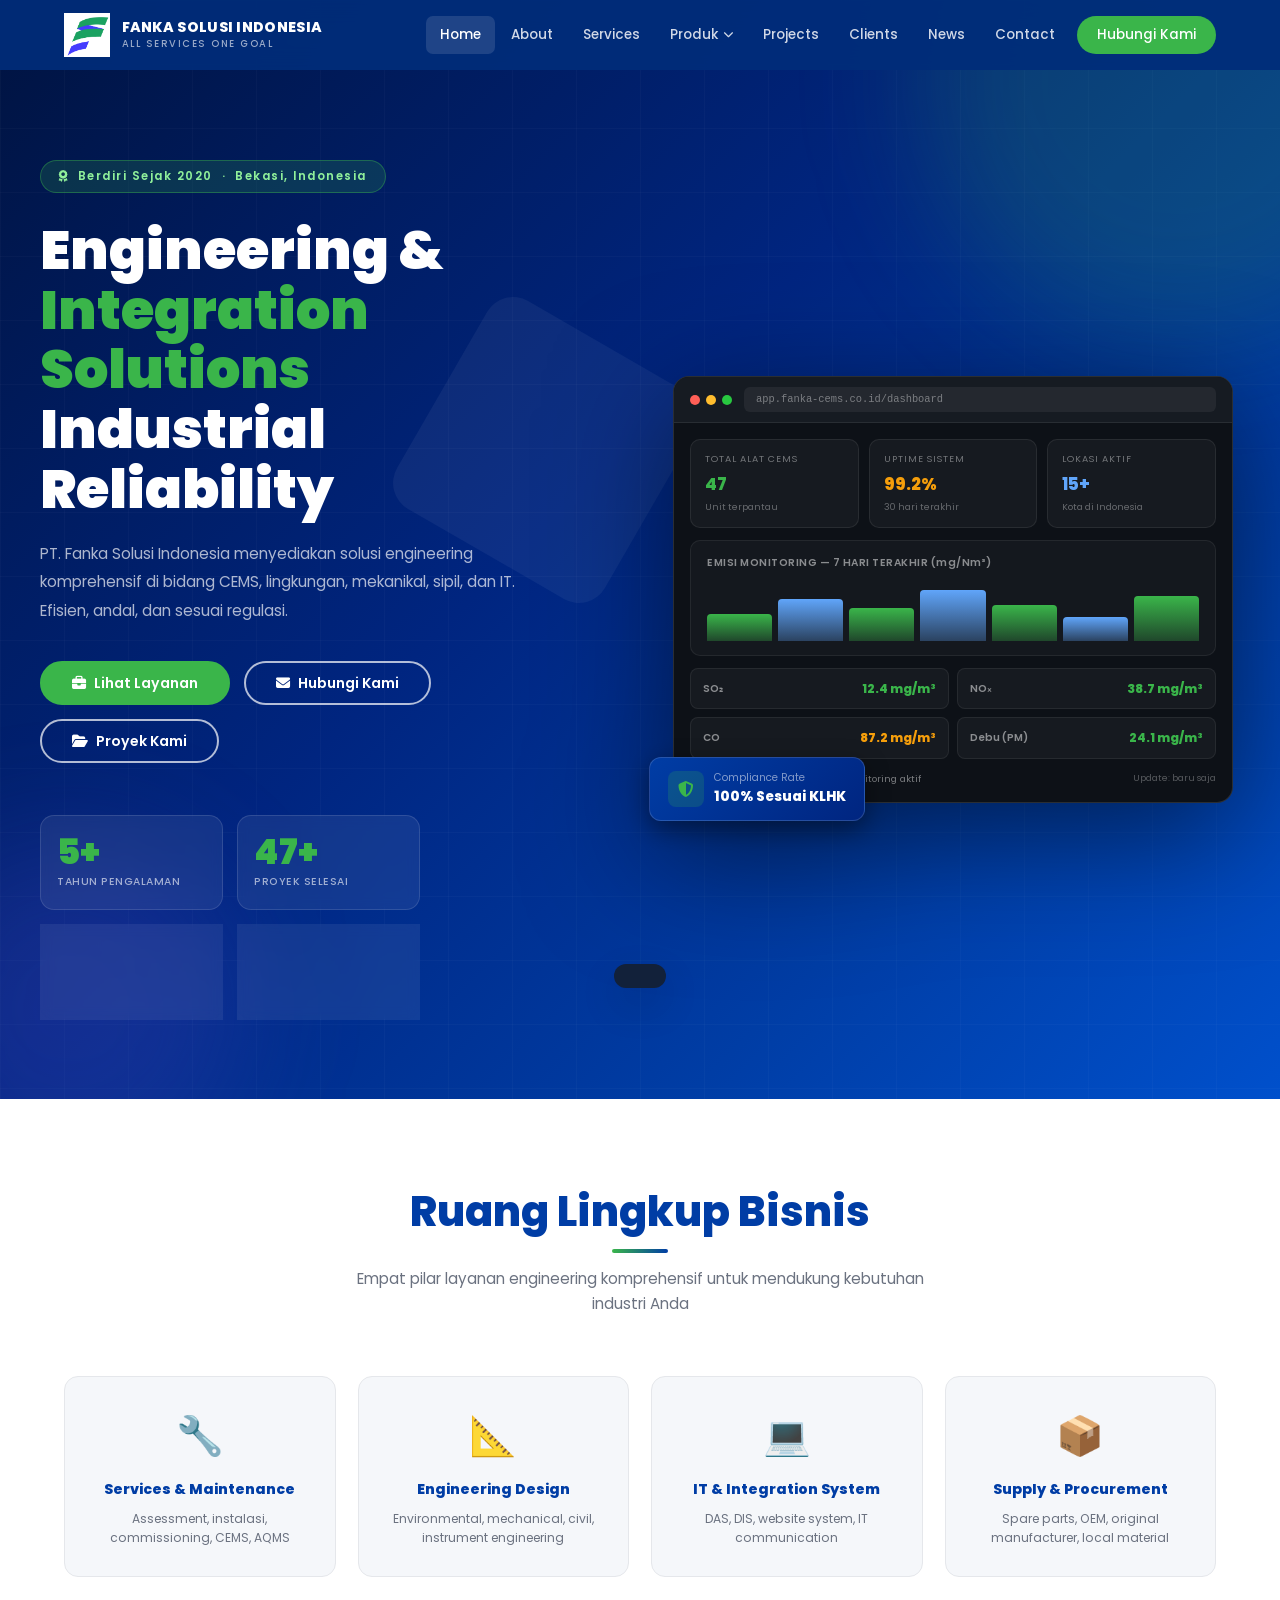
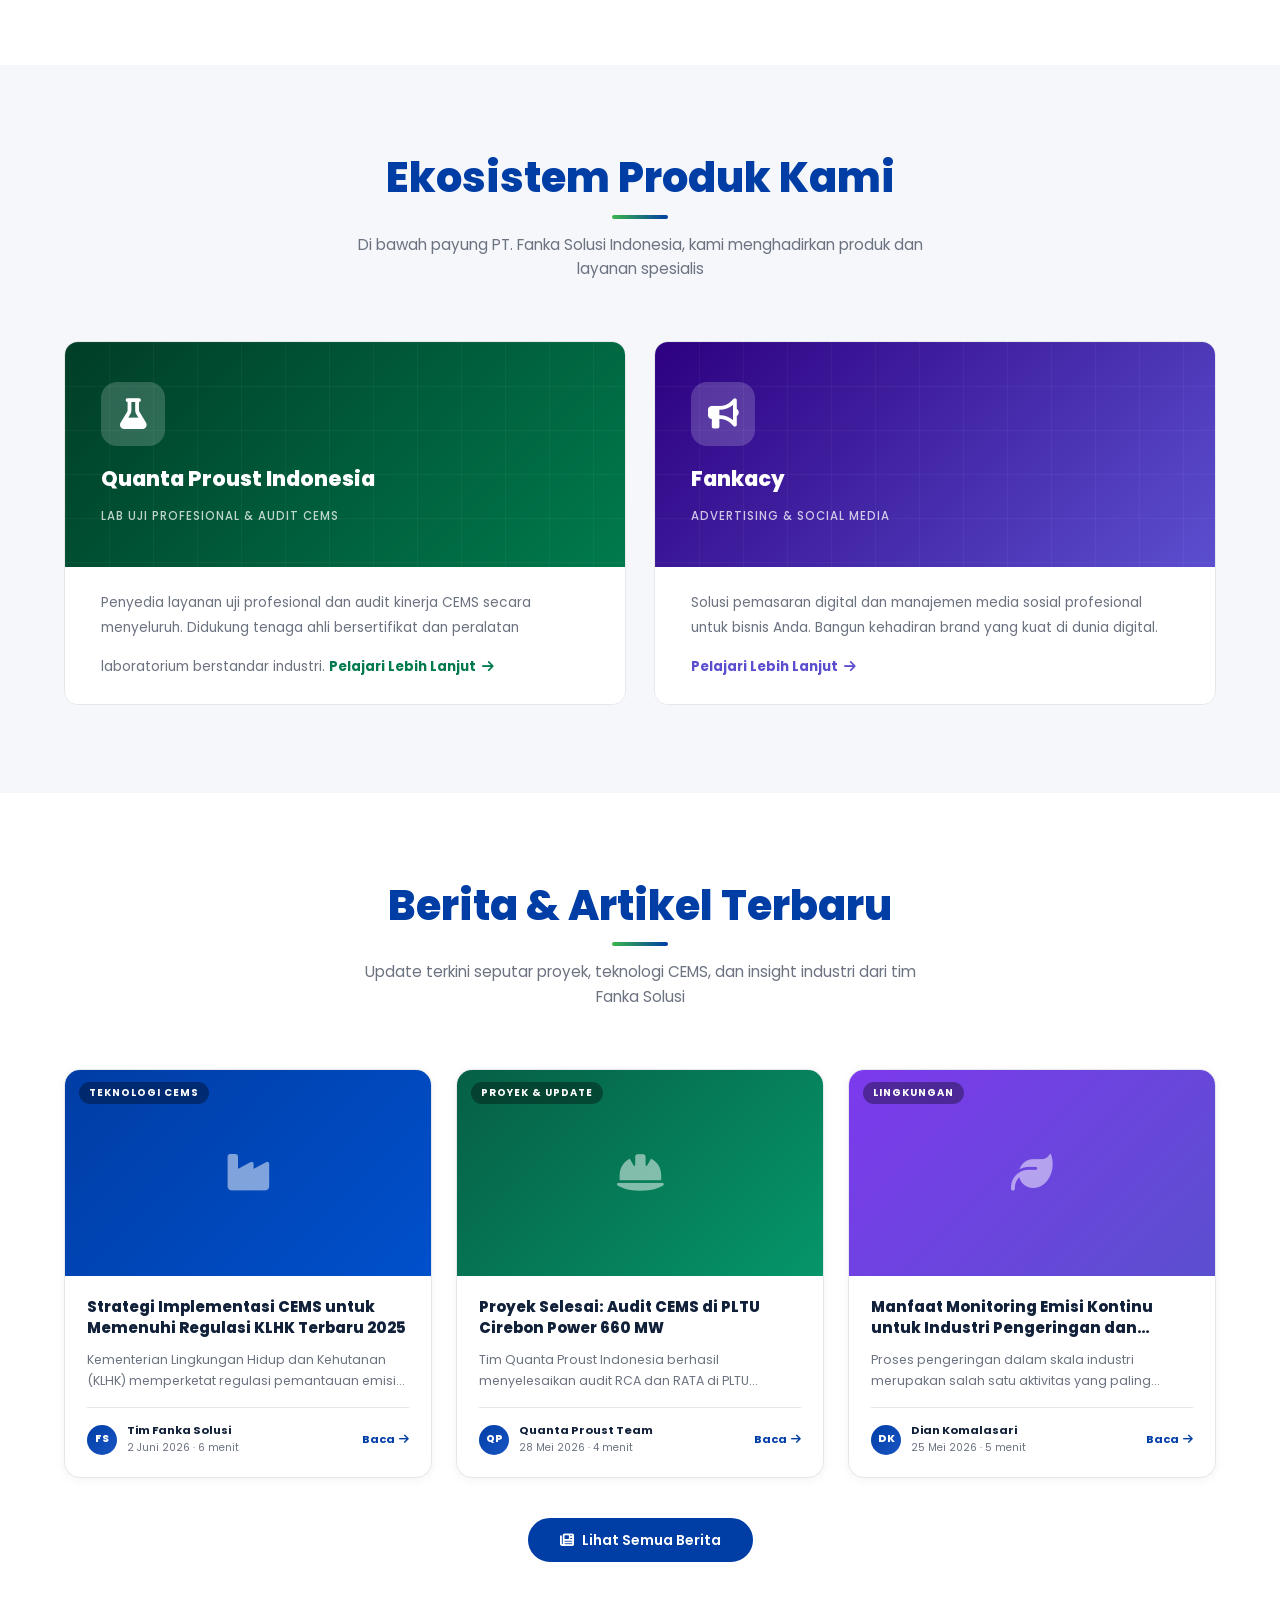
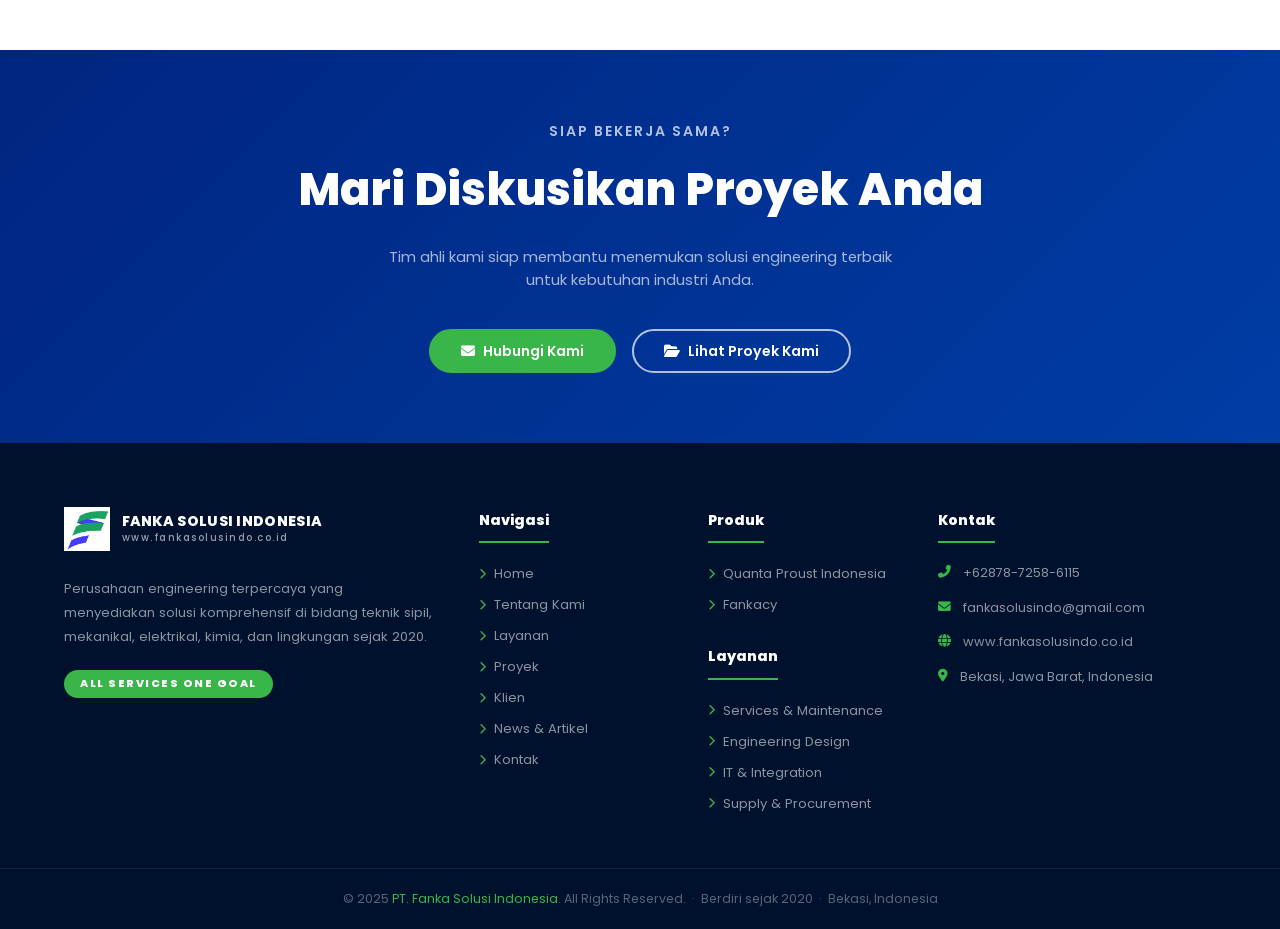
<file: index.html>
<!DOCTYPE html>
<html lang="id">
<head>
    <meta charset="UTF-8">
    <meta name="viewport" content="width=device-width, initial-scale=1.0">
    <meta name="description" content="PT. Fanka Solusi Indonesia - Perusahaan engineering terpercaya. CEMS, lingkungan, mekanikal, sipil, IT sejak 2020. All Services One Goal.">
    <title>PT. Fanka Solusi Indonesia | ALL SERVICES ONE GOAL</title>
    <link rel="preconnect" href="https://fonts.googleapis.com">
    <link rel="preconnect" href="https://fonts.gstatic.com" crossorigin>
    <link href="https://fonts.googleapis.com/css2?family=Poppins:wght@300;400;500;600;700;800;900&display=swap" rel="stylesheet">
    <link rel="stylesheet" href="https://cdnjs.cloudflare.com/ajax/libs/font-awesome/6.5.0/css/all.min.css">
    <link rel="stylesheet" href="css/style.css">
    <style>
        #home {
            position: relative;
            min-height: 100vh;
            display: flex;
            align-items: center;
            overflow: hidden;
            background: linear-gradient(135deg, #001340 0%, #002580 45%, #003DA5 75%, #0050cc 100%);
            padding-top: 80px;
        }
        #home::before {
            content: '';
            position: absolute;
            inset: 0;
            background-image:
                linear-gradient(rgba(255,255,255,0.025) 1px, transparent 1px),
                linear-gradient(90deg, rgba(255,255,255,0.025) 1px, transparent 1px);
            background-size: 64px 64px;
            pointer-events: none;
        }
        .hero-blob { position: absolute; border-radius: 50%; pointer-events: none; filter: blur(60px); }
        .hero-blob-1 { width:520px;height:520px;background:rgba(58,181,74,0.18);top:-180px;right:-160px; }
        .hero-blob-2 { width:340px;height:340px;background:rgba(91,79,207,0.2);bottom:-80px;left:-100px; }
        .hero-blob-3 { width:240px;height:240px;background:rgba(255,255,255,0.05);top:30%;right:48%;border-radius:30px;transform:rotate(30deg);filter:none; }

        /* === SPLIT HERO LAYOUT === */
        .hero-inner {
            position: relative; z-index: 1;
            display: grid; grid-template-columns: 1fr 1fr;
            gap: 52px; align-items: center;
            width: 100%; max-width: 1280px;
            margin: 0 auto; padding: 80px 40px 80px;
        }
        .hero-left { text-align: left; }
        .hero-badge { display:inline-flex;align-items:center;gap:8px;background:rgba(58,181,74,0.18);border:1px solid rgba(58,181,74,0.4);color:#90f09a;font-size:0.73rem;font-weight:600;letter-spacing:1.5px;padding:6px 18px;border-radius:50px;margin-bottom:28px; }
        .hero-title { font-size:clamp(2rem,4.5vw,3.4rem);font-weight:900;color:#fff;line-height:1.1;margin-bottom:20px; }
        .hero-title .hl { color:#3AB54A; }
        .hero-desc { font-size:0.96rem;color:rgba(255,255,255,0.68);margin-bottom:36px;line-height:1.85;max-width:480px; }
        .hero-btns { display:flex;gap:14px;flex-wrap:wrap;margin-bottom:52px; }
        .hero-stats { display:grid;grid-template-columns:repeat(2,1fr);gap:14px;max-width:380px; }
        .stat-box { background:rgba(255,255,255,0.07);border:1px solid rgba(255,255,255,0.12);border-radius:14px;padding:18px 16px;backdrop-filter:blur(6px); }
        .stat-num { font-size:clamp(1.6rem,3vw,2.2rem);font-weight:900;color:#3AB54A;line-height:1;margin-bottom:5px; }
        .stat-lbl { font-size:0.66rem;color:rgba(255,255,255,0.6);text-transform:uppercase;letter-spacing:0.5px;font-weight:500; }

        /* === DASHBOARD MOCKUP === */
        .hero-right { display:flex;align-items:center;justify-content:center; }
        .mockup-wrap {
            position: relative; width: 100%; max-width: 560px;
            filter: drop-shadow(0 30px 60px rgba(0,0,0,0.5));
        }
        .mockup-browser {
            background: #0d1117; border-radius: 16px;
            border: 1px solid rgba(255,255,255,0.12); overflow: hidden;
        }
        .mockup-bar {
            background: #161b22; padding: 10px 16px;
            display: flex; align-items: center; gap: 12px;
            border-bottom: 1px solid rgba(255,255,255,0.08);
        }
        .mockup-dots { display:flex;gap:6px; }
        .mockup-dots span { width:10px;height:10px;border-radius:50%;display:block; }
        .mockup-dots span:nth-child(1){background:#ff5f57;}
        .mockup-dots span:nth-child(2){background:#ffbd2e;}
        .mockup-dots span:nth-child(3){background:#28c840;}
        .mockup-url {
            flex:1; background:rgba(255,255,255,0.06); border-radius:6px;
            padding:4px 12px; font-size:0.65rem; color:rgba(255,255,255,0.4);
            font-family: monospace;
        }
        .mockup-body { padding: 16px; display:flex; flex-direction:column; gap:12px; }

        /* top row: 3 stat pills */
        .mk-row { display:flex; gap:10px; }
        .mk-stat {
            flex:1; background:rgba(255,255,255,0.04); border:1px solid rgba(255,255,255,0.08);
            border-radius:10px; padding:12px 14px;
        }
        .mk-stat-label { font-size:0.58rem; color:rgba(255,255,255,0.4); text-transform:uppercase; letter-spacing:1px; margin-bottom:4px; }
        .mk-stat-val { font-size:1.05rem; font-weight:800; margin-bottom:2px; }
        .mk-stat-sub { font-size:0.58rem; color:rgba(255,255,255,0.35); }
        .mk-green { color:#3AB54A; }
        .mk-yellow { color:#f59e0b; }
        .mk-blue { color:#60a5fa; }

        /* chart area */
        .mk-chart-box {
            background:rgba(255,255,255,0.03); border:1px solid rgba(255,255,255,0.07);
            border-radius:10px; padding:14px 16px;
        }
        .mk-chart-title { font-size:0.65rem; color:rgba(255,255,255,0.5); margin-bottom:10px; font-weight:600; letter-spacing:0.5px; }
        .mk-bars { display:flex; align-items:flex-end; gap:6px; height:60px; }
        .mk-bar {
            flex:1; border-radius:4px 4px 0 0;
            background: linear-gradient(180deg, #3AB54A, rgba(58,181,74,0.3));
            animation: barGrow 2s ease forwards;
            transform-origin: bottom;
        }
        @keyframes barGrow { from{transform:scaleY(0)} to{transform:scaleY(1)} }

        /* parameter table */
        .mk-params { display:grid; grid-template-columns:1fr 1fr; gap:8px; }
        .mk-param {
            background:rgba(255,255,255,0.04); border:1px solid rgba(255,255,255,0.07);
            border-radius:8px; padding:10px 12px;
            display:flex; align-items:center; justify-content:space-between;
        }
        .mk-param-name { font-size:0.65rem; color:rgba(255,255,255,0.5); font-weight:600; }
        .mk-param-val { font-size:0.75rem; font-weight:800; }
        .mk-ok { color:#3AB54A; }
        .mk-warn { color:#f59e0b; }

        /* status bar */
        .mk-status { display:flex; align-items:center; justify-content:space-between; }
        .mk-status-dot { display:flex; align-items:center; gap:6px; font-size:0.6rem; color:rgba(255,255,255,0.45); }
        .mk-status-dot::before { content:''; width:7px;height:7px;border-radius:50%;background:#3AB54A;display:block;box-shadow:0 0 6px #3AB54A;animation:pulse 1.8s infinite; }
        @keyframes pulse { 0%,100%{opacity:1}50%{opacity:0.4} }

        /* floating badge */
        .mockup-float {
            position:absolute; bottom:-18px; left:-24px;
            background:linear-gradient(135deg,#003DA5,#002580);
            border:1px solid rgba(255,255,255,0.15);
            border-radius:12px; padding:12px 18px;
            display:flex; align-items:center; gap:10px;
            box-shadow:0 8px 24px rgba(0,0,0,0.4);
        }
        .mockup-float .mf-icon { width:36px;height:36px;background:rgba(58,181,74,0.2);border-radius:8px;display:flex;align-items:center;justify-content:center;color:#3AB54A;font-size:1rem; }
        .mockup-float .mf-text { font-size:0.65rem; color:rgba(255,255,255,0.5); }
        .mockup-float .mf-val { font-size:0.85rem; font-weight:800; color:#fff; }

        @media(max-width:1024px){ .hero-inner { grid-template-columns:1fr; padding:60px 24px 80px; } .hero-left { text-align:center; } .hero-btns { justify-content:center; } .hero-stats { margin:0 auto; } .hero-right { display:none; } }
        @media(max-width:480px){ .hero-stats { grid-template-columns:1fr 1fr; } }

        .home-svc { background:#fff; }
        .svc-mini-grid { display:grid;grid-template-columns:repeat(4,1fr);gap:22px; }
        .svc-mini-card { background:var(--bg);border:1px solid var(--border);border-radius:14px;padding:28px 20px;text-align:center;text-decoration:none;color:inherit;transition:all 0.3s;display:block; }
        .svc-mini-card:hover { transform:translateY(-8px);box-shadow:0 8px 24px rgba(0,0,0,0.12);border-color:#003DA5; }
        .svc-mini-card .svc-emoji { font-size:2.4rem;display:block;margin-bottom:12px; }
        .svc-mini-card h3 { font-size:0.88rem;font-weight:800;color:#003DA5;margin-bottom:8px; }
        .svc-mini-card p { font-size:0.76rem;color:#6b7280;line-height:1.6; }

        .home-products { background:var(--bg); }
        .hp-grid { display:grid;grid-template-columns:repeat(2,1fr);gap:28px; }
        .hp-card { border-radius:14px;overflow:hidden;text-decoration:none;display:block;border:1px solid var(--border);transition:all 0.3s; }
        .hp-card:hover { transform:translateY(-8px);box-shadow:0 16px 40px rgba(0,0,0,0.14); }
        .hp-card-top { padding:40px 36px;color:#fff;position:relative;overflow:hidden; }
        .hp-card-top::before { content:'';position:absolute;inset:0;background-image:linear-gradient(rgba(255,255,255,0.04)1px,transparent 1px),linear-gradient(90deg,rgba(255,255,255,0.04)1px,transparent 1px);background-size:44px 44px; }
        .hp-icon { width:64px;height:64px;background:rgba(255,255,255,0.18);border-radius:16px;display:flex;align-items:center;justify-content:center;font-size:1.9rem;margin-bottom:16px;position:relative; }
        .hp-card-top h3 { font-size:1.3rem;font-weight:800;position:relative;margin-bottom:6px; }
        .hp-card-top small { font-size:0.72rem;opacity:0.75;letter-spacing:1px;font-weight:500;position:relative; }
        .hp-card-body { padding:24px 36px;background:#fff;font-size:0.86rem;color:#6b7280;line-height:1.8; }
        .hp-link { display:inline-flex;align-items:center;gap:6px;font-weight:700;font-size:0.83rem;margin-top:14px;text-decoration:none;transition:all 0.3s; }
        .hp-link:hover { gap:10px; }

        @media(max-width:768px){
            .hero-stats { grid-template-columns:repeat(2,1fr); }
            .svc-mini-grid { grid-template-columns:repeat(2,1fr); }
            .hp-grid { grid-template-columns:1fr; }
            #homeNewsGrid { grid-template-columns:1fr!important; }
        }
        @media(max-width:900px) and (min-width:769px){
            #homeNewsGrid { grid-template-columns:repeat(2,1fr)!important; }
        }
        @media(max-width:480px){ .svc-mini-grid { grid-template-columns:1fr; } }
    </style>
</head>
<body>

    <!-- HERO -->
    <section id="home" aria-label="Hero">
        <div class="hero-blob hero-blob-1"></div>
        <div class="hero-blob hero-blob-2"></div>
        <div class="hero-blob hero-blob-3"></div>
        <div class="hero-inner">

            <!-- LEFT: Text -->
            <div class="hero-left">
                <div class="hero-badge"><i class="fas fa-award"></i> Berdiri Sejak 2020 &nbsp;·&nbsp; Bekasi, Indonesia</div>
                <h1 class="hero-title">Engineering &amp;<br><span class="hl">Integration Solutions</span><br>Industrial Reliability</h1>
                <p class="hero-desc">PT. Fanka Solusi Indonesia menyediakan solusi engineering komprehensif di bidang CEMS, lingkungan, mekanikal, sipil, dan IT. Efisien, andal, dan sesuai regulasi.</p>
                <div class="hero-btns">
                    <a href="services.html" class="btn btn-green"><i class="fas fa-briefcase"></i> Lihat Layanan</a>
                    <a href="contact.html" class="btn btn-outline-white"><i class="fas fa-envelope"></i> Hubungi Kami</a>
                    <a href="projects.html" class="btn btn-outline-white"><i class="fas fa-folder-open"></i> Proyek Kami</a>
                </div>
                <div class="hero-stats">
                    <div class="stat-box"><div class="stat-num" data-target="5">0</div><div class="stat-lbl">Tahun Pengalaman</div></div>
                    <div class="stat-box"><div class="stat-num" data-target="47">0</div><div class="stat-lbl">Proyek Selesai</div></div>
                    <div class="stat-box"><div class="stat-num" data-target="30">0</div><div class="stat-lbl">Klien &amp; Mitra</div></div>
                    <div class="stat-box"><div class="stat-num" data-target="4">0</div><div class="stat-lbl">Divisi Bisnis</div></div>
                </div>
            </div>

            <!-- RIGHT: Dashboard Mockup -->
            <div class="hero-right">
                <div class="mockup-wrap">
                    <div class="mockup-browser">
                        <div class="mockup-bar">
                            <div class="mockup-dots">
                                <span></span><span></span><span></span>
                            </div>
                            <div class="mockup-url">app.fanka-cems.co.id/dashboard</div>
                        </div>
                        <div class="mockup-body">
                            <!-- Stat pills -->
                            <div class="mk-row">
                                <div class="mk-stat">
                                    <div class="mk-stat-label">Total Alat CEMS</div>
                                    <div class="mk-stat-val mk-green">47</div>
                                    <div class="mk-stat-sub">Unit terpantau</div>
                                </div>
                                <div class="mk-stat">
                                    <div class="mk-stat-label">Uptime Sistem</div>
                                    <div class="mk-stat-val mk-yellow">99.2%</div>
                                    <div class="mk-stat-sub">30 hari terakhir</div>
                                </div>
                                <div class="mk-stat">
                                    <div class="mk-stat-label">Lokasi Aktif</div>
                                    <div class="mk-stat-val mk-blue">15+</div>
                                    <div class="mk-stat-sub">Kota di Indonesia</div>
                                </div>
                            </div>
                            <!-- Chart -->
                            <div class="mk-chart-box">
                                <div class="mk-chart-title">EMISI MONITORING — 7 HARI TERAKHIR (mg/Nm³)</div>
                                <div class="mk-bars">
                                    <div class="mk-bar" style="height:45%;animation-delay:0s"></div>
                                    <div class="mk-bar" style="height:70%;animation-delay:0.1s;background:linear-gradient(180deg,#60a5fa,rgba(96,165,250,0.3))"></div>
                                    <div class="mk-bar" style="height:55%;animation-delay:0.2s"></div>
                                    <div class="mk-bar" style="height:85%;animation-delay:0.3s;background:linear-gradient(180deg,#60a5fa,rgba(96,165,250,0.3))"></div>
                                    <div class="mk-bar" style="height:60%;animation-delay:0.4s"></div>
                                    <div class="mk-bar" style="height:40%;animation-delay:0.5s;background:linear-gradient(180deg,#60a5fa,rgba(96,165,250,0.3))"></div>
                                    <div class="mk-bar" style="height:75%;animation-delay:0.6s"></div>
                                </div>
                            </div>
                            <!-- Parameters -->
                            <div class="mk-params">
                                <div class="mk-param">
                                    <div class="mk-param-name">SO₂</div>
                                    <div class="mk-param-val mk-ok">12.4 mg/m³</div>
                                </div>
                                <div class="mk-param">
                                    <div class="mk-param-name">NOₓ</div>
                                    <div class="mk-param-val mk-ok">38.7 mg/m³</div>
                                </div>
                                <div class="mk-param">
                                    <div class="mk-param-name">CO</div>
                                    <div class="mk-param-val mk-warn">87.2 mg/m³</div>
                                </div>
                                <div class="mk-param">
                                    <div class="mk-param-name">Debu (PM)</div>
                                    <div class="mk-param-val mk-ok">24.1 mg/m³</div>
                                </div>
                            </div>
                            <!-- Status bar -->
                            <div class="mk-status">
                                <div class="mk-status-dot">Sistem Online — Real-time monitoring aktif</div>
                                <div style="font-size:0.58rem;color:rgba(255,255,255,0.3);">Update: baru saja</div>
                            </div>
                        </div>
                    </div>
                    <!-- Floating badge -->
                    <div class="mockup-float">
                        <div class="mf-icon"><i class="fas fa-shield-alt"></i></div>
                        <div>
                            <div class="mf-text">Compliance Rate</div>
                            <div class="mf-val">100% Sesuai KLHK</div>
                        </div>
                    </div>
                </div>
            </div>

        </div>
    </section>

    <!-- SERVICES PREVIEW -->
    <section class="sec home-svc" aria-label="Services preview">
        <div class="container">
            <div class="sec-title reveal">
                <h2>Ruang Lingkup Bisnis <span class="underline-bar"></span></h2>
                <p>Empat pilar layanan engineering komprehensif untuk mendukung kebutuhan industri Anda</p>
            </div>
            <div class="svc-mini-grid">
                <a href="services.html" class="svc-mini-card reveal d1">
                    <span class="svc-emoji">🔧</span>
                    <h3>Services &amp; Maintenance</h3>
                    <p>Assessment, instalasi, commissioning, CEMS, AQMS</p>
                </a>
                <a href="services.html" class="svc-mini-card reveal d2">
                    <span class="svc-emoji">📐</span>
                    <h3>Engineering Design</h3>
                    <p>Environmental, mechanical, civil, instrument engineering</p>
                </a>
                <a href="services.html" class="svc-mini-card reveal d3">
                    <span class="svc-emoji">💻</span>
                    <h3>IT &amp; Integration System</h3>
                    <p>DAS, DIS, website system, IT communication</p>
                </a>
                <a href="services.html" class="svc-mini-card reveal d4">
                    <span class="svc-emoji">📦</span>
                    <h3>Supply &amp; Procurement</h3>
                    <p>Spare parts, OEM, original manufacturer, local material</p>
                </a>
            </div>
        </div>
    </section>

    <!-- PRODUCTS PREVIEW -->
    <section class="sec home-products" aria-label="Products">
        <div class="container">
            <div class="sec-title reveal">
                <h2>Ekosistem Produk Kami <span class="underline-bar"></span></h2>
                <p>Di bawah payung PT. Fanka Solusi Indonesia, kami menghadirkan produk dan layanan spesialis</p>
            </div>
            <div class="hp-grid">
                <a href="quanta-proust.html" class="hp-card reveal d1">
                    <div class="hp-card-top" style="background:linear-gradient(135deg,#003d27,#007a4d);">
                        <div class="hp-icon"><i class="fas fa-flask"></i></div>
                        <h3>Quanta Proust Indonesia</h3>
                        <small>LAB UJI PROFESIONAL &amp; AUDIT CEMS</small>
                    </div>
                    <div class="hp-card-body">
                        Penyedia layanan uji profesional dan audit kinerja CEMS secara menyeluruh. Didukung tenaga ahli bersertifikat dan peralatan laboratorium berstandar industri.
                        <div class="hp-link" style="color:#007a4d;">Pelajari Lebih Lanjut <i class="fas fa-arrow-right"></i></div>
                    </div>
                </a>
                <a href="fankacy.html" class="hp-card reveal d2">
                    <div class="hp-card-top" style="background:linear-gradient(135deg,#2d0080,#5B4FCF);">
                        <div class="hp-icon"><i class="fas fa-bullhorn"></i></div>
                        <h3>Fankacy</h3>
                        <small>ADVERTISING &amp; SOCIAL MEDIA</small>
                    </div>
                    <div class="hp-card-body">
                        Solusi pemasaran digital dan manajemen media sosial profesional untuk bisnis Anda. Bangun kehadiran brand yang kuat di dunia digital.
                        <div class="hp-link" style="color:#5B4FCF;">Pelajari Lebih Lanjut <i class="fas fa-arrow-right"></i></div>
                    </div>
                </a>
            </div>
        </div>
    </section>

    <!-- NEWS PREVIEW -->
    <section class="sec" style="background:#fff;" aria-label="Berita terbaru">
        <div class="container">
            <div class="sec-title reveal">
                <h2>Berita &amp; Artikel Terbaru <span class="underline-bar"></span></h2>
                <p>Update terkini seputar proyek, teknologi CEMS, dan insight industri dari tim Fanka Solusi</p>
            </div>
            <div id="homeNewsGrid" style="display:grid;grid-template-columns:repeat(3,1fr);gap:24px;margin-bottom:40px;"></div>
            <div style="text-align:center;" class="reveal">
                <a href="news.html" class="btn btn-blue"><i class="fas fa-newspaper"></i> Lihat Semua Berita</a>
            </div>
        </div>
    </section>

    <!-- CTA STRIP -->
    <section style="background:linear-gradient(135deg,#002580,#003DA5);padding:70px 0;">
        <div class="container" style="text-align:center;">
            <div class="reveal">
                <p style="color:rgba(255,255,255,0.7);font-size:0.88rem;letter-spacing:2px;font-weight:600;margin-bottom:12px;">SIAP BEKERJA SAMA?</p>
                <h2 style="color:#fff;font-size:clamp(1.6rem,4vw,2.8rem);font-weight:800;margin-bottom:20px;">Mari Diskusikan Proyek Anda</h2>
                <p style="color:rgba(255,255,255,0.65);max-width:520px;margin:0 auto 36px;font-size:0.92rem;">Tim ahli kami siap membantu menemukan solusi engineering terbaik untuk kebutuhan industri Anda.</p>
                <div style="display:flex;gap:16px;justify-content:center;flex-wrap:wrap;">
                    <a href="contact.html" class="btn btn-green"><i class="fas fa-envelope"></i> Hubungi Kami</a>
                    <a href="projects.html" class="btn btn-outline-white"><i class="fas fa-folder-open"></i> Lihat Proyek Kami</a>
                </div>
            </div>
        </div>
    </section>

    <script src="js/articles.js"></script>
    <script src="js/shared.js"></script>
    <script>
        /* ── Home News Preview ── */
        (function() {
            const CAT_BG = {
                cems: 'linear-gradient(135deg,#003DA5,#0050cc)',
                proyek: 'linear-gradient(135deg,#065f46,#059669)',
                lingk: 'linear-gradient(135deg,#7c3aed,#5B4FCF)',
                it: 'linear-gradient(135deg,#0f4c81,#2778c4)',
                umum: 'linear-gradient(135deg,#92400e,#d97706)'
            };
            const grid = document.getElementById('homeNewsGrid');
            if (!grid || typeof ARTICLES === 'undefined') return;
            const latest = ARTICLES.slice(0, 3);
            grid.innerHTML = latest.map(a => `
                <a href="article.html?id=${a.id}" class="reveal" style="text-decoration:none;color:inherit;background:#fff;border:1px solid var(--border);border-radius:16px;overflow:hidden;display:flex;flex-direction:column;box-shadow:0 2px 8px rgba(0,0,0,0.05);transition:all 0.3s;" onmouseover="this.style.transform='translateY(-8px)';this.style.boxShadow='0 16px 40px rgba(0,0,0,0.12)'" onmouseout="this.style.transform='';this.style.boxShadow='0 2px 8px rgba(0,0,0,0.05)'">
                    <div style="aspect-ratio:16/9;background:${CAT_BG[a.cat]||CAT_BG.umum};display:flex;align-items:center;justify-content:center;font-size:2.6rem;color:rgba(255,255,255,0.5);position:relative;">
                        <i class="fas ${a.icon}"></i>
                        <span style="position:absolute;top:12px;left:14px;background:rgba(0,0,0,0.35);color:#fff;font-size:0.62rem;font-weight:700;letter-spacing:1px;padding:3px 10px;border-radius:50px;text-transform:uppercase;">${a.catLabel}</span>
                    </div>
                    <div style="padding:20px 22px;flex:1;display:flex;flex-direction:column;">
                        <div style="font-size:0.93rem;font-weight:800;color:var(--heading);line-height:1.45;margin-bottom:10px;display:-webkit-box;-webkit-line-clamp:2;-webkit-box-orient:vertical;overflow:hidden;">${a.title}</div>
                        <div style="font-size:0.78rem;color:var(--text-gray);line-height:1.7;flex:1;display:-webkit-box;-webkit-line-clamp:2;-webkit-box-orient:vertical;overflow:hidden;margin-bottom:16px;">${a.excerpt}</div>
                        <div style="display:flex;align-items:center;gap:10px;border-top:1px solid var(--border);padding-top:14px;">
                            <div style="width:30px;height:30px;border-radius:50%;background:linear-gradient(135deg,var(--primary),#1a56c4);display:flex;align-items:center;justify-content:center;color:#fff;font-size:0.65rem;font-weight:800;flex-shrink:0;">${a.avatar}</div>
                            <div style="flex:1;min-width:0;">
                                <div style="font-size:0.7rem;font-weight:700;color:var(--heading);">${a.author}</div>
                                <div style="font-size:0.63rem;color:var(--text-gray);">${a.date} · ${a.readTime}</div>
                            </div>
                            <span style="font-size:0.7rem;font-weight:700;color:var(--primary);display:flex;align-items:center;gap:4px;">Baca <i class="fas fa-arrow-right"></i></span>
                        </div>
                    </div>
                </a>`).join('');
        })();
    </script>
    <script>
        let ran = false;
        const heroStats = document.querySelector('.hero-stats');
        function runCounter(el, target, dur=1800) {
            let start = null;
            function step(ts) {
                if (!start) start = ts;
                const p = Math.min((ts-start)/dur, 1);
                const e = 1 - Math.pow(1-p, 3);
                el.textContent = Math.floor(e*target) + (p<1?'':'+');
                if (p<1) requestAnimationFrame(step);
            }
            requestAnimationFrame(step);
        }
        if (heroStats) {
            new IntersectionObserver(entries => {
                if (entries[0].isIntersecting && !ran) {
                    ran = true;
                    document.querySelectorAll('.stat-num[data-target]').forEach((el,i) =>
                        setTimeout(() => runCounter(el, +el.dataset.target), i*120));
                }
            }, {threshold:0.4}).observe(heroStats);
        }
    </script>
</body>
</html>
</file>
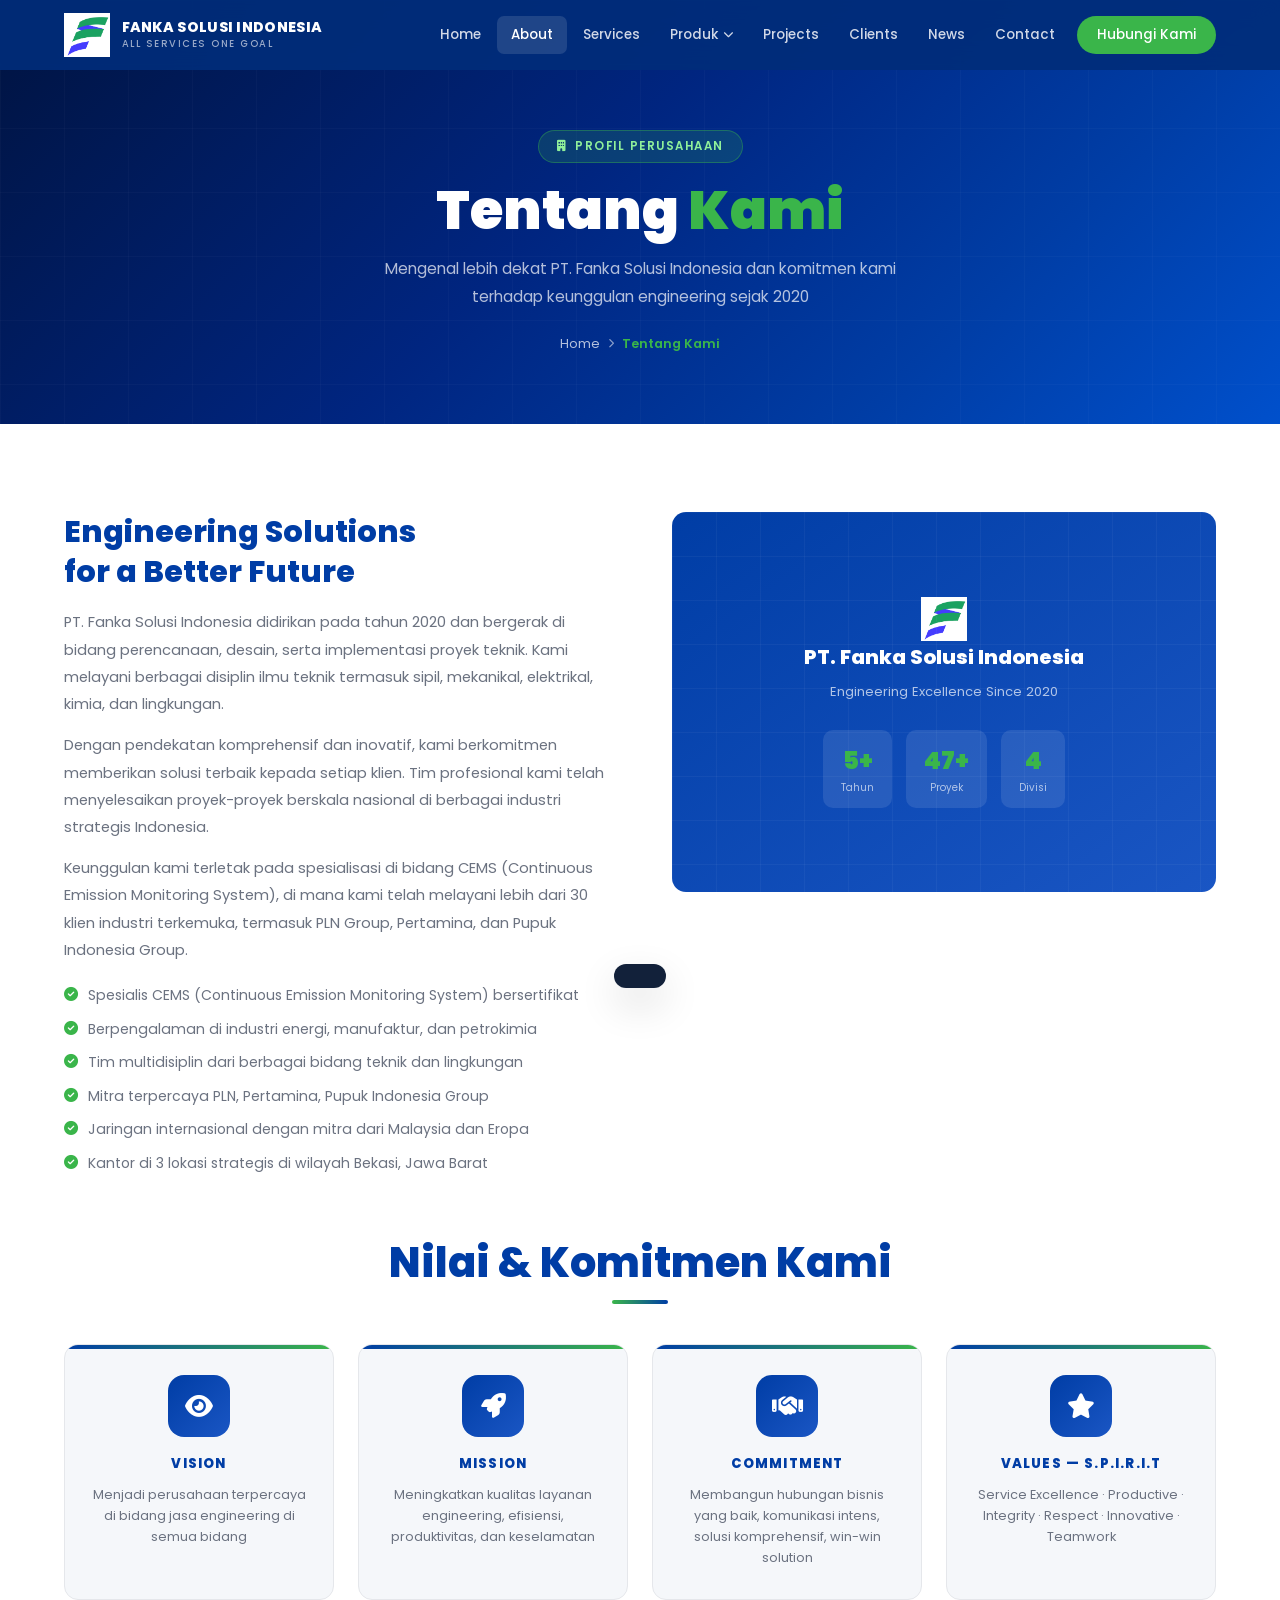
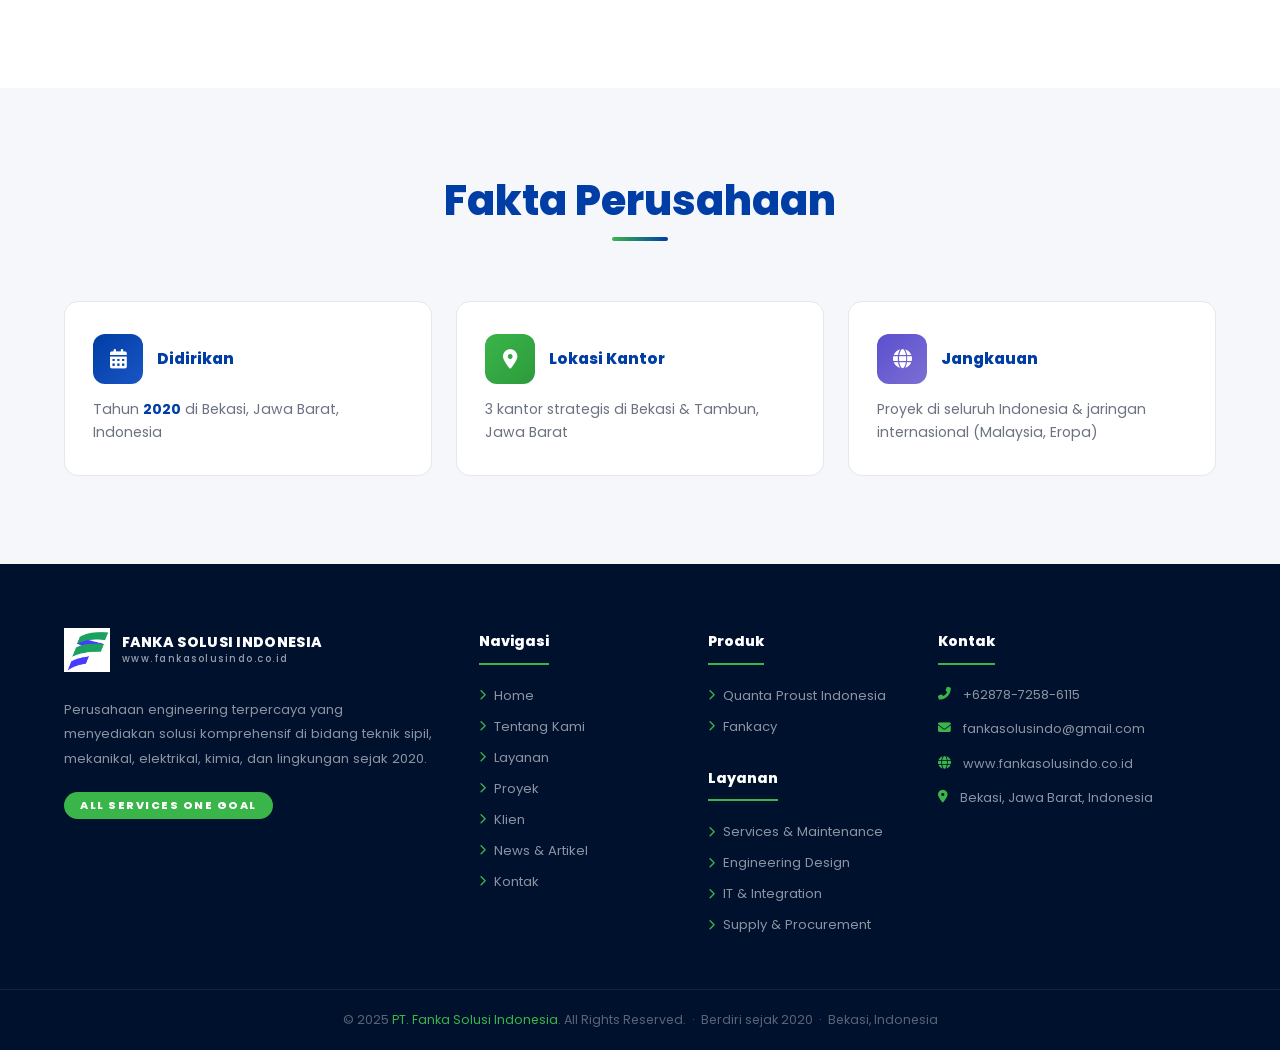
<file: about.html>
<!DOCTYPE html>
<html lang="id">
<head>
    <meta charset="UTF-8">
    <meta name="viewport" content="width=device-width, initial-scale=1.0">
    <meta name="description" content="Tentang PT. Fanka Solusi Indonesia - Visi, misi, komitmen, dan nilai perusahaan engineering terpercaya sejak 2020.">
    <title>Tentang Kami | PT. Fanka Solusi Indonesia</title>
    <link rel="preconnect" href="https://fonts.googleapis.com">
    <link rel="preconnect" href="https://fonts.gstatic.com" crossorigin>
    <link href="https://fonts.googleapis.com/css2?family=Poppins:wght@300;400;500;600;700;800;900&display=swap" rel="stylesheet">
    <link rel="stylesheet" href="https://cdnjs.cloudflare.com/ajax/libs/font-awesome/6.5.0/css/all.min.css">
    <link rel="stylesheet" href="css/style.css">
</head>
<body>

    <!-- Page Hero -->
    <section class="page-hero" aria-label="Page header">
        <div class="container page-hero-inner">
            <div class="ph-badge"><i class="fas fa-building"></i> PROFIL PERUSAHAAN</div>
            <h1>Tentang <span class="hl">Kami</span></h1>
            <p>Mengenal lebih dekat PT. Fanka Solusi Indonesia dan komitmen kami terhadap keunggulan engineering sejak 2020</p>
            <div class="breadcrumb">
                <a href="index.html">Home</a>
                <i class="fas fa-chevron-right"></i>
                <span>Tentang Kami</span>
            </div>
        </div>
    </section>

    <!-- About Content -->
    <section class="sec" style="background:#fff;">
        <div class="container">
            <div class="about-grid">
                <div class="about-text reveal-l">
                    <h3>Engineering Solutions<br>for a Better Future</h3>
                    <p>PT. Fanka Solusi Indonesia didirikan pada tahun 2020 dan bergerak di bidang perencanaan, desain, serta implementasi proyek teknik. Kami melayani berbagai disiplin ilmu teknik termasuk sipil, mekanikal, elektrikal, kimia, dan lingkungan.</p>
                    <p>Dengan pendekatan komprehensif dan inovatif, kami berkomitmen memberikan solusi terbaik kepada setiap klien. Tim profesional kami telah menyelesaikan proyek-proyek berskala nasional di berbagai industri strategis Indonesia.</p>
                    <p>Keunggulan kami terletak pada spesialisasi di bidang CEMS (Continuous Emission Monitoring System), di mana kami telah melayani lebih dari 30 klien industri terkemuka, termasuk PLN Group, Pertamina, dan Pupuk Indonesia Group.</p>
                    <ul class="check-list">
                        <li><i class="fas fa-check-circle"></i><span>Spesialis CEMS (Continuous Emission Monitoring System) bersertifikat</span></li>
                        <li><i class="fas fa-check-circle"></i><span>Berpengalaman di industri energi, manufaktur, dan petrokimia</span></li>
                        <li><i class="fas fa-check-circle"></i><span>Tim multidisiplin dari berbagai bidang teknik dan lingkungan</span></li>
                        <li><i class="fas fa-check-circle"></i><span>Mitra terpercaya PLN, Pertamina, Pupuk Indonesia Group</span></li>
                        <li><i class="fas fa-check-circle"></i><span>Jaringan internasional dengan mitra dari Malaysia dan Eropa</span></li>
                        <li><i class="fas fa-check-circle"></i><span>Kantor di 3 lokasi strategis di wilayah Bekasi, Jawa Barat</span></li>
                    </ul>
                </div>
                <div class="about-visual reveal-r">
                    <img src="images/fanka.png" alt="PT. Fanka Solusi Indonesia" class="nav-logo">
                    <h3>PT. Fanka Solusi Indonesia</h3>
                    <div class="sub-text">Engineering Excellence Since 2020</div>
                    <div class="mini-stats">
                        <div class="mini-stat"><div class="mn">5+</div><div class="ml">Tahun</div></div>
                        <div class="mini-stat"><div class="mn">47+</div><div class="ml">Proyek</div></div>
                        <div class="mini-stat"><div class="mn">4</div><div class="ml">Divisi</div></div>
                    </div>
                </div>
            </div>

            <!-- Value Cards -->
            <div class="sec-title reveal" style="margin-bottom:40px;">
                <h2>Nilai &amp; Komitmen Kami <span class="underline-bar"></span></h2>
            </div>
            <div class="value-grid">
                <div class="value-card reveal d1">
                    <div class="v-icon"><i class="fas fa-eye"></i></div>
                    <h4>VISION</h4>
                    <p>Menjadi perusahaan terpercaya di bidang jasa engineering di semua bidang</p>
                </div>
                <div class="value-card reveal d2">
                    <div class="v-icon"><i class="fas fa-rocket"></i></div>
                    <h4>MISSION</h4>
                    <p>Meningkatkan kualitas layanan engineering, efisiensi, produktivitas, dan keselamatan</p>
                </div>
                <div class="value-card reveal d3">
                    <div class="v-icon"><i class="fas fa-handshake"></i></div>
                    <h4>COMMITMENT</h4>
                    <p>Membangun hubungan bisnis yang baik, komunikasi intens, solusi komprehensif, win-win solution</p>
                </div>
                <div class="value-card reveal d4">
                    <div class="v-icon"><i class="fas fa-star"></i></div>
                    <h4>VALUES — S.P.I.R.I.T</h4>
                    <p>Service Excellence · Productive · Integrity · Respect · Innovative · Teamwork</p>
                </div>
            </div>
        </div>
    </section>

    <!-- Company Facts -->
    <section class="sec" style="background:var(--bg);">
        <div class="container">
            <div class="sec-title reveal">
                <h2>Fakta Perusahaan <span class="underline-bar"></span></h2>
            </div>
            <div style="display:grid;grid-template-columns:repeat(3,1fr);gap:24px;" class="reveal">
                <div style="background:#fff;border:1px solid var(--border);border-radius:14px;padding:32px 28px;">
                    <div style="display:flex;align-items:center;gap:14px;margin-bottom:14px;">
                        <div style="width:50px;height:50px;background:linear-gradient(135deg,#003DA5,#1a56c4);border-radius:12px;display:flex;align-items:center;justify-content:center;color:#fff;font-size:1.2rem;flex-shrink:0;"><i class="fas fa-calendar-alt"></i></div>
                        <h4 style="font-size:0.95rem;font-weight:800;color:var(--primary);">Didirikan</h4>
                    </div>
                    <p style="font-size:0.88rem;color:var(--text-gray);">Tahun <strong style="color:var(--primary);">2020</strong> di Bekasi, Jawa Barat, Indonesia</p>
                </div>
                <div style="background:#fff;border:1px solid var(--border);border-radius:14px;padding:32px 28px;">
                    <div style="display:flex;align-items:center;gap:14px;margin-bottom:14px;">
                        <div style="width:50px;height:50px;background:linear-gradient(135deg,#3AB54A,#2d9a3c);border-radius:12px;display:flex;align-items:center;justify-content:center;color:#fff;font-size:1.2rem;flex-shrink:0;"><i class="fas fa-map-marker-alt"></i></div>
                        <h4 style="font-size:0.95rem;font-weight:800;color:var(--primary);">Lokasi Kantor</h4>
                    </div>
                    <p style="font-size:0.88rem;color:var(--text-gray);">3 kantor strategis di Bekasi &amp; Tambun, Jawa Barat</p>
                </div>
                <div style="background:#fff;border:1px solid var(--border);border-radius:14px;padding:32px 28px;">
                    <div style="display:flex;align-items:center;gap:14px;margin-bottom:14px;">
                        <div style="width:50px;height:50px;background:linear-gradient(135deg,#5B4FCF,#7c6fd4);border-radius:12px;display:flex;align-items:center;justify-content:center;color:#fff;font-size:1.2rem;flex-shrink:0;"><i class="fas fa-globe"></i></div>
                        <h4 style="font-size:0.95rem;font-weight:800;color:var(--primary);">Jangkauan</h4>
                    </div>
                    <p style="font-size:0.88rem;color:var(--text-gray);">Proyek di seluruh Indonesia &amp; jaringan internasional (Malaysia, Eropa)</p>
                </div>
            </div>
        </div>
    </section>

    <script src="js/shared.js"></script>
</body>
</html>
</file>
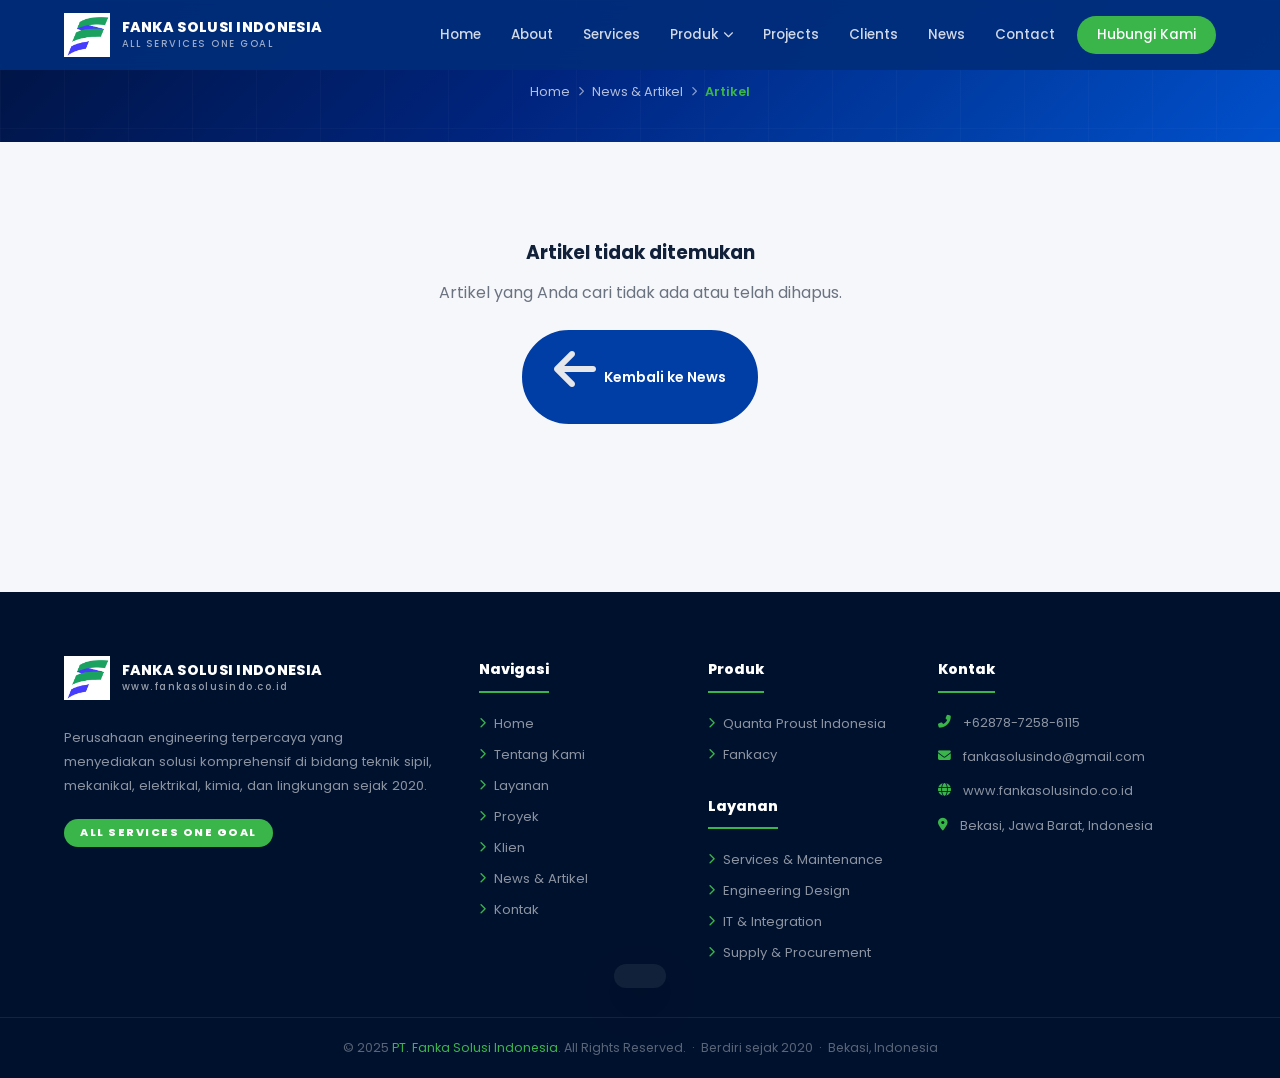
<file: article.html>
<!DOCTYPE html>
<html lang="id">
<head>
    <meta charset="UTF-8">
    <meta name="viewport" content="width=device-width, initial-scale=1.0">
    <meta name="description" content="Artikel PT. Fanka Solusi Indonesia">
    <title>Artikel | PT. Fanka Solusi Indonesia</title>
    <link rel="preconnect" href="https://fonts.googleapis.com">
    <link rel="preconnect" href="https://fonts.gstatic.com" crossorigin>
    <link href="https://fonts.googleapis.com/css2?family=Poppins:wght@300;400;500;600;700;800;900&display=swap" rel="stylesheet">
    <link rel="stylesheet" href="https://cdnjs.cloudflare.com/ajax/libs/font-awesome/6.5.0/css/all.min.css">
    <link rel="stylesheet" href="css/style.css">
    <style>
        .article-layout {
            display: grid;
            grid-template-columns: 1fr 320px;
            gap: 40px;
            align-items: start;
        }

        /* ── Article Main ── */
        .article-main { background: #fff; border-radius: 16px; border: 1px solid var(--border); overflow: hidden; }

        .article-cover {
            width: 100%; aspect-ratio: 16/6; display: flex;
            align-items: center; justify-content: center;
            font-size: 5rem; color: rgba(255,255,255,0.5);
            position: relative;
        }
        .article-cover-cat {
            position: absolute; top: 20px; left: 24px;
            padding: 5px 14px; border-radius: 50px;
            font-size: 0.7rem; font-weight: 700; letter-spacing: 1px; text-transform: uppercase;
        }
        .cat-cems-bg   { background: linear-gradient(135deg,#003DA5,#0050cc); }
        .cat-proyek-bg { background: linear-gradient(135deg,#065f46,#059669); }
        .cat-lingk-bg  { background: linear-gradient(135deg,#7c3aed,#5B4FCF); }
        .cat-it-bg     { background: linear-gradient(135deg,#0f4c81,#2778c4); }
        .cat-umum-bg   { background: linear-gradient(135deg,#92400e,#d97706); }

        .cat-cems-badge   { background: rgba(0,61,165,0.12);   color: #003DA5; border: 1px solid rgba(0,61,165,0.2); }
        .cat-proyek-badge { background: rgba(5,150,105,0.1);   color: #065f46; border: 1px solid rgba(5,150,105,0.2); }
        .cat-lingk-badge  { background: rgba(91,79,207,0.1);   color: #5B4FCF; border: 1px solid rgba(91,79,207,0.2); }
        .cat-it-badge     { background: rgba(15,76,129,0.1);   color: #0f4c81; border: 1px solid rgba(15,76,129,0.2); }
        .cat-umum-badge   { background: rgba(217,119,6,0.1);   color: #92400e; border: 1px solid rgba(217,119,6,0.2); }

        .article-head { padding: 36px 40px 24px; }
        .article-cat-badge {
            display: inline-block; padding: 4px 14px; border-radius: 50px;
            font-size: 0.7rem; font-weight: 700; letter-spacing: 1px;
            text-transform: uppercase; margin-bottom: 16px;
        }
        .article-title {
            font-size: clamp(1.4rem, 3vw, 2rem); font-weight: 900;
            color: var(--heading); line-height: 1.3; margin-bottom: 20px;
        }
        .article-meta-bar {
            display: flex; align-items: center; gap: 16px;
            padding-bottom: 24px; border-bottom: 1px solid var(--border);
            flex-wrap: wrap;
        }
        .art-avatar {
            width: 42px; height: 42px; border-radius: 50%;
            background: linear-gradient(135deg,var(--primary),#1a56c4);
            display: flex; align-items: center; justify-content: center;
            color: #fff; font-size: 0.75rem; font-weight: 800; flex-shrink: 0;
        }
        .art-meta-info .art-author { font-size: 0.82rem; font-weight: 700; color: var(--heading); }
        .art-meta-info .art-date   { font-size: 0.72rem; color: var(--text-gray); margin-top: 2px; }
        .art-meta-pills { display: flex; gap: 10px; margin-left: auto; flex-wrap: wrap; }
        .art-pill {
            display: flex; align-items: center; gap: 5px;
            font-size: 0.72rem; color: var(--text-gray);
            background: var(--bg); border: 1px solid var(--border);
            border-radius: 50px; padding: 4px 12px;
        }

        /* Article content styles */
        .article-content { padding: 28px 40px 40px; }
        .article-content p  { font-size: 0.92rem; color: #374151; line-height: 1.9; margin-bottom: 16px; }
        .article-content h3 { font-size: 1.1rem; font-weight: 800; color: var(--primary); margin: 28px 0 12px; }
        .article-content ul { margin: 0 0 16px 0; padding-left: 20px; }
        .article-content ul li { font-size: 0.9rem; color: #374151; line-height: 1.8; margin-bottom: 6px; }
        .article-content strong { color: var(--heading); }
        .article-content em    { color: var(--text-gray); }
        .article-content table { border-radius: 10px; overflow: hidden; }
        .article-content table th,
        .article-content table td { border: 1px solid var(--border); }

        /* Share & back bar */
        .article-footer-bar {
            padding: 20px 40px; background: var(--bg);
            border-top: 1px solid var(--border);
            display: flex; align-items: center; justify-content: space-between; flex-wrap: wrap; gap: 14px;
        }
        .share-btns { display: flex; align-items: center; gap: 10px; }
        .share-btn {
            width: 36px; height: 36px; border-radius: 8px; display: flex;
            align-items: center; justify-content: center;
            font-size: 0.85rem; cursor: pointer; border: none;
            transition: all 0.2s; text-decoration: none;
        }
        .share-btn.whatsapp { background: #25d366; color: #fff; }
        .share-btn.twitter  { background: #1da1f2; color: #fff; }
        .share-btn.linkedin { background: #0077b5; color: #fff; }
        .share-btn.copy     { background: var(--border); color: var(--text-gray); }
        .share-btn:hover    { transform: translateY(-2px); box-shadow: 0 4px 10px rgba(0,0,0,0.15); }

        /* ── Sidebar ── */
        .article-sidebar { display: flex; flex-direction: column; gap: 24px; position: sticky; top: 90px; }

        .sidebar-box { background: #fff; border: 1px solid var(--border); border-radius: 14px; overflow: hidden; }
        .sidebar-box-head {
            padding: 14px 20px; background: var(--primary);
            font-size: 0.8rem; font-weight: 800; color: #fff; letter-spacing: 0.5px;
        }
        .sidebar-box-body { padding: 16px; }

        .related-card {
            display: flex; gap: 12px; padding: 12px 0;
            border-bottom: 1px solid var(--border); text-decoration: none;
            transition: all 0.2s;
        }
        .related-card:last-child { border-bottom: none; padding-bottom: 0; }
        .related-card:hover { transform: translateX(4px); }
        .related-thumb {
            width: 60px; height: 60px; border-radius: 8px; flex-shrink: 0;
            display: flex; align-items: center; justify-content: center;
            font-size: 1.3rem; color: rgba(255,255,255,0.7);
        }
        .related-info .r-cat   { font-size: 0.6rem; font-weight: 700; color: var(--secondary); text-transform: uppercase; letter-spacing: 1px; }
        .related-info .r-title { font-size: 0.78rem; font-weight: 700; color: var(--heading); line-height: 1.4; margin-top: 3px; display: -webkit-box; -webkit-line-clamp: 2; -webkit-box-orient: vertical; overflow: hidden; }

        /* Tags */
        .tag-list { display: flex; flex-wrap: wrap; gap: 8px; padding: 16px; }
        .tag-chip  { padding: 5px 12px; border-radius: 50px; background: var(--bg); border: 1px solid var(--border); font-size: 0.72rem; color: var(--text-gray); text-decoration: none; transition: all 0.2s; }
        .tag-chip:hover { background: var(--primary); color: #fff; border-color: var(--primary); }

        /* CTA box */
        .cta-box { background: linear-gradient(135deg,var(--primary),#0050cc); border-radius: 14px; padding: 24px; text-align: center; }
        .cta-box h4 { color: #fff; font-size: 0.92rem; font-weight: 800; margin-bottom: 8px; }
        .cta-box p  { color: rgba(255,255,255,0.7); font-size: 0.76rem; line-height: 1.6; margin-bottom: 16px; }

        /* Not found */
        .not-found-box { text-align: center; padding: 80px 20px; }
        .not-found-box i { font-size: 3rem; color: var(--border); margin-bottom: 16px; display: block; }

        @media(max-width:1024px) { .article-layout { grid-template-columns: 1fr; } .article-sidebar { position: static; } }
        @media(max-width:640px)  { .article-head, .article-content, .article-footer-bar { padding-left: 20px; padding-right: 20px; } }
    </style>
</head>
<body>

    <!-- Page Hero (minimal) -->
    <section class="page-hero" style="padding: 60px 0 40px;" aria-label="Article header">
        <div class="container page-hero-inner">
            <div class="breadcrumb">
                <a href="index.html">Home</a>
                <i class="fas fa-chevron-right"></i>
                <a href="news.html">News &amp; Artikel</a>
                <i class="fas fa-chevron-right"></i>
                <span id="breadcrumbTitle">Artikel</span>
            </div>
        </div>
    </section>

    <section class="sec" style="background:var(--bg); padding-top: 0;">
        <div class="container">
            <div class="article-layout" id="articleLayout">
                <!-- Filled by JS -->
            </div>
        </div>
    </section>

    <script src="js/articles.js"></script>
    <script src="js/shared.js"></script>
    <script>
    const CAT_BG = {
        cems: 'cat-cems-bg', proyek: 'cat-proyek-bg',
        lingk: 'cat-lingk-bg', it: 'cat-it-bg', umum: 'cat-umum-bg'
    };
    const CAT_BADGE = {
        cems: 'cat-cems-badge', proyek: 'cat-proyek-badge',
        lingk: 'cat-lingk-badge', it: 'cat-it-badge', umum: 'cat-umum-badge'
    };

    function getParams() {
        return new URLSearchParams(window.location.search);
    }

    function renderRelated(current) {
        const related = ARTICLES
            .filter(a => a.id !== current.id && a.cat === current.cat)
            .slice(0, 3);
        if (!related.length) return '<p style="font-size:0.8rem;color:var(--text-gray);padding:16px;">Tidak ada artikel terkait.</p>';
        return related.map(a => `
            <a href="article.html?id=${a.id}" class="related-card">
                <div class="related-thumb ${CAT_BG[a.cat] || 'cat-umum-bg'}">
                    <i class="fas ${a.icon}"></i>
                </div>
                <div class="related-info">
                    <div class="r-cat">${a.catLabel}</div>
                    <div class="r-title">${a.title}</div>
                </div>
            </a>`).join('');
    }

    function renderArticle() {
        const id = parseInt(getParams().get('id'));
        const layout = document.getElementById('articleLayout');
        const art = ARTICLES.find(a => a.id === id);

        if (!art) {
            layout.innerHTML = `
                <div class="not-found-box" style="grid-column:1/-1">
                    <i class="fas fa-file-times"></i>
                    <h3>Artikel tidak ditemukan</h3>
                    <p style="color:var(--text-gray);margin:12px 0 24px;">Artikel yang Anda cari tidak ada atau telah dihapus.</p>
                    <a href="news.html" class="btn btn-blue"><i class="fas fa-arrow-left"></i> Kembali ke News</a>
                </div>`;
            return;
        }

        // Update page title & breadcrumb
        document.title = art.title + ' | PT. Fanka Solusi Indonesia';
        document.getElementById('breadcrumbTitle').textContent = art.title.length > 50 ? art.title.substring(0,50) + '...' : art.title;

        const shareUrl = encodeURIComponent(window.location.href);
        const shareTitle = encodeURIComponent(art.title);

        const tags = {
            cems: ['CEMS', 'Monitoring Emisi', 'KLHK', 'Engineering', 'Lingkungan'],
            proyek: ['Proyek', 'Update', 'Portfolio', 'Engineering', 'CEMS'],
            lingk: ['Lingkungan', 'Regulasi', 'PROPER', 'AMDAL', 'Emisi'],
            it: ['IT', 'DAS', 'IoT', 'Sistem Monitoring', 'Teknologi'],
            umum: ['Perusahaan', 'Milestone', 'Fanka Solusi', 'Engineering']
        };

        layout.innerHTML = `
            <!-- Main Article -->
            <div class="article-main">
                <div class="article-cover ${CAT_BG[art.cat] || 'cat-umum-bg'}">
                    <i class="fas ${art.icon}" style="position:relative;z-index:1;"></i>
                    <div class="article-cover-cat" style="background:rgba(0,0,0,0.3);color:#fff;border:1px solid rgba(255,255,255,0.2);">
                        ${art.catLabel}
                    </div>
                </div>
                <div class="article-head">
                    <span class="article-cat-badge ${CAT_BADGE[art.cat] || 'cat-umum-badge'}">${art.catLabel}</span>
                    <h1 class="article-title">${art.title}</h1>
                    <div class="article-meta-bar">
                        <div class="art-avatar">${art.avatar}</div>
                        <div class="art-meta-info">
                            <div class="art-author">${art.author}</div>
                            <div class="art-date"><i class="far fa-calendar-alt"></i> ${art.date}</div>
                        </div>
                        <div class="art-meta-pills">
                            <span class="art-pill"><i class="far fa-clock"></i> ${art.readTime}</span>
                            <span class="art-pill"><i class="fas fa-tag"></i> ${art.catLabel}</span>
                        </div>
                    </div>
                </div>
                <div class="article-content">${art.content}</div>
                <div class="article-footer-bar">
                    <a href="news.html" class="btn btn-blue" style="font-size:0.8rem;padding:8px 18px;">
                        <i class="fas fa-arrow-left"></i> Kembali ke News
                    </a>
                    <div style="display:flex;align-items:center;gap:12px;">
                        <span style="font-size:0.75rem;color:var(--text-gray);font-weight:600;">Bagikan:</span>
                        <div class="share-btns">
                            <a href="https://wa.me/?text=${shareTitle}%20${shareUrl}" target="_blank" rel="noopener noreferrer" class="share-btn whatsapp" title="Share via WhatsApp"><i class="fab fa-whatsapp"></i></a>
                            <a href="https://twitter.com/intent/tweet?text=${shareTitle}&url=${shareUrl}" target="_blank" rel="noopener noreferrer" class="share-btn twitter" title="Share di Twitter"><i class="fab fa-twitter"></i></a>
                            <a href="https://www.linkedin.com/sharing/share-offsite/?url=${shareUrl}" target="_blank" rel="noopener noreferrer" class="share-btn linkedin" title="Share di LinkedIn"><i class="fab fa-linkedin-in"></i></a>
                            <button class="share-btn copy" title="Salin link" onclick="navigator.clipboard.writeText(window.location.href);this.innerHTML='<i class=\\'fas fa-check\\'></i>';setTimeout(()=>this.innerHTML='<i class=\\'fas fa-link\\'></i>',2000)"><i class="fas fa-link"></i></button>
                        </div>
                    </div>
                </div>
            </div>

            <!-- Sidebar -->
            <aside class="article-sidebar">
                <!-- Related -->
                <div class="sidebar-box">
                    <div class="sidebar-box-head"><i class="fas fa-newspaper"></i> Artikel Terkait</div>
                    <div class="sidebar-box-body">${renderRelated(art)}</div>
                </div>
                <!-- Tags -->
                <div class="sidebar-box">
                    <div class="sidebar-box-head"><i class="fas fa-tags"></i> Topik</div>
                    <div class="tag-list">
                        ${(tags[art.cat] || tags.umum).map(t => `<a href="news.html" class="tag-chip">${t}</a>`).join('')}
                    </div>
                </div>
                <!-- CTA -->
                <div class="cta-box">
                    <h4>Butuh Solusi Engineering?</h4>
                    <p>Tim ahli kami siap membantu kebutuhan CEMS, monitoring lingkungan, dan engineering industri Anda.</p>
                    <a href="contact.html" class="btn btn-green" style="width:100%;justify-content:center;">
                        <i class="fas fa-envelope"></i> Hubungi Kami
                    </a>
                </div>
                <!-- All articles link -->
                <a href="news.html" style="display:flex;align-items:center;justify-content:center;gap:8px;background:#fff;border:1px solid var(--border);border-radius:12px;padding:14px;font-size:0.8rem;font-weight:700;color:var(--primary);text-decoration:none;transition:all 0.2s;" onmouseover="this.style.background='var(--primary)';this.style.color='#fff'" onmouseout="this.style.background='#fff';this.style.color='var(--primary)'">
                    <i class="fas fa-th-list"></i> Lihat Semua Artikel
                </a>
            </aside>`;
    }

    document.addEventListener('DOMContentLoaded', renderArticle);
    </script>
</body>
</html>
</file>
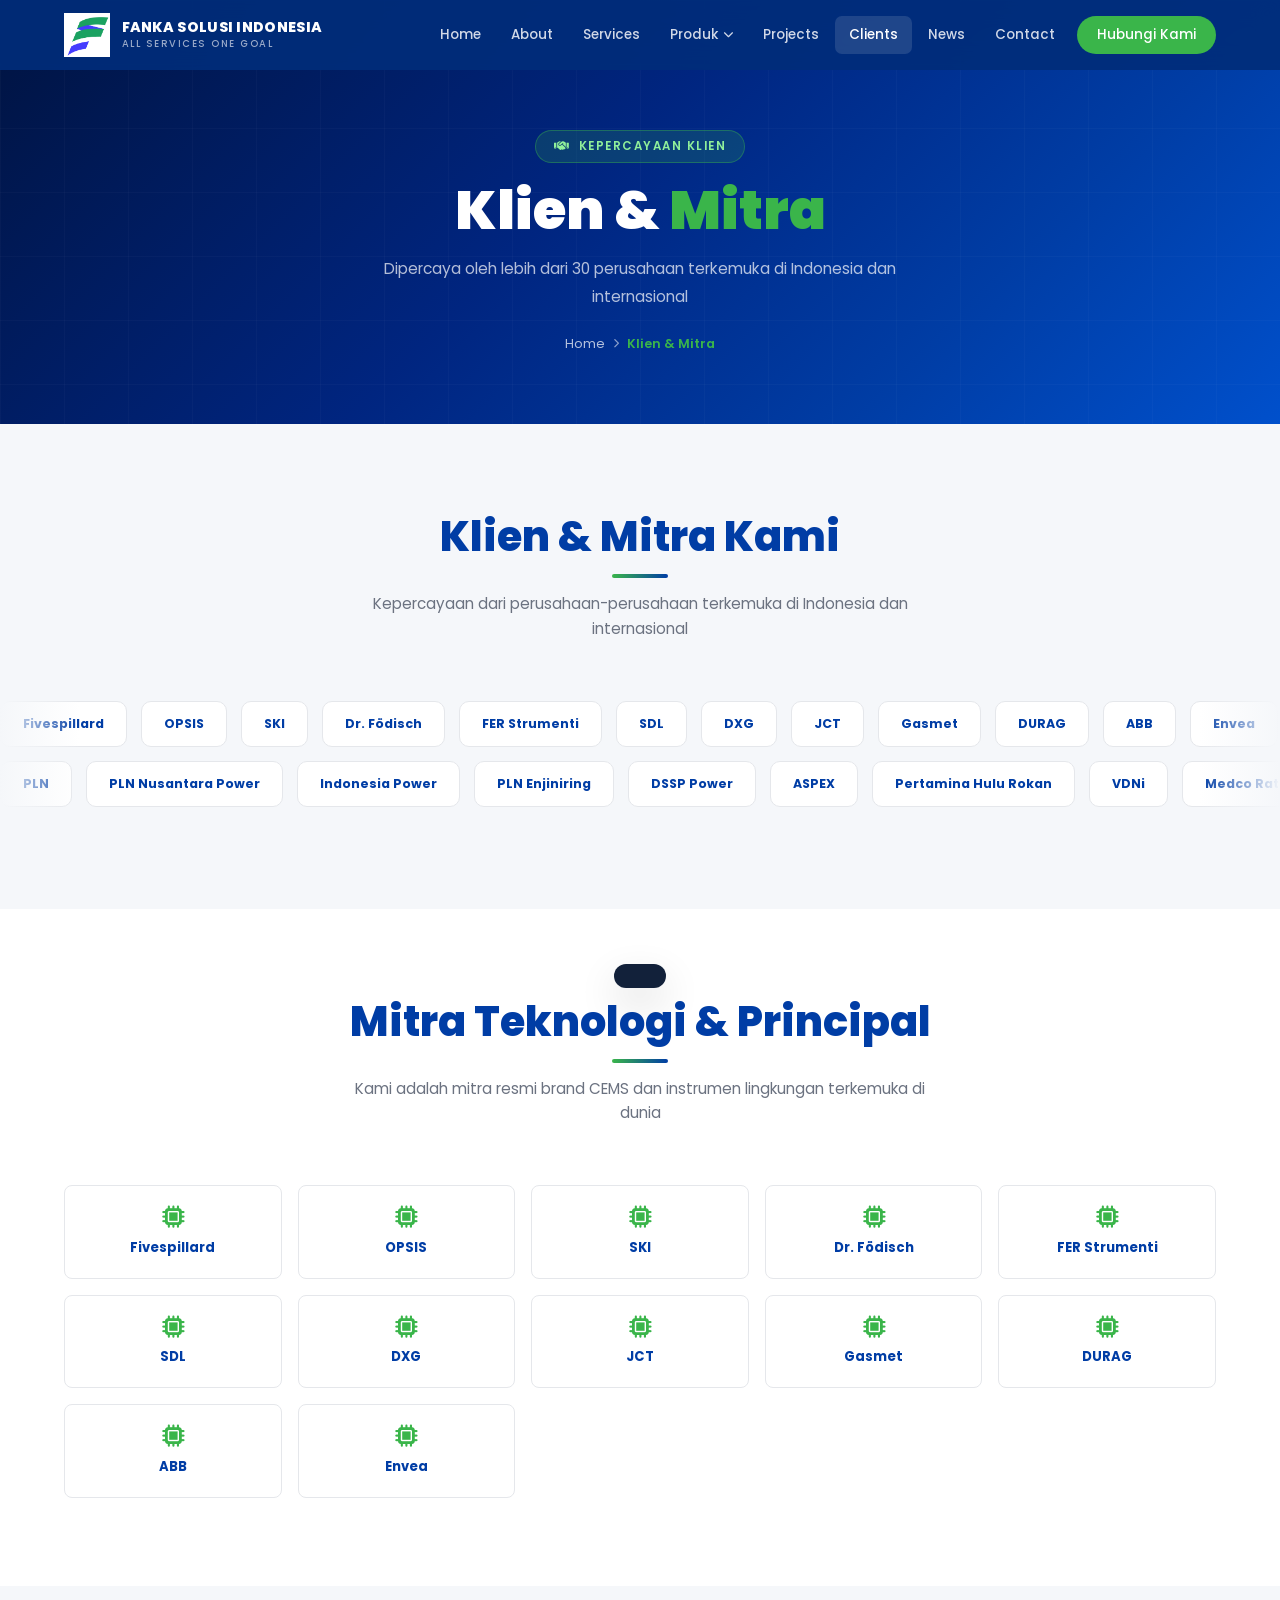
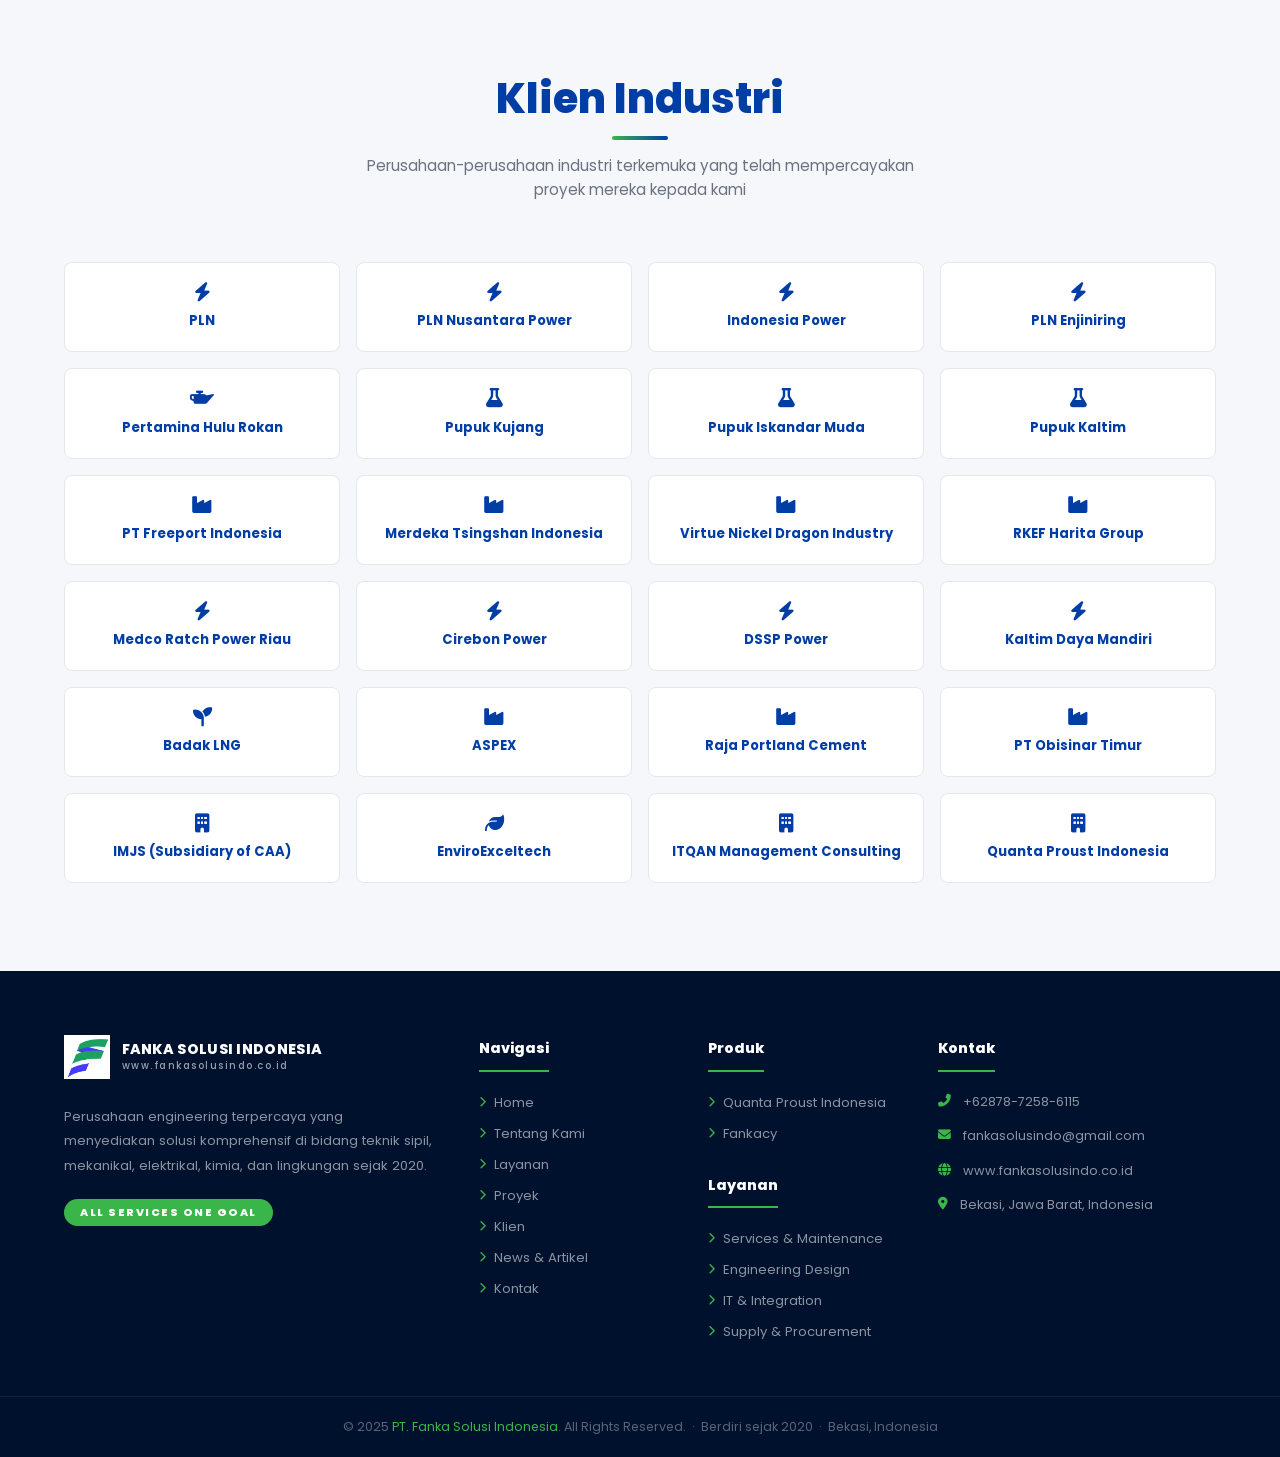
<file: clients.html>
<!DOCTYPE html>
<html lang="id">
<head>
    <meta charset="UTF-8">
    <meta name="viewport" content="width=device-width, initial-scale=1.0">
    <meta name="description" content="Klien dan mitra PT. Fanka Solusi Indonesia - PLN, Pertamina, Pupuk Indonesia, Freeport, dan lebih dari 30 perusahaan terkemuka.">
    <title>Klien &amp; Mitra | PT. Fanka Solusi Indonesia</title>
    <link rel="preconnect" href="https://fonts.googleapis.com">
    <link rel="preconnect" href="https://fonts.gstatic.com" crossorigin>
    <link href="https://fonts.googleapis.com/css2?family=Poppins:wght@300;400;500;600;700;800;900&display=swap" rel="stylesheet">
    <link rel="stylesheet" href="https://cdnjs.cloudflare.com/ajax/libs/font-awesome/6.5.0/css/all.min.css">
    <link rel="stylesheet" href="css/style.css">
</head>
<body>

    <!-- Page Hero -->
    <section class="page-hero" aria-label="Page header">
        <div class="container page-hero-inner">
            <div class="ph-badge"><i class="fas fa-handshake"></i> KEPERCAYAAN KLIEN</div>
            <h1>Klien &amp; <span class="hl">Mitra</span></h1>
            <p>Dipercaya oleh lebih dari 30 perusahaan terkemuka di Indonesia dan internasional</p>
            <div class="breadcrumb">
                <a href="index.html">Home</a>
                <i class="fas fa-chevron-right"></i>
                <span>Klien &amp; Mitra</span>
            </div>
        </div>
    </section>

    <!-- Marquee -->
    <section class="sec" style="background:var(--bg);overflow:hidden;" aria-label="Client marquee">
        <div class="container">
            <div class="sec-title reveal">
                <h2>Klien &amp; Mitra Kami <span class="underline-bar"></span></h2>
                <p>Kepercayaan dari perusahaan-perusahaan terkemuka di Indonesia dan internasional</p>
            </div>
        </div>
        <div class="marquee-outer"><div class="marquee-inner" id="mq1"></div></div>
        <div class="marquee-outer" style="margin-top:14px;"><div class="marquee-inner rev" id="mq2"></div></div>
    </section>

    <!-- Partners Grid: Technology -->
    <section class="sec" style="background:#fff;">
        <div class="container">
            <div class="sec-title reveal">
                <h2>Mitra Teknologi &amp; Principal <span class="underline-bar"></span></h2>
                <p>Kami adalah mitra resmi brand CEMS dan instrumen lingkungan terkemuka di dunia</p>
            </div>
            <div class="clients-grid reveal">
                <div class="client-card"><i class="fas fa-microchip" style="font-size:1.4rem;display:block;margin-bottom:8px;color:var(--secondary);"></i>Fivespillard</div>
                <div class="client-card"><i class="fas fa-microchip" style="font-size:1.4rem;display:block;margin-bottom:8px;color:var(--secondary);"></i>OPSIS</div>
                <div class="client-card"><i class="fas fa-microchip" style="font-size:1.4rem;display:block;margin-bottom:8px;color:var(--secondary);"></i>SKI</div>
                <div class="client-card"><i class="fas fa-microchip" style="font-size:1.4rem;display:block;margin-bottom:8px;color:var(--secondary);"></i>Dr. Födisch</div>
                <div class="client-card"><i class="fas fa-microchip" style="font-size:1.4rem;display:block;margin-bottom:8px;color:var(--secondary);"></i>FER Strumenti</div>
                <div class="client-card"><i class="fas fa-microchip" style="font-size:1.4rem;display:block;margin-bottom:8px;color:var(--secondary);"></i>SDL</div>
                <div class="client-card"><i class="fas fa-microchip" style="font-size:1.4rem;display:block;margin-bottom:8px;color:var(--secondary);"></i>DXG</div>
                <div class="client-card"><i class="fas fa-microchip" style="font-size:1.4rem;display:block;margin-bottom:8px;color:var(--secondary);"></i>JCT</div>
                <div class="client-card"><i class="fas fa-microchip" style="font-size:1.4rem;display:block;margin-bottom:8px;color:var(--secondary);"></i>Gasmet</div>
                <div class="client-card"><i class="fas fa-microchip" style="font-size:1.4rem;display:block;margin-bottom:8px;color:var(--secondary);"></i>DURAG</div>
                <div class="client-card"><i class="fas fa-microchip" style="font-size:1.4rem;display:block;margin-bottom:8px;color:var(--secondary);"></i>ABB</div>
                <div class="client-card"><i class="fas fa-microchip" style="font-size:1.4rem;display:block;margin-bottom:8px;color:var(--secondary);"></i>Envea</div>
            </div>
        </div>
    </section>

    <!-- Partners Grid: Industry -->
    <section class="sec" style="background:var(--bg);">
        <div class="container">
            <div class="sec-title reveal">
                <h2>Klien Industri <span class="underline-bar"></span></h2>
                <p>Perusahaan-perusahaan industri terkemuka yang telah mempercayakan proyek mereka kepada kami</p>
            </div>
            <div style="display:grid;grid-template-columns:repeat(auto-fill,minmax(220px,1fr));gap:16px;" class="reveal">
                <div class="client-card"><i class="fas fa-bolt" style="font-size:1.2rem;display:block;margin-bottom:8px;color:#003DA5;"></i>PLN</div>
                <div class="client-card"><i class="fas fa-bolt" style="font-size:1.2rem;display:block;margin-bottom:8px;color:#003DA5;"></i>PLN Nusantara Power</div>
                <div class="client-card"><i class="fas fa-bolt" style="font-size:1.2rem;display:block;margin-bottom:8px;color:#003DA5;"></i>Indonesia Power</div>
                <div class="client-card"><i class="fas fa-bolt" style="font-size:1.2rem;display:block;margin-bottom:8px;color:#003DA5;"></i>PLN Enjiniring</div>
                <div class="client-card"><i class="fas fa-oil-can" style="font-size:1.2rem;display:block;margin-bottom:8px;color:#003DA5;"></i>Pertamina Hulu Rokan</div>
                <div class="client-card"><i class="fas fa-flask" style="font-size:1.2rem;display:block;margin-bottom:8px;color:#003DA5;"></i>Pupuk Kujang</div>
                <div class="client-card"><i class="fas fa-flask" style="font-size:1.2rem;display:block;margin-bottom:8px;color:#003DA5;"></i>Pupuk Iskandar Muda</div>
                <div class="client-card"><i class="fas fa-flask" style="font-size:1.2rem;display:block;margin-bottom:8px;color:#003DA5;"></i>Pupuk Kaltim</div>
                <div class="client-card"><i class="fas fa-industry" style="font-size:1.2rem;display:block;margin-bottom:8px;color:#003DA5;"></i>PT Freeport Indonesia</div>
                <div class="client-card"><i class="fas fa-industry" style="font-size:1.2rem;display:block;margin-bottom:8px;color:#003DA5;"></i>Merdeka Tsingshan Indonesia</div>
                <div class="client-card"><i class="fas fa-industry" style="font-size:1.2rem;display:block;margin-bottom:8px;color:#003DA5;"></i>Virtue Nickel Dragon Industry</div>
                <div class="client-card"><i class="fas fa-industry" style="font-size:1.2rem;display:block;margin-bottom:8px;color:#003DA5;"></i>RKEF Harita Group</div>
                <div class="client-card"><i class="fas fa-bolt" style="font-size:1.2rem;display:block;margin-bottom:8px;color:#003DA5;"></i>Medco Ratch Power Riau</div>
                <div class="client-card"><i class="fas fa-bolt" style="font-size:1.2rem;display:block;margin-bottom:8px;color:#003DA5;"></i>Cirebon Power</div>
                <div class="client-card"><i class="fas fa-bolt" style="font-size:1.2rem;display:block;margin-bottom:8px;color:#003DA5;"></i>DSSP Power</div>
                <div class="client-card"><i class="fas fa-bolt" style="font-size:1.2rem;display:block;margin-bottom:8px;color:#003DA5;"></i>Kaltim Daya Mandiri</div>
                <div class="client-card"><i class="fas fa-seedling" style="font-size:1.2rem;display:block;margin-bottom:8px;color:#003DA5;"></i>Badak LNG</div>
                <div class="client-card"><i class="fas fa-industry" style="font-size:1.2rem;display:block;margin-bottom:8px;color:#003DA5;"></i>ASPEX</div>
                <div class="client-card"><i class="fas fa-industry" style="font-size:1.2rem;display:block;margin-bottom:8px;color:#003DA5;"></i>Raja Portland Cement</div>
                <div class="client-card"><i class="fas fa-industry" style="font-size:1.2rem;display:block;margin-bottom:8px;color:#003DA5;"></i>PT Obisinar Timur</div>
                <div class="client-card"><i class="fas fa-building" style="font-size:1.2rem;display:block;margin-bottom:8px;color:#003DA5;"></i>IMJS (Subsidiary of CAA)</div>
                <div class="client-card"><i class="fas fa-leaf" style="font-size:1.2rem;display:block;margin-bottom:8px;color:#003DA5;"></i>EnviroExceltech</div>
                <div class="client-card"><i class="fas fa-building" style="font-size:1.2rem;display:block;margin-bottom:8px;color:#003DA5;"></i>ITQAN Management Consulting</div>
                <div class="client-card"><i class="fas fa-building" style="font-size:1.2rem;display:block;margin-bottom:8px;color:#003DA5;"></i>Quanta Proust Indonesia</div>
            </div>
        </div>
    </section>

    <script src="js/shared.js"></script>
    <script>
        const CLIENTS = [
            "Fivespillard","OPSIS","SKI","Dr. Födisch","FER Strumenti","SDL","DXG","JCT","Gasmet",
            "DURAG","ABB","Envea","ITQAN Management Consulting","Quanta Proust Indonesia",
            "Pupuk Kujang","Pupuk Iskandar Muda","Pupuk Kaltim","PLN","PLN Nusantara Power",
            "Indonesia Power","PLN Enjiniring","DSSP Power","ASPEX","Pertamina Hulu Rokan","VDNi",
            "Medco Ratch Power Riau","Raja Portland Cement","PT Obisinar Timur","Kaltim Daya Mandiri",
            "Merdeka Tsingshan Indonesia","PT Freeport Indonesia","IMJS (Subsidiary of CAA)",
            "EnviroExceltech","RKEF Harita Group"
        ];

        function escHtml(s) { return s.replace(/&/g,'&amp;').replace(/</g,'&lt;').replace(/>/g,'&gt;'); }
        function buildMarquee(id, items) {
            const el = document.getElementById(id);
            const doubled = [...items,...items];
            el.innerHTML = doubled.map(n => `<div class="client-chip">${escHtml(n)}</div>`).join('');
        }
        const mid = Math.ceil(CLIENTS.length / 2);
        buildMarquee('mq1', CLIENTS.slice(0, mid));
        buildMarquee('mq2', CLIENTS.slice(mid));
    </script>
</body>
</html>
</file>
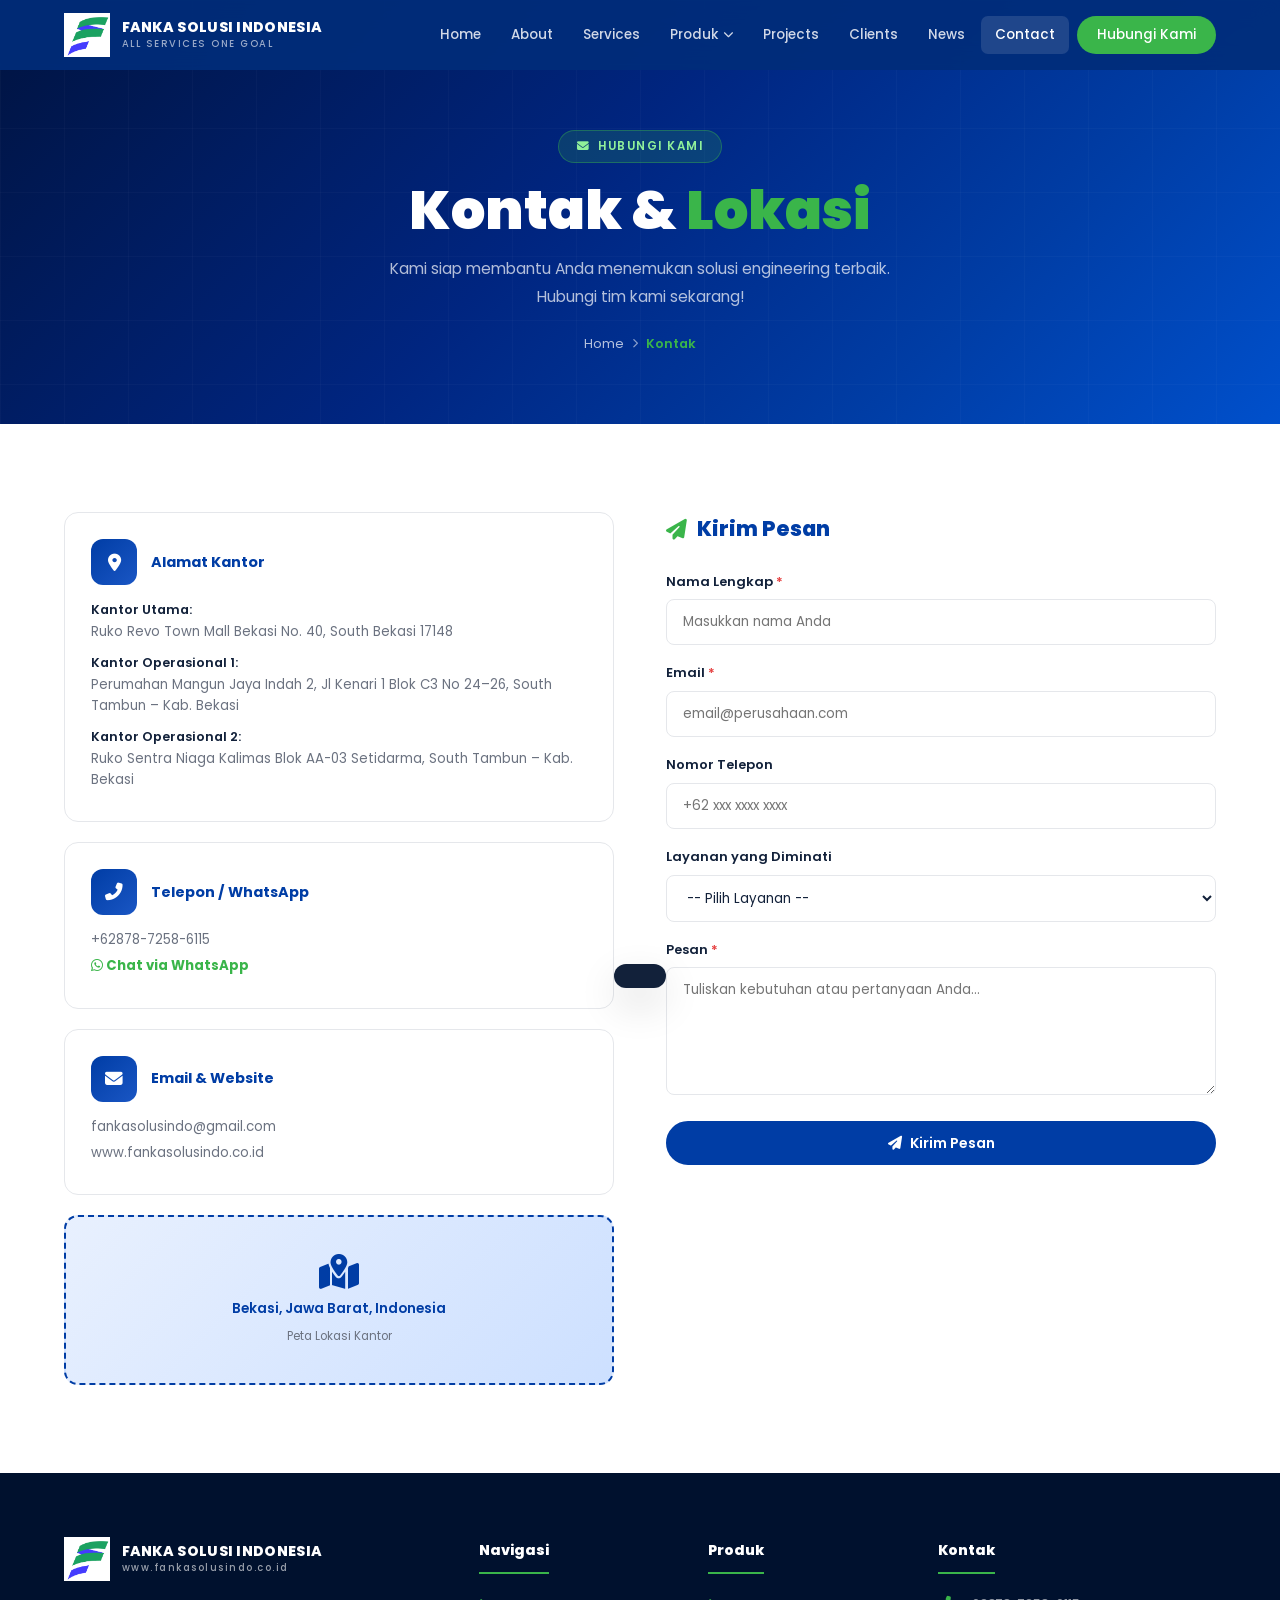
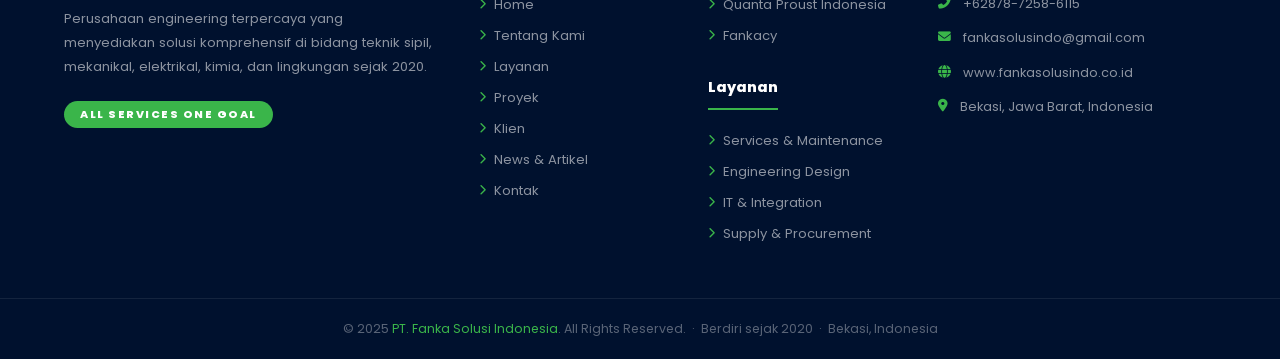
<file: contact.html>
<!DOCTYPE html>
<html lang="id">
<head>
    <meta charset="UTF-8">
    <meta name="viewport" content="width=device-width, initial-scale=1.0">
    <meta name="description" content="Hubungi PT. Fanka Solusi Indonesia - +62878-7258-6115 | fankasolusindo@gmail.com | Bekasi, Jawa Barat.">
    <title>Kontak | PT. Fanka Solusi Indonesia</title>
    <link rel="preconnect" href="https://fonts.googleapis.com">
    <link rel="preconnect" href="https://fonts.gstatic.com" crossorigin>
    <link href="https://fonts.googleapis.com/css2?family=Poppins:wght@300;400;500;600;700;800;900&display=swap" rel="stylesheet">
    <link rel="stylesheet" href="https://cdnjs.cloudflare.com/ajax/libs/font-awesome/6.5.0/css/all.min.css">
    <link rel="stylesheet" href="css/style.css">
</head>
<body>

    <!-- Page Hero -->
    <section class="page-hero" aria-label="Page header">
        <div class="container page-hero-inner">
            <div class="ph-badge"><i class="fas fa-envelope"></i> HUBUNGI KAMI</div>
            <h1>Kontak &amp; <span class="hl">Lokasi</span></h1>
            <p>Kami siap membantu Anda menemukan solusi engineering terbaik. Hubungi tim kami sekarang!</p>
            <div class="breadcrumb">
                <a href="index.html">Home</a>
                <i class="fas fa-chevron-right"></i>
                <span>Kontak</span>
            </div>
        </div>
    </section>

    <!-- Contact Content -->
    <section class="sec" style="background:#fff;">
        <div class="container">
            <div class="contact-grid">
                <!-- Info -->
                <div class="c-info reveal-l">
                    <div class="c-card">
                        <div class="c-card-head">
                            <div class="c-ico"><i class="fas fa-map-marker-alt"></i></div>
                            <h4>Alamat Kantor</h4>
                        </div>
                        <p><strong>Kantor Utama:</strong><br>Ruko Revo Town Mall Bekasi No. 40, South Bekasi 17148</p>
                        <p style="margin-top:10px;"><strong>Kantor Operasional 1:</strong><br>Perumahan Mangun Jaya Indah 2, Jl Kenari 1 Blok C3 No 24–26, South Tambun – Kab. Bekasi</p>
                        <p style="margin-top:10px;"><strong>Kantor Operasional 2:</strong><br>Ruko Sentra Niaga Kalimas Blok AA-03 Setidarma, South Tambun – Kab. Bekasi</p>
                    </div>
                    <div class="c-card">
                        <div class="c-card-head">
                            <div class="c-ico"><i class="fas fa-phone-alt"></i></div>
                            <h4>Telepon / WhatsApp</h4>
                        </div>
                        <a href="tel:+6287872586115">+62878-7258-6115</a>
                        <a href="https://wa.me/6287872586115" class="wa-link" target="_blank" rel="noopener noreferrer">
                            <i class="fab fa-whatsapp"></i> Chat via WhatsApp
                        </a>
                    </div>
                    <div class="c-card">
                        <div class="c-card-head">
                            <div class="c-ico"><i class="fas fa-envelope"></i></div>
                            <h4>Email &amp; Website</h4>
                        </div>
                        <a href="mailto:fankasolusindo@gmail.com">fankasolusindo@gmail.com</a>
                        <a href="https://www.fankasolusindo.co.id" target="_blank" rel="noopener noreferrer">www.fankasolusindo.co.id</a>
                    </div>
                    <div class="map-box">
                        <i class="fas fa-map-marked-alt"></i>
                        <p>Bekasi, Jawa Barat, Indonesia</p>
                        <small>Peta Lokasi Kantor</small>
                    </div>
                </div>

                <!-- Form -->
                <div class="c-form-sec reveal-r">
                    <h3><i class="fas fa-paper-plane"></i> Kirim Pesan</h3>
                    <form id="contactForm" novalidate>
                        <div class="fg">
                            <label for="fName">Nama Lengkap <span>*</span></label>
                            <input type="text" id="fName" placeholder="Masukkan nama Anda" autocomplete="name" required>
                        </div>
                        <div class="fg">
                            <label for="fEmail">Email <span>*</span></label>
                            <input type="email" id="fEmail" placeholder="email@perusahaan.com" autocomplete="email" required>
                        </div>
                        <div class="fg">
                            <label for="fPhone">Nomor Telepon</label>
                            <input type="tel" id="fPhone" placeholder="+62 xxx xxxx xxxx" autocomplete="tel">
                        </div>
                        <div class="fg">
                            <label for="fService">Layanan yang Diminati</label>
                            <select id="fService">
                                <option value="">-- Pilih Layanan --</option>
                                <option>Services &amp; Maintenance (CEMS/AQMS)</option>
                                <option>Engineering Design</option>
                                <option>IT &amp; Integration System</option>
                                <option>Supply &amp; Procurement</option>
                                <option>Quanta Proust - Lab Uji &amp; Audit CEMS</option>
                                <option>Fankacy - Advertising &amp; Social Media</option>
                                <option>Lainnya</option>
                            </select>
                        </div>
                        <div class="fg">
                            <label for="fMsg">Pesan <span>*</span></label>
                            <textarea id="fMsg" placeholder="Tuliskan kebutuhan atau pertanyaan Anda..." required></textarea>
                        </div>
                        <button type="submit" class="btn btn-blue" style="width:100%;justify-content:center;" id="submitBtn">
                            <i class="fas fa-paper-plane"></i> Kirim Pesan
                        </button>
                    </form>
                </div>
            </div>
        </div>
    </section>

    <script src="js/shared.js"></script>
    <script>
        document.getElementById('contactForm').addEventListener('submit', e => {
            e.preventDefault();
            const name  = document.getElementById('fName').value.trim();
            const email = document.getElementById('fEmail').value.trim();
            const msg   = document.getElementById('fMsg').value.trim();
            if (!name || !email || !msg) { showToast('⚠️ Harap lengkapi semua field yang wajib diisi.'); return; }
            if (!/^[^\s@]+@[^\s@]+\.[^\s@]+$/.test(email)) { showToast('⚠️ Format email tidak valid.'); return; }
            const btn = document.getElementById('submitBtn');
            btn.innerHTML = '<i class="fas fa-spinner fa-spin"></i> Mengirim...';
            btn.disabled = true;
            setTimeout(() => {
                btn.innerHTML = '<i class="fas fa-check"></i> Pesan Terkirim!';
                btn.style.background = 'var(--secondary)';
                showToast('✅ Terima kasih! Pesan Anda telah diterima. Tim kami akan menghubungi Anda segera.');
                document.getElementById('contactForm').reset();
                setTimeout(() => {
                    btn.innerHTML = '<i class="fas fa-paper-plane"></i> Kirim Pesan';
                    btn.disabled = false;
                    btn.style.background = '';
                }, 3500);
            }, 1600);
        });
    </script>
</body>
</html>
</file>
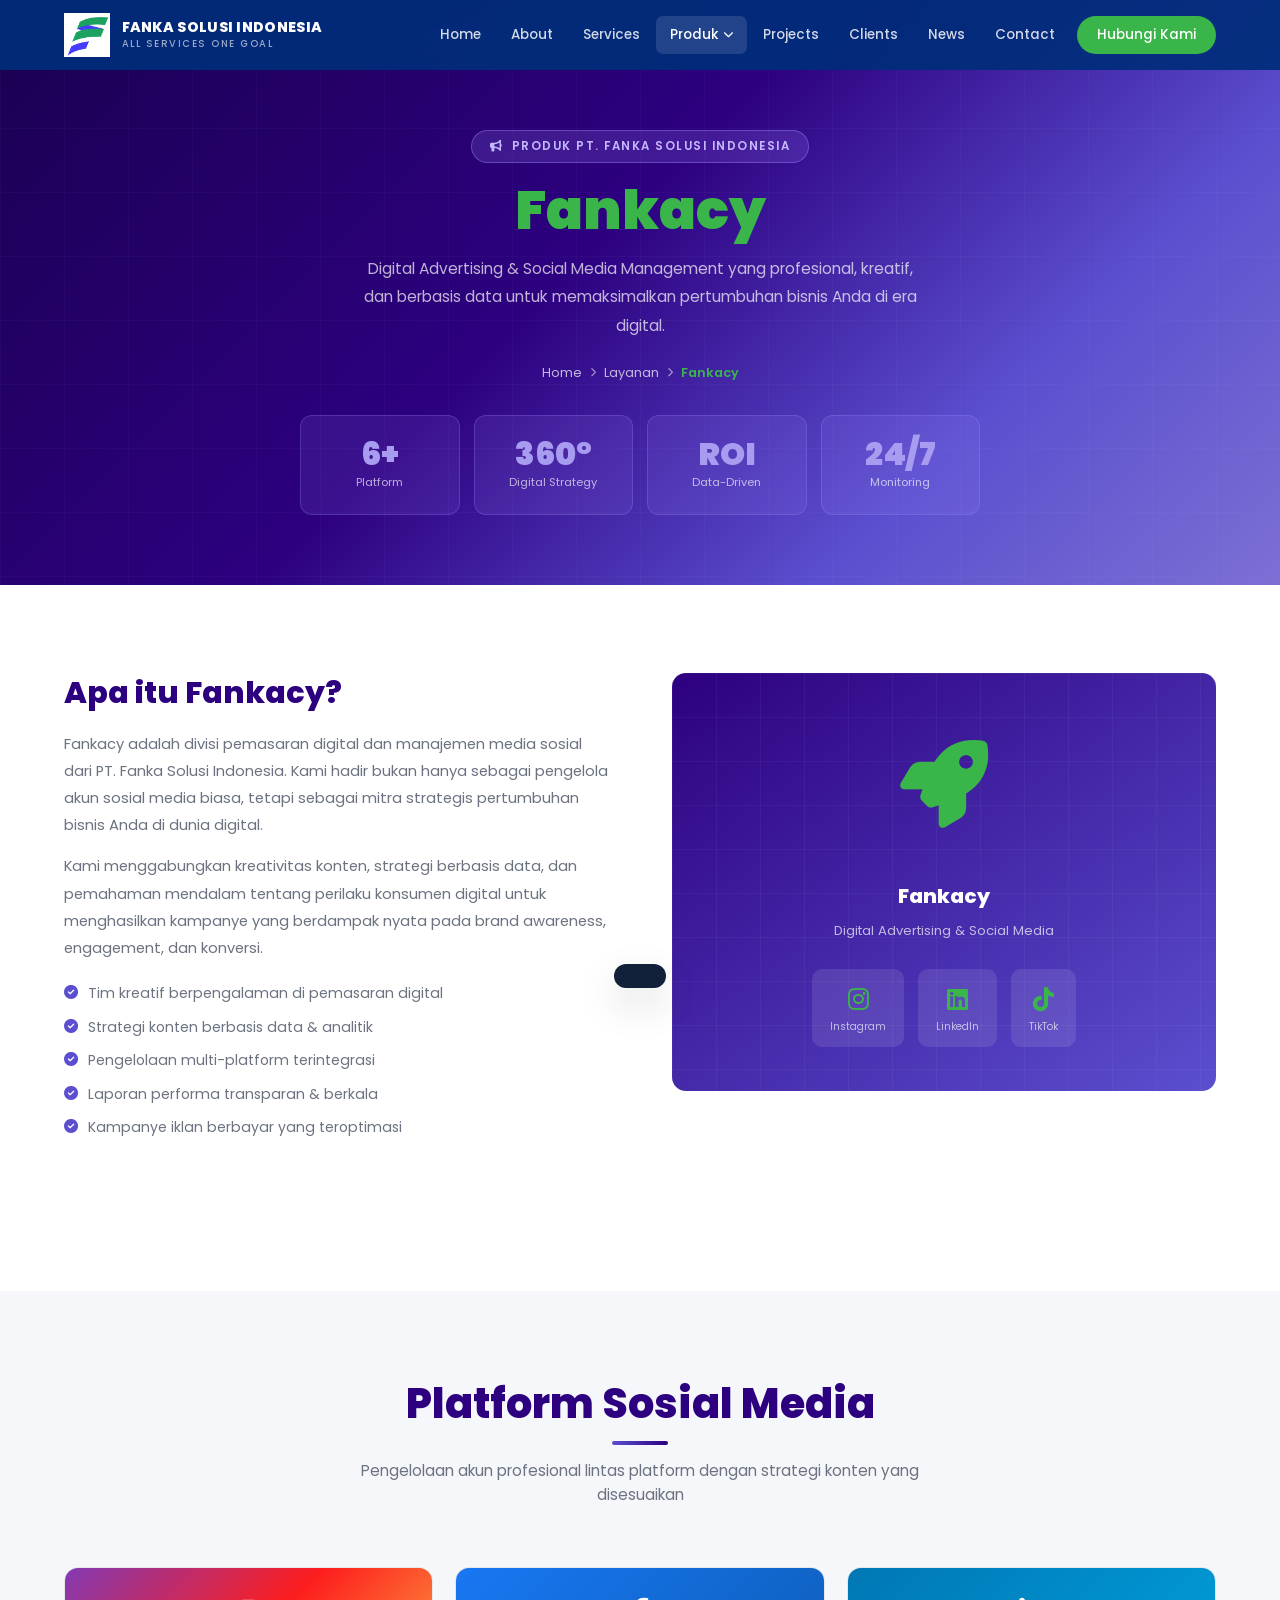
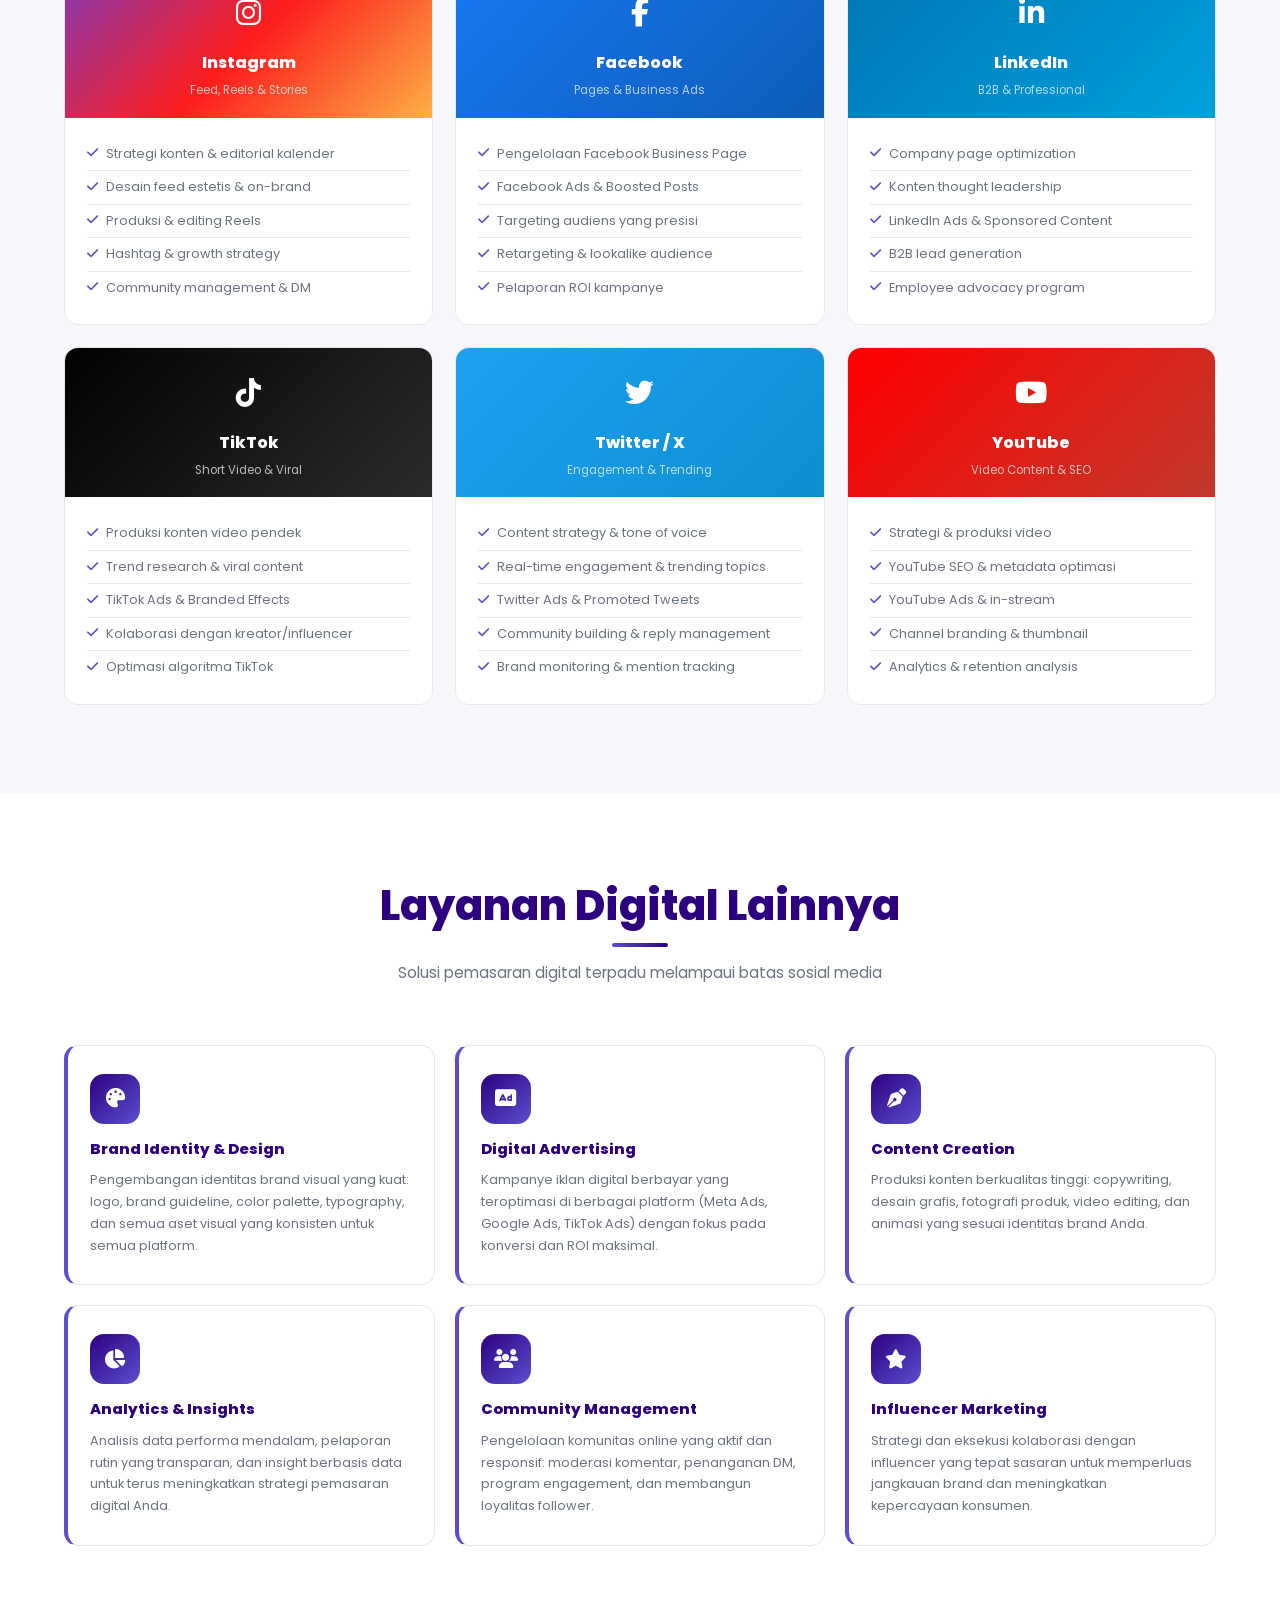
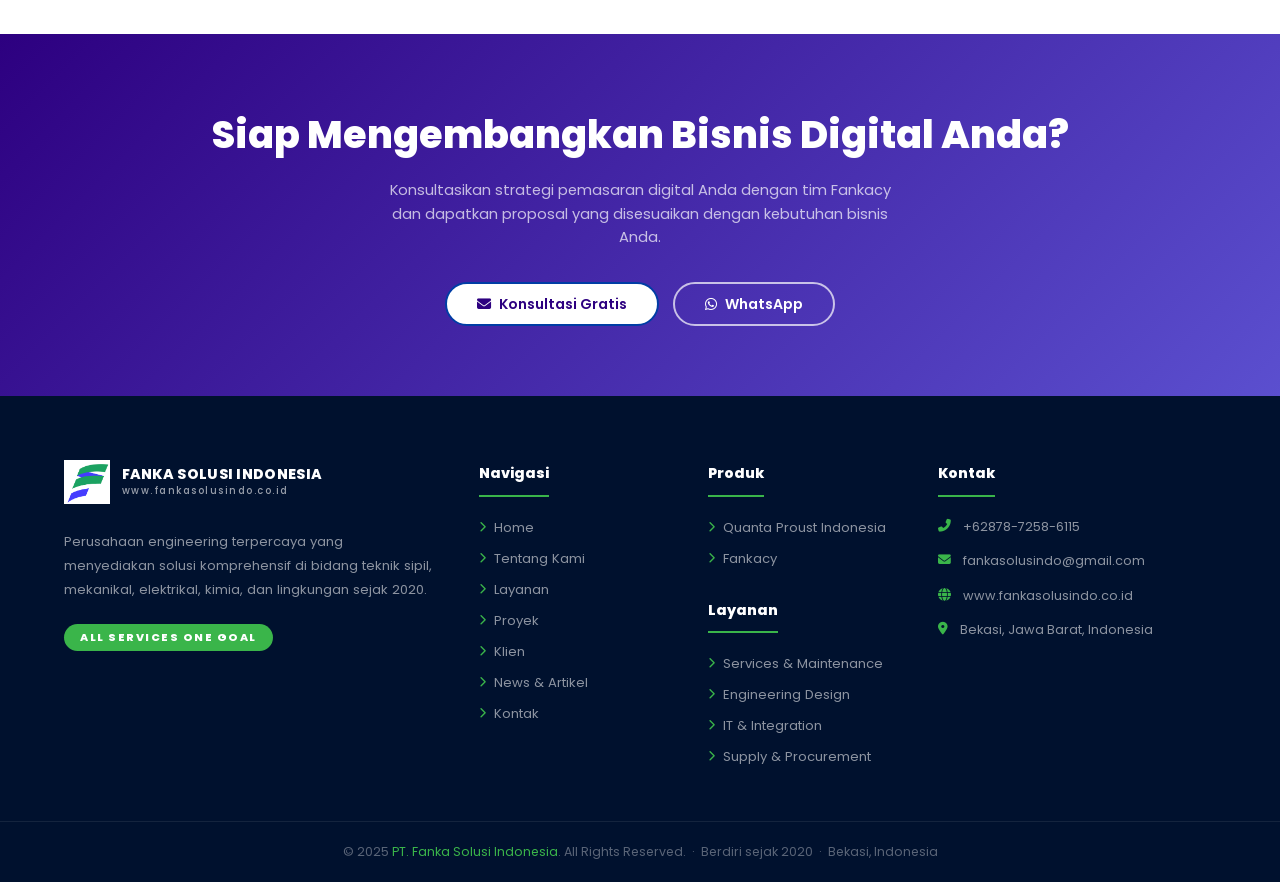
<file: fankacy.html>
<!DOCTYPE html>
<html lang="id">
<head>
    <meta charset="UTF-8">
    <meta name="viewport" content="width=device-width, initial-scale=1.0">
    <meta name="description" content="Fankacy - Digital Advertising & Social Media Management. Solusi pemasaran digital profesional untuk bisnis Anda.">
    <title>Fankacy | Digital Advertising &amp; Social Media</title>
    <link rel="preconnect" href="https://fonts.googleapis.com">
    <link rel="preconnect" href="https://fonts.gstatic.com" crossorigin>
    <link href="https://fonts.googleapis.com/css2?family=Poppins:wght@300;400;500;600;700;800;900&display=swap" rel="stylesheet">
    <link rel="stylesheet" href="https://cdnjs.cloudflare.com/ajax/libs/font-awesome/6.5.0/css/all.min.css">
    <link rel="stylesheet" href="css/style.css">
    <style>
        :root {
            --fk-primary: #2d0080;
            --fk-mid:     #5B4FCF;
            --fk-light:   #7c6fd4;
            --fk-accent:  #a89cf0;
        }
        .fk-badge { background:rgba(165,138,255,0.18) !important; border-color:rgba(165,138,255,0.4) !important; color:#c5b8ff !important; }
        .fk-stat { background:rgba(165,138,255,0.12); border:1px solid rgba(165,138,255,0.25); border-radius:12px; padding:22px 18px; text-align:center; }
        .fk-stat-num { font-size:2rem; font-weight:900; color:var(--fk-accent); line-height:1; }
        .fk-stat-lbl { font-size:0.7rem; color:rgba(255,255,255,0.65); margin-top:4px; }
        .sm-outer {
            display:grid;
            grid-template-columns:repeat(3,1fr);
            gap:22px;
        }
        .sm-card {
            border-radius:var(--radius);
            overflow:hidden;
            box-shadow:var(--shadow-sm);
            border:1px solid var(--border);
            transition:var(--transition);
        }
        .sm-card:hover { transform:translateY(-6px); box-shadow:var(--shadow-md); }
        .sm-card-header {
            padding:22px 22px 16px;
            display:flex;
            align-items:center;
            gap:14px;
        }
        .sm-card-header .sm-icon { font-size:1.8rem; color:#fff; }
        .sm-card-header h4 { font-size:1rem; font-weight:800; color:#fff; margin:0; }
        .sm-card-header span { font-size:0.72rem; color:rgba(255,255,255,0.7); }
        .sm-card-body { background:#fff; padding:20px 22px; }
        .sm-card-body ul { list-style:none; padding:0; margin:0; }
        .sm-card-body ul li { font-size:0.8rem; color:var(--text-gray); padding:6px 0; border-bottom:1px solid var(--border); display:flex; align-items:center; gap:8px; }
        .sm-card-body ul li:last-child { border-bottom:none; }
        .sm-card-body ul li i { color:var(--fk-mid); font-size:0.8rem; }
        /* Platform colors */
        .sm-ig { background:linear-gradient(135deg,#833ab4,#fd1d1d,#fcb045); }
        .sm-fb { background:linear-gradient(135deg,#1877f2,#0d5db7); }
        .sm-li { background:linear-gradient(135deg,#0077b5,#00a0dc); }
        .sm-tt { background:linear-gradient(135deg,#010101,#2b2b2b); }
        .sm-tw { background:linear-gradient(135deg,#1da1f2,#0d8ecf); }
        .sm-yt { background:linear-gradient(135deg,#ff0000,#c0392b); }
        /* service cards for non-social offerings */
        .fk-svc-grid { display:grid; grid-template-columns:repeat(3,1fr); gap:20px; }
        .fk-svc-card { background:#fff; border-radius:var(--radius); padding:28px 22px; border:1px solid var(--border); border-left:4px solid var(--fk-mid); transition:var(--transition); }
        .fk-svc-card:hover { transform:translateY(-5px); box-shadow:var(--shadow-md); }
        .fk-svc-card .fk-ico { width:50px;height:50px;background:linear-gradient(135deg,var(--fk-primary),var(--fk-mid));border-radius:14px;display:flex;align-items:center;justify-content:center;color:#fff;font-size:1.2rem;margin-bottom:14px; }
        .fk-svc-card h4 { font-size:0.92rem;font-weight:800;color:var(--fk-primary);margin-bottom:8px; }
        .fk-svc-card p { font-size:0.8rem;color:var(--text-gray);line-height:1.7; }
        @media(max-width:1024px){ .sm-outer { grid-template-columns:repeat(2,1fr); } .fk-svc-grid { grid-template-columns:repeat(2,1fr); } }
        @media(max-width:600px){ .sm-outer { grid-template-columns:1fr; } .fk-svc-grid { grid-template-columns:1fr; } }
    </style>
</head>
<body>

    <!-- Page Hero -->
    <section class="page-hero prod-page-hero fk" aria-label="Fankacy hero">
        <div class="container page-hero-inner">
            <div class="ph-badge fk-badge"><i class="fas fa-bullhorn"></i> PRODUK PT. FANKA SOLUSI INDONESIA</div>
            <h1><span class="hl">Fankacy</span></h1>
            <p>Digital Advertising &amp; Social Media Management yang profesional, kreatif, dan berbasis data untuk memaksimalkan pertumbuhan bisnis Anda di era digital.</p>
            <div class="breadcrumb">
                <a href="index.html">Home</a>
                <i class="fas fa-chevron-right"></i>
                <a href="services.html">Layanan</a>
                <i class="fas fa-chevron-right"></i>
                <span>Fankacy</span>
            </div>
            <div style="display:grid;grid-template-columns:repeat(4,1fr);gap:14px;max-width:680px;margin:32px auto 0;">
                <div class="fk-stat"><div class="fk-stat-num">6+</div><div class="fk-stat-lbl">Platform</div></div>
                <div class="fk-stat"><div class="fk-stat-num">360°</div><div class="fk-stat-lbl">Digital Strategy</div></div>
                <div class="fk-stat"><div class="fk-stat-num">ROI</div><div class="fk-stat-lbl">Data-Driven</div></div>
                <div class="fk-stat"><div class="fk-stat-num">24/7</div><div class="fk-stat-lbl">Monitoring</div></div>
            </div>
        </div>
    </section>

    <!-- About Fankacy -->
    <section class="sec" style="background:#fff;">
        <div class="container">
            <div class="about-grid">
                <div class="about-text reveal-l">
                    <h3 style="color:#2d0080;">Apa itu Fankacy?</h3>
                    <p>Fankacy adalah divisi pemasaran digital dan manajemen media sosial dari PT. Fanka Solusi Indonesia. Kami hadir bukan hanya sebagai pengelola akun sosial media biasa, tetapi sebagai mitra strategis pertumbuhan bisnis Anda di dunia digital.</p>
                    <p>Kami menggabungkan kreativitas konten, strategi berbasis data, dan pemahaman mendalam tentang perilaku konsumen digital untuk menghasilkan kampanye yang berdampak nyata pada brand awareness, engagement, dan konversi.</p>
                    <ul class="check-list">
                        <li><i class="fas fa-check-circle" style="color:#5B4FCF;"></i><span>Tim kreatif berpengalaman di pemasaran digital</span></li>
                        <li><i class="fas fa-check-circle" style="color:#5B4FCF;"></i><span>Strategi konten berbasis data &amp; analitik</span></li>
                        <li><i class="fas fa-check-circle" style="color:#5B4FCF;"></i><span>Pengelolaan multi-platform terintegrasi</span></li>
                        <li><i class="fas fa-check-circle" style="color:#5B4FCF;"></i><span>Laporan performa transparan &amp; berkala</span></li>
                        <li><i class="fas fa-check-circle" style="color:#5B4FCF;"></i><span>Kampanye iklan berbayar yang teroptimasi</span></li>
                    </ul>
                </div>
                <div class="about-visual reveal-r" style="background:linear-gradient(145deg,#2d0080,#5B4FCF);">
                    <div class="main-icon"><i class="fas fa-rocket"></i></div>
                    <h3>Fankacy</h3>
                    <div class="sub-text">Digital Advertising &amp; Social Media</div>
                    <div class="mini-stats">
                        <div class="mini-stat"><div class="mn"><i class="fab fa-instagram"></i></div><div class="ml">Instagram</div></div>
                        <div class="mini-stat"><div class="mn"><i class="fab fa-linkedin"></i></div><div class="ml">LinkedIn</div></div>
                        <div class="mini-stat"><div class="mn"><i class="fab fa-tiktok"></i></div><div class="ml">TikTok</div></div>
                    </div>
                </div>
            </div>
        </div>
    </section>

    <!-- Social Media Management Platforms -->
    <section class="sec" style="background:var(--bg);">
        <div class="container">
            <div class="sec-title reveal">
                <h2 style="color:#2d0080;">Platform Sosial Media <span class="underline-bar" style="background:linear-gradient(90deg,#5B4FCF,#2d0080);"></span></h2>
                <p>Pengelolaan akun profesional lintas platform dengan strategi konten yang disesuaikan</p>
            </div>
            <div class="sm-outer">
                <div class="sm-card reveal d1">
                    <div class="sm-card-header sm-ig">
                        <div class="sm-icon"><i class="fab fa-instagram"></i></div>
                        <div><h4>Instagram</h4><span>Feed, Reels &amp; Stories</span></div>
                    </div>
                    <div class="sm-card-body">
                        <ul>
                            <li><i class="fas fa-check"></i>Strategi konten &amp; editorial kalender</li>
                            <li><i class="fas fa-check"></i>Desain feed estetis &amp; on-brand</li>
                            <li><i class="fas fa-check"></i>Produksi &amp; editing Reels</li>
                            <li><i class="fas fa-check"></i>Hashtag &amp; growth strategy</li>
                            <li><i class="fas fa-check"></i>Community management &amp; DM</li>
                        </ul>
                    </div>
                </div>
                <div class="sm-card reveal d2">
                    <div class="sm-card-header sm-fb">
                        <div class="sm-icon"><i class="fab fa-facebook-f"></i></div>
                        <div><h4>Facebook</h4><span>Pages &amp; Business Ads</span></div>
                    </div>
                    <div class="sm-card-body">
                        <ul>
                            <li><i class="fas fa-check"></i>Pengelolaan Facebook Business Page</li>
                            <li><i class="fas fa-check"></i>Facebook Ads &amp; Boosted Posts</li>
                            <li><i class="fas fa-check"></i>Targeting audiens yang presisi</li>
                            <li><i class="fas fa-check"></i>Retargeting &amp; lookalike audience</li>
                            <li><i class="fas fa-check"></i>Pelaporan ROI kampanye</li>
                        </ul>
                    </div>
                </div>
                <div class="sm-card reveal d3">
                    <div class="sm-card-header sm-li">
                        <div class="sm-icon"><i class="fab fa-linkedin-in"></i></div>
                        <div><h4>LinkedIn</h4><span>B2B &amp; Professional</span></div>
                    </div>
                    <div class="sm-card-body">
                        <ul>
                            <li><i class="fas fa-check"></i>Company page optimization</li>
                            <li><i class="fas fa-check"></i>Konten thought leadership</li>
                            <li><i class="fas fa-check"></i>LinkedIn Ads &amp; Sponsored Content</li>
                            <li><i class="fas fa-check"></i>B2B lead generation</li>
                            <li><i class="fas fa-check"></i>Employee advocacy program</li>
                        </ul>
                    </div>
                </div>
                <div class="sm-card reveal d1">
                    <div class="sm-card-header sm-tt">
                        <div class="sm-icon"><i class="fab fa-tiktok"></i></div>
                        <div><h4>TikTok</h4><span>Short Video &amp; Viral</span></div>
                    </div>
                    <div class="sm-card-body">
                        <ul>
                            <li><i class="fas fa-check"></i>Produksi konten video pendek</li>
                            <li><i class="fas fa-check"></i>Trend research &amp; viral content</li>
                            <li><i class="fas fa-check"></i>TikTok Ads &amp; Branded Effects</li>
                            <li><i class="fas fa-check"></i>Kolaborasi dengan kreator/influencer</li>
                            <li><i class="fas fa-check"></i>Optimasi algoritma TikTok</li>
                        </ul>
                    </div>
                </div>
                <div class="sm-card reveal d2">
                    <div class="sm-card-header sm-tw">
                        <div class="sm-icon"><i class="fab fa-twitter"></i></div>
                        <div><h4>Twitter / X</h4><span>Engagement &amp; Trending</span></div>
                    </div>
                    <div class="sm-card-body">
                        <ul>
                            <li><i class="fas fa-check"></i>Content strategy &amp; tone of voice</li>
                            <li><i class="fas fa-check"></i>Real-time engagement &amp; trending topics</li>
                            <li><i class="fas fa-check"></i>Twitter Ads &amp; Promoted Tweets</li>
                            <li><i class="fas fa-check"></i>Community building &amp; reply management</li>
                            <li><i class="fas fa-check"></i>Brand monitoring &amp; mention tracking</li>
                        </ul>
                    </div>
                </div>
                <div class="sm-card reveal d3">
                    <div class="sm-card-header sm-yt">
                        <div class="sm-icon"><i class="fab fa-youtube"></i></div>
                        <div><h4>YouTube</h4><span>Video Content &amp; SEO</span></div>
                    </div>
                    <div class="sm-card-body">
                        <ul>
                            <li><i class="fas fa-check"></i>Strategi &amp; produksi video</li>
                            <li><i class="fas fa-check"></i>YouTube SEO &amp; metadata optimasi</li>
                            <li><i class="fas fa-check"></i>YouTube Ads &amp; in-stream</li>
                            <li><i class="fas fa-check"></i>Channel branding &amp; thumbnail</li>
                            <li><i class="fas fa-check"></i>Analytics &amp; retention analysis</li>
                        </ul>
                    </div>
                </div>
            </div>
        </div>
    </section>

    <!-- Other Digital Services -->
    <section class="sec" style="background:#fff;">
        <div class="container">
            <div class="sec-title reveal">
                <h2 style="color:#2d0080;">Layanan Digital Lainnya <span class="underline-bar" style="background:linear-gradient(90deg,#5B4FCF,#2d0080);"></span></h2>
                <p>Solusi pemasaran digital terpadu melampaui batas sosial media</p>
            </div>
            <div class="fk-svc-grid">
                <div class="fk-svc-card reveal d1">
                    <div class="fk-ico"><i class="fas fa-palette"></i></div>
                    <h4>Brand Identity &amp; Design</h4>
                    <p>Pengembangan identitas brand visual yang kuat: logo, brand guideline, color palette, typography, dan semua aset visual yang konsisten untuk semua platform.</p>
                </div>
                <div class="fk-svc-card reveal d2">
                    <div class="fk-ico"><i class="fas fa-ad"></i></div>
                    <h4>Digital Advertising</h4>
                    <p>Kampanye iklan digital berbayar yang teroptimasi di berbagai platform (Meta Ads, Google Ads, TikTok Ads) dengan fokus pada konversi dan ROI maksimal.</p>
                </div>
                <div class="fk-svc-card reveal d3">
                    <div class="fk-ico"><i class="fas fa-pen-nib"></i></div>
                    <h4>Content Creation</h4>
                    <p>Produksi konten berkualitas tinggi: copywriting, desain grafis, fotografi produk, video editing, dan animasi yang sesuai identitas brand Anda.</p>
                </div>
                <div class="fk-svc-card reveal d1">
                    <div class="fk-ico"><i class="fas fa-chart-pie"></i></div>
                    <h4>Analytics &amp; Insights</h4>
                    <p>Analisis data performa mendalam, pelaporan rutin yang transparan, dan insight berbasis data untuk terus meningkatkan strategi pemasaran digital Anda.</p>
                </div>
                <div class="fk-svc-card reveal d2">
                    <div class="fk-ico"><i class="fas fa-users"></i></div>
                    <h4>Community Management</h4>
                    <p>Pengelolaan komunitas online yang aktif dan responsif: moderasi komentar, penanganan DM, program engagement, dan membangun loyalitas follower.</p>
                </div>
                <div class="fk-svc-card reveal d3">
                    <div class="fk-ico"><i class="fas fa-star"></i></div>
                    <h4>Influencer Marketing</h4>
                    <p>Strategi dan eksekusi kolaborasi dengan influencer yang tepat sasaran untuk memperluas jangkauan brand dan meningkatkan kepercayaan konsumen.</p>
                </div>
            </div>
        </div>
    </section>

    <!-- CTA -->
    <section style="background:linear-gradient(135deg,#2d0080,#5B4FCF);padding:70px 0;">
        <div class="container" style="text-align:center;">
            <div class="reveal">
                <h2 style="color:#fff;font-size:clamp(1.5rem,4vw,2.4rem);font-weight:800;margin-bottom:14px;">Siap Mengembangkan Bisnis Digital Anda?</h2>
                <p style="color:rgba(255,255,255,0.7);max-width:520px;margin:0 auto 32px;font-size:0.92rem;">Konsultasikan strategi pemasaran digital Anda dengan tim Fankacy dan dapatkan proposal yang disesuaikan dengan kebutuhan bisnis Anda.</p>
                <div style="display:flex;gap:14px;justify-content:center;flex-wrap:wrap;">
                    <a href="contact.html" class="btn btn-blue" style="background:#fff;color:#2d0080;"><i class="fas fa-envelope"></i> Konsultasi Gratis</a>
                    <a href="https://wa.me/6287872586115" target="_blank" rel="noopener noreferrer" class="btn btn-outline-white"><i class="fab fa-whatsapp"></i> WhatsApp</a>
                </div>
            </div>
        </div>
    </section>

    <script src="js/shared.js"></script>
</body>
</html>
</file>
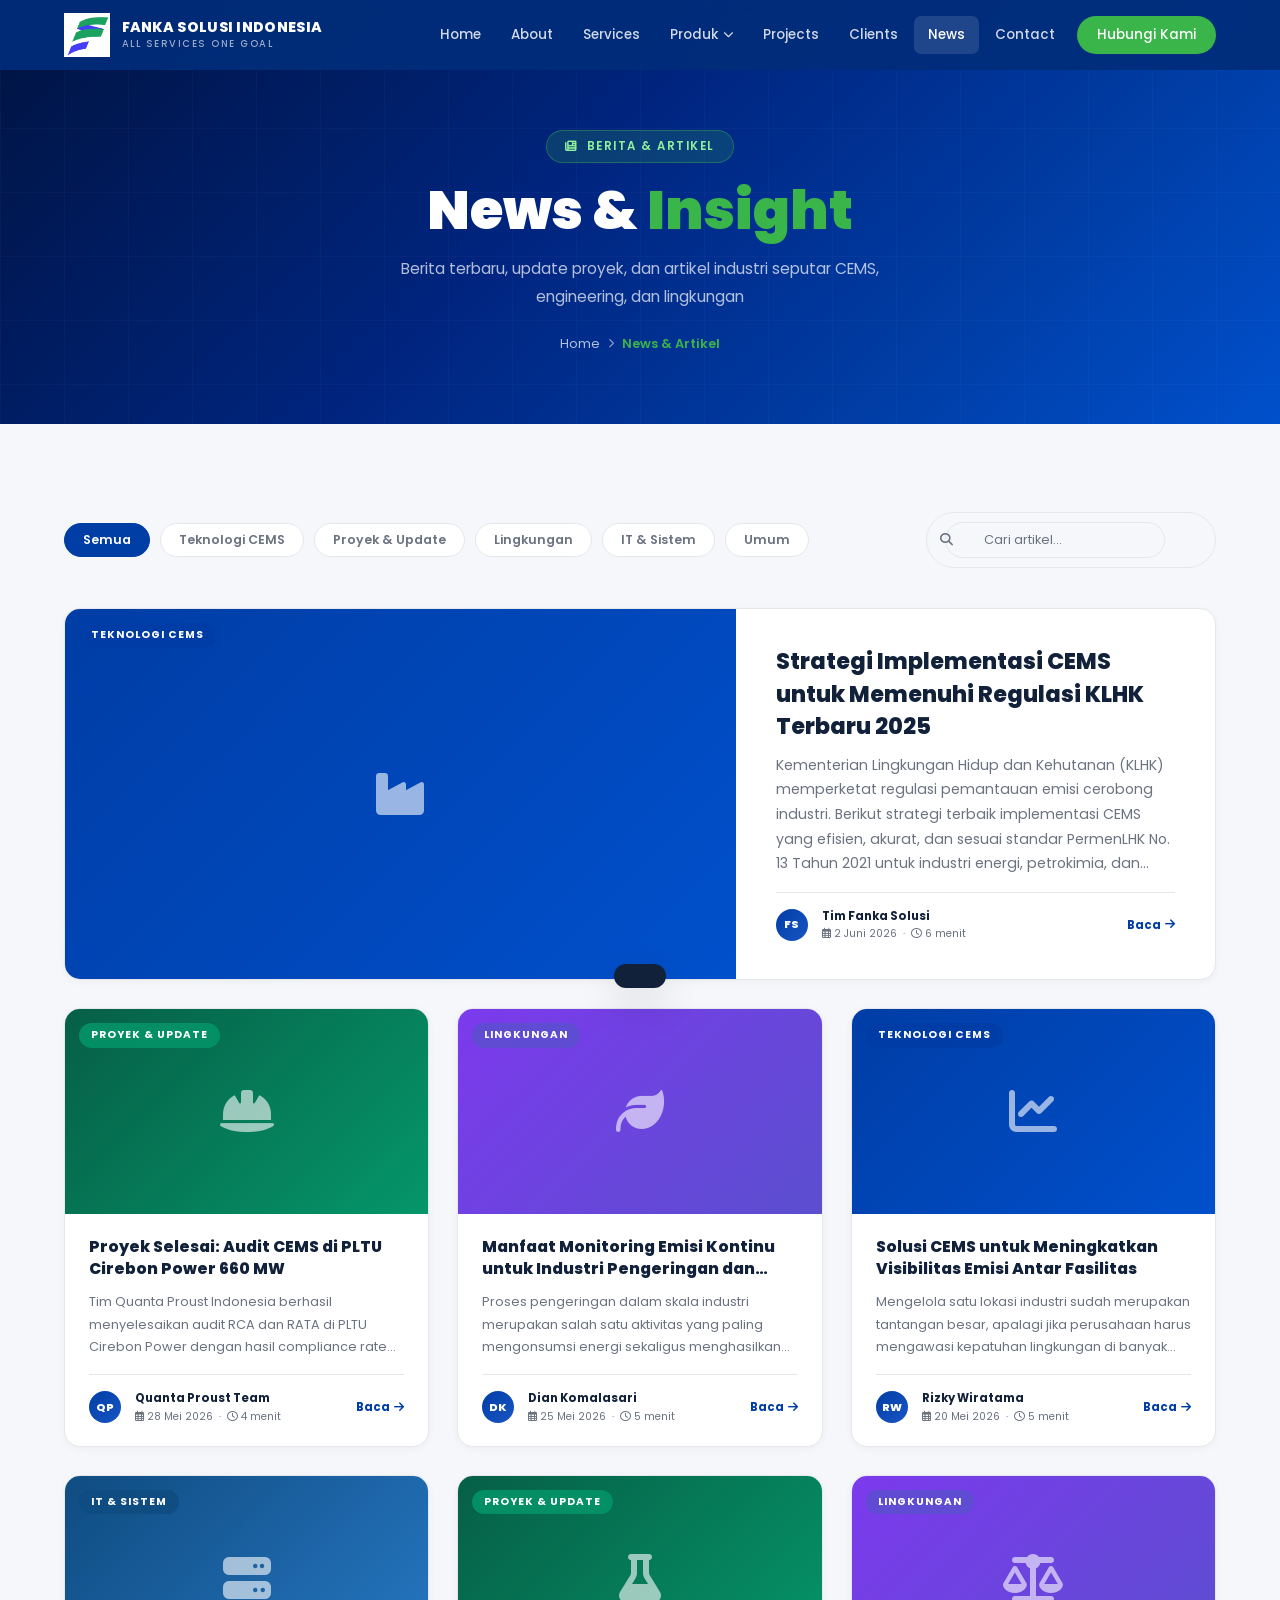
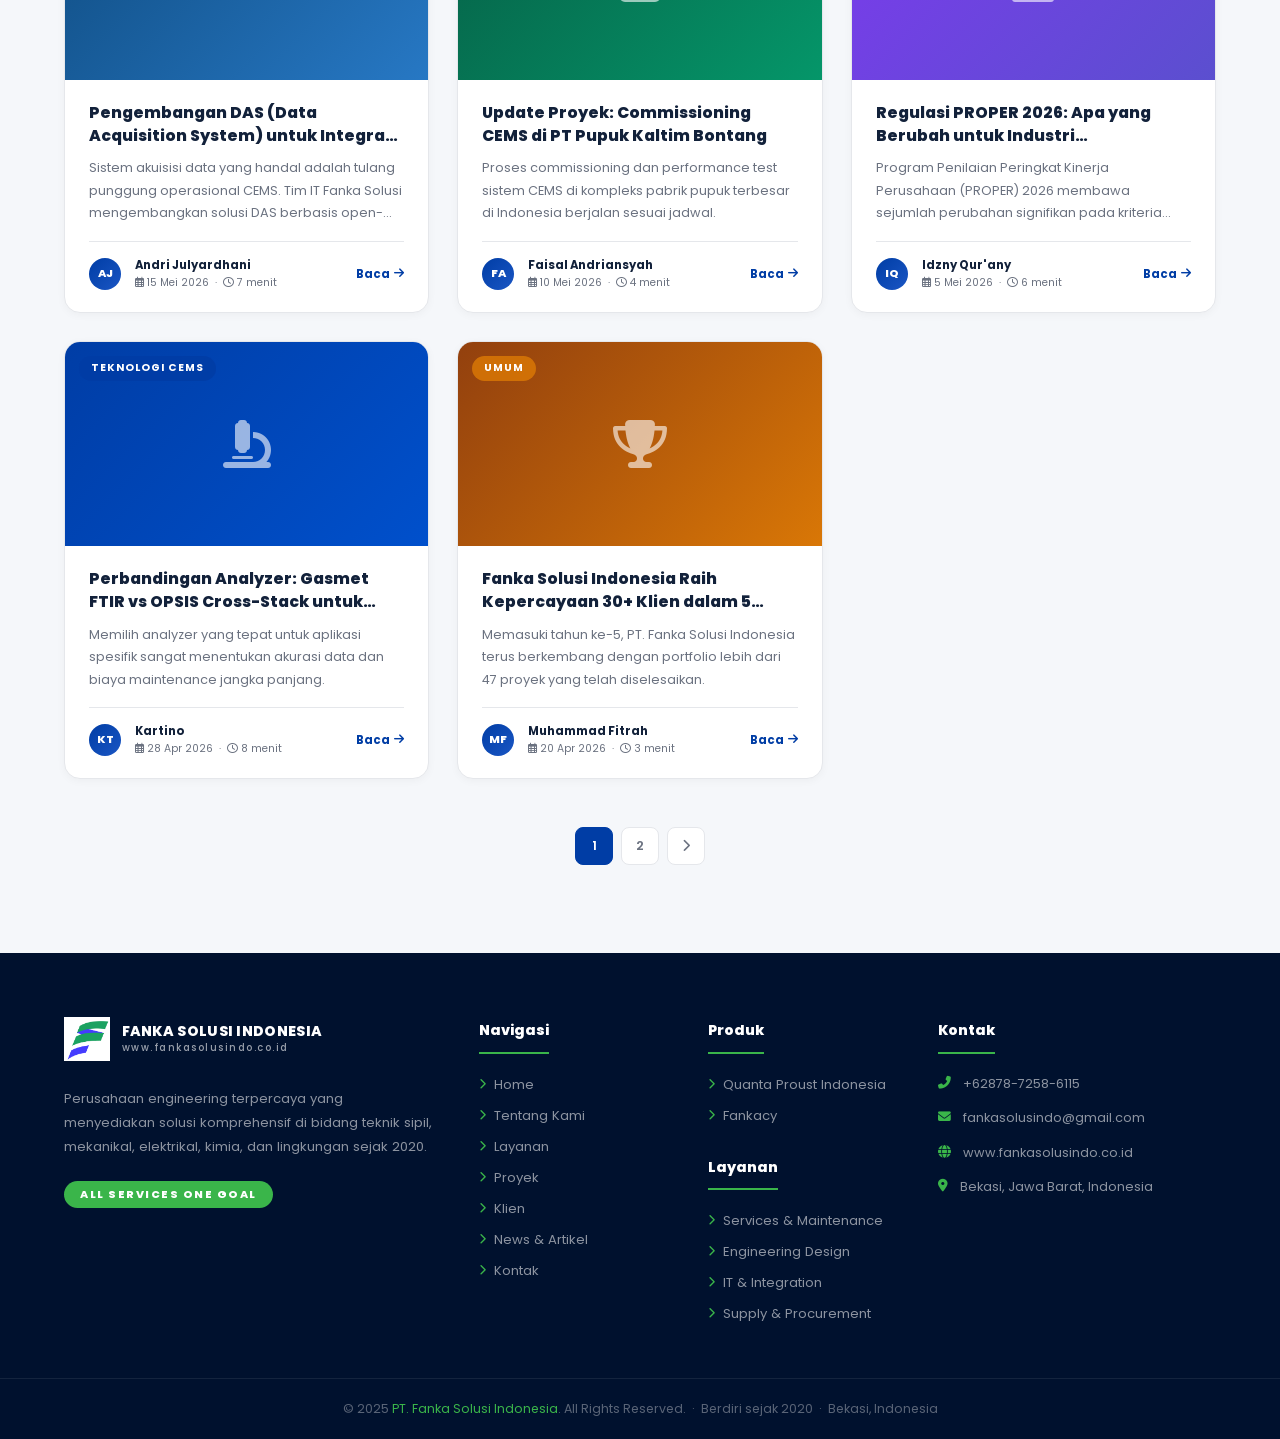
<file: news.html>
<!DOCTYPE html>
<html lang="id">
<head>
    <meta charset="UTF-8">
    <meta name="viewport" content="width=device-width, initial-scale=1.0">
    <meta name="description" content="News & Artikel PT. Fanka Solusi Indonesia - Berita terbaru, insight industri, dan update proyek CEMS, engineering, dan lingkungan.">
    <title>News &amp; Artikel | PT. Fanka Solusi Indonesia</title>
    <link rel="preconnect" href="https://fonts.googleapis.com">
    <link rel="preconnect" href="https://fonts.gstatic.com" crossorigin>
    <link href="https://fonts.googleapis.com/css2?family=Poppins:wght@300;400;500;600;700;800;900&display=swap" rel="stylesheet">
    <link rel="stylesheet" href="https://cdnjs.cloudflare.com/ajax/libs/font-awesome/6.5.0/css/all.min.css">
    <link rel="stylesheet" href="css/style.css">
    <style>
        /* ── Filter Bar ── */
        .filter-bar {
            display: flex; align-items: center; gap: 10px;
            flex-wrap: wrap; margin-bottom: 40px;
        }
        .filter-btn {
            padding: 7px 18px; border-radius: 50px; border: 1px solid var(--border);
            background: #fff; color: var(--text-gray); font-size: 0.78rem; font-weight: 600;
            cursor: pointer; transition: all 0.2s; font-family: inherit;
        }
        .filter-btn:hover, .filter-btn.active {
            background: var(--primary); color: #fff; border-color: var(--primary);
        }
        .search-wrap {
            margin-left: auto; position: relative;
        }
        .search-wrap input {
            padding: 8px 16px 8px 38px; border-radius: 50px;
            border: 1px solid var(--border); font-size: 0.8rem;
            font-family: inherit; outline: none; width: 220px;
            transition: border-color 0.2s;
        }
        .search-wrap input:focus { border-color: var(--primary); }
        .search-wrap i {
            position: absolute; left: 13px; top: 50%; transform: translateY(-50%);
            color: var(--text-gray); font-size: 0.8rem;
        }

        /* ── Article Grid ── */
        .news-grid {
            display: grid;
            grid-template-columns: repeat(3, 1fr);
            gap: 28px;
        }
        .news-card {
            background: #fff; border-radius: 16px;
            border: 1px solid var(--border); overflow: hidden;
            transition: all 0.3s; display: flex; flex-direction: column;
            box-shadow: 0 2px 8px rgba(0,0,0,0.04); cursor: pointer;
        }
        .news-card:hover { transform: translateY(-8px); box-shadow: 0 16px 40px rgba(0,0,0,0.12); }

        /* Image area */
        .news-img {
            position: relative; overflow: hidden;
            aspect-ratio: 16/9; background: #e5e7eb;
        }
        .news-img img {
            width: 100%; height: 100%; object-fit: cover;
            transition: transform 0.5s ease;
        }
        .news-card:hover .news-img img { transform: scale(1.06); }

        /* Placeholder image (when no real image) */
        .news-img-placeholder {
            width: 100%; height: 100%; display: flex;
            align-items: center; justify-content: center;
            font-size: 3rem; color: rgba(255,255,255,0.6);
        }
        .news-img-placeholder.cat-cems   { background: linear-gradient(135deg,#003DA5,#0050cc); }
        .news-img-placeholder.cat-proyek { background: linear-gradient(135deg,#065f46,#059669); }
        .news-img-placeholder.cat-lingk  { background: linear-gradient(135deg,#7c3aed,#5B4FCF); }
        .news-img-placeholder.cat-it     { background: linear-gradient(135deg,#0f4c81,#2778c4); }
        .news-img-placeholder.cat-umum   { background: linear-gradient(135deg,#92400e,#d97706); }

        /* Badge overlay on image */
        .news-cat-badge {
            position: absolute; top: 14px; left: 14px;
            padding: 4px 12px; border-radius: 50px;
            font-size: 0.65rem; font-weight: 700; letter-spacing: 1px;
            text-transform: uppercase; backdrop-filter: blur(6px);
        }
        .cat-cems-badge   { background: rgba(0,61,165,0.85);   color: #fff; }
        .cat-proyek-badge { background: rgba(5,150,105,0.85);   color: #fff; }
        .cat-lingk-badge  { background: rgba(91,79,207,0.85);   color: #fff; }
        .cat-it-badge     { background: rgba(15,76,129,0.85);    color: #fff; }
        .cat-umum-badge   { background: rgba(217,119,6,0.85);    color: #fff; }

        /* Card body */
        .news-body { padding: 22px 24px 20px; flex: 1; display: flex; flex-direction: column; }
        .news-title {
            font-size: 0.98rem; font-weight: 800; color: var(--heading);
            line-height: 1.45; margin-bottom: 10px;
            display: -webkit-box; -webkit-line-clamp: 2; -webkit-box-orient: vertical; overflow: hidden;
        }
        .news-excerpt {
            font-size: 0.8rem; color: var(--text-gray); line-height: 1.75;
            flex: 1; margin-bottom: 16px;
            display: -webkit-box; -webkit-line-clamp: 3; -webkit-box-orient: vertical; overflow: hidden;
        }

        /* Meta bar */
        .news-meta {
            display: flex; align-items: center; gap: 14px;
            border-top: 1px solid var(--border); padding-top: 14px; margin-top: auto;
        }
        .news-avatar {
            width: 32px; height: 32px; border-radius: 50%;
            background: linear-gradient(135deg,var(--primary),#1a56c4);
            display: flex; align-items: center; justify-content: center;
            color: #fff; font-size: 0.7rem; font-weight: 800; flex-shrink: 0;
        }
        .news-meta-info { flex: 1; min-width: 0; }
        .news-meta-author { font-size: 0.72rem; font-weight: 700; color: var(--heading); }
        .news-meta-date   { font-size: 0.66rem; color: var(--text-gray); margin-top: 1px; }
        .news-read-btn {
            font-size: 0.72rem; font-weight: 700; color: var(--primary);
            display: flex; align-items: center; gap: 4px;
            text-decoration: none; white-space: nowrap; transition: gap 0.2s;
        }
        .news-read-btn:hover { gap: 8px; }

        /* Featured (full-width first card) */
        .news-featured {
            grid-column: 1 / -1;
            display: grid; grid-template-columns: 1.4fr 1fr;
            border-radius: 16px; overflow: hidden;
        }
        .news-featured .news-img { aspect-ratio: unset; min-height: 300px; }
        .news-featured .news-body { padding: 36px 40px; }
        .news-featured .news-title { font-size: 1.4rem; -webkit-line-clamp: 3; }
        .news-featured .news-excerpt { -webkit-line-clamp: 5; font-size: 0.88rem; }

        /* No results */
        .no-results { grid-column: 1/-1; text-align: center; padding: 60px 0; color: var(--text-gray); }
        .no-results i { font-size: 2.5rem; margin-bottom: 14px; display: block; opacity: 0.3; }

        /* Pagination */
        .pagination {
            display: flex; justify-content: center; gap: 8px; margin-top: 48px;
        }
        .page-btn {
            width: 38px; height: 38px; border-radius: 8px; border: 1px solid var(--border);
            background: #fff; display: flex; align-items: center; justify-content: center;
            cursor: pointer; font-size: 0.8rem; font-weight: 600; color: var(--text-gray);
            transition: all 0.2s; font-family: inherit;
        }
        .page-btn:hover, .page-btn.active { background: var(--primary); color: #fff; border-color: var(--primary); }

        @media(max-width:1024px) { .news-grid { grid-template-columns: repeat(2,1fr); } .news-featured { grid-template-columns: 1fr; } .news-featured .news-img { min-height: 220px; } }
        @media(max-width:640px)  { .news-grid { grid-template-columns: 1fr; } .search-wrap { margin-left:0; width:100%; } .search-wrap input { width:100%; } }
    </style>
</head>
<body>

    <!-- Page Hero -->
    <section class="page-hero" aria-label="Page header">
        <div class="container page-hero-inner">
            <div class="ph-badge"><i class="fas fa-newspaper"></i> BERITA &amp; ARTIKEL</div>
            <h1>News &amp; <span class="hl">Insight</span></h1>
            <p>Berita terbaru, update proyek, dan artikel industri seputar CEMS, engineering, dan lingkungan</p>
            <div class="breadcrumb">
                <a href="index.html">Home</a>
                <i class="fas fa-chevron-right"></i>
                <span>News &amp; Artikel</span>
            </div>
        </div>
    </section>

    <!-- News Content -->
    <section class="sec" style="background:var(--bg);">
        <div class="container">

            <!-- Filter & Search -->
            <div class="filter-bar">
                <button class="filter-btn active" data-cat="all">Semua</button>
                <button class="filter-btn" data-cat="cems">Teknologi CEMS</button>
                <button class="filter-btn" data-cat="proyek">Proyek &amp; Update</button>
                <button class="filter-btn" data-cat="lingk">Lingkungan</button>
                <button class="filter-btn" data-cat="it">IT &amp; Sistem</button>
                <button class="filter-btn" data-cat="umum">Umum</button>
                <div class="search-wrap">
                    <i class="fas fa-search"></i>
                    <input type="text" id="searchInput" placeholder="Cari artikel..." aria-label="Cari artikel">
                </div>
            </div>

            <!-- Grid -->
            <div class="news-grid" id="newsGrid"></div>

            <!-- Pagination -->
            <div class="pagination" id="pagination"></div>

        </div>
    </section>

    <script src="js/articles.js"></script>
    <script src="js/shared.js"></script>
    <script>
    // ARTICLES array is loaded from js/articles.js (included above)

    const CAT_ICON_CLASS = {
        cems: 'cat-cems', proyek: 'cat-proyek', lingk: 'cat-lingk', it: 'cat-it', umum: 'cat-umum'
    };
    const CAT_BADGE_CLASS = {
        cems: 'cat-cems-badge', proyek: 'cat-proyek-badge', lingk: 'cat-lingk-badge', it: 'cat-it-badge', umum: 'cat-umum-badge'
    };

    const PER_PAGE = 9;
    let currentCat = 'all';
    let currentSearch = '';
    let currentPage = 1;

    function filteredArticles() {
        return ARTICLES.filter(a => {
            const matchCat = currentCat === 'all' || a.cat === currentCat;
            const q = currentSearch.toLowerCase();
            const matchSearch = !q || a.title.toLowerCase().includes(q) || a.excerpt.toLowerCase().includes(q) || a.catLabel.toLowerCase().includes(q);
            return matchCat && matchSearch;
        });
    }

    function renderCard(a, featured) {
        const placeholderClass = CAT_ICON_CLASS[a.cat] || 'cat-umum';
        const badgeClass = CAT_BADGE_CLASS[a.cat] || 'cat-umum-badge';
        const articleUrl = `article.html?id=${a.id}`;
        const imgHTML = `
            <div class="news-img">
                <div class="news-img-placeholder ${placeholderClass}">
                    <i class="fas ${a.icon}"></i>
                </div>
                <div class="news-cat-badge ${badgeClass}">${a.catLabel}</div>
            </div>`;
        const bodyHTML = `
            <div class="news-body">
                <div class="news-title">${a.title}</div>
                <div class="news-excerpt">${a.excerpt}</div>
                <div class="news-meta">
                    <div class="news-avatar">${a.avatar}</div>
                    <div class="news-meta-info">
                        <div class="news-meta-author">${a.author}</div>
                        <div class="news-meta-date"><i class="far fa-calendar-alt"></i> ${a.date} &nbsp;·&nbsp; <i class="far fa-clock"></i> ${a.readTime}</div>
                    </div>
                    <a href="${articleUrl}" class="news-read-btn" onclick="event.stopPropagation()">Baca <i class="fas fa-arrow-right"></i></a>
                </div>
            </div>`;
        if (featured) {
            return `<div class="news-card news-featured reveal" onclick="location.href='${articleUrl}'">${imgHTML}${bodyHTML}</div>`;
        }
        return `<div class="news-card reveal" onclick="location.href='${articleUrl}'">${imgHTML}${bodyHTML}</div>`;
    }

    function render() {
        const grid = document.getElementById('newsGrid');
        const pagEl = document.getElementById('pagination');
        const articles = filteredArticles();

        if (!articles.length) {
            grid.innerHTML = `<div class="no-results"><i class="fas fa-search"></i><p>Tidak ada artikel yang ditemukan.</p></div>`;
            pagEl.innerHTML = '';
            return;
        }

        // First article on page 1 is featured
        const isFeaturedPage = currentPage === 1 && currentCat === 'all' && !currentSearch;
        let pageArticles;
        if (isFeaturedPage) {
            pageArticles = articles.slice(0, PER_PAGE);
        } else {
            const start = (currentPage - 1) * PER_PAGE;
            pageArticles = articles.slice(start, start + PER_PAGE);
        }

        let html = '';
        pageArticles.forEach((a, i) => {
            html += renderCard(a, isFeaturedPage && i === 0);
        });
        grid.innerHTML = html;

        // Re-trigger reveal for new cards
        if (window._revealObs) {
            grid.querySelectorAll('.reveal').forEach(el => {
                el.classList.remove('vis');
                window._revealObs.observe(el);
            });
        }

        // Pagination
        const totalPages = Math.ceil(articles.length / PER_PAGE);
        if (totalPages <= 1) { pagEl.innerHTML = ''; return; }
        let pHtml = '';
        if (currentPage > 1) pHtml += `<button class="page-btn" data-p="${currentPage-1}"><i class="fas fa-chevron-left"></i></button>`;
        for (let p = 1; p <= totalPages; p++) {
            pHtml += `<button class="page-btn${p===currentPage?' active':''}" data-p="${p}">${p}</button>`;
        }
        if (currentPage < totalPages) pHtml += `<button class="page-btn" data-p="${currentPage+1}"><i class="fas fa-chevron-right"></i></button>`;
        pagEl.innerHTML = pHtml;
        pagEl.querySelectorAll('.page-btn').forEach(btn => {
            btn.addEventListener('click', () => {
                currentPage = parseInt(btn.dataset.p);
                render();
                document.querySelector('.filter-bar').scrollIntoView({behavior:'smooth', block:'start'});
            });
        });
    }

    // Filter buttons
    document.querySelectorAll('.filter-btn').forEach(btn => {
        btn.addEventListener('click', () => {
            document.querySelectorAll('.filter-btn').forEach(b => b.classList.remove('active'));
            btn.classList.add('active');
            currentCat = btn.dataset.cat;
            currentPage = 1;
            render();
        });
    });

    // Search
    let searchTimer;
    document.getElementById('searchInput').addEventListener('input', e => {
        clearTimeout(searchTimer);
        searchTimer = setTimeout(() => {
            currentSearch = e.target.value.trim();
            currentPage = 1;
            render();
        }, 300);
    });

    // Expose reveal observer after shared.js sets it up
    document.addEventListener('DOMContentLoaded', () => {
        const obs = new IntersectionObserver(entries => {
            entries.forEach(e => { if (e.isIntersecting) e.target.classList.add('vis'); });
        }, { threshold: 0.08, rootMargin: '0px 0px -40px 0px' });
        window._revealObs = obs;
        render();
    });
    </script>
</body>
</html>
</file>
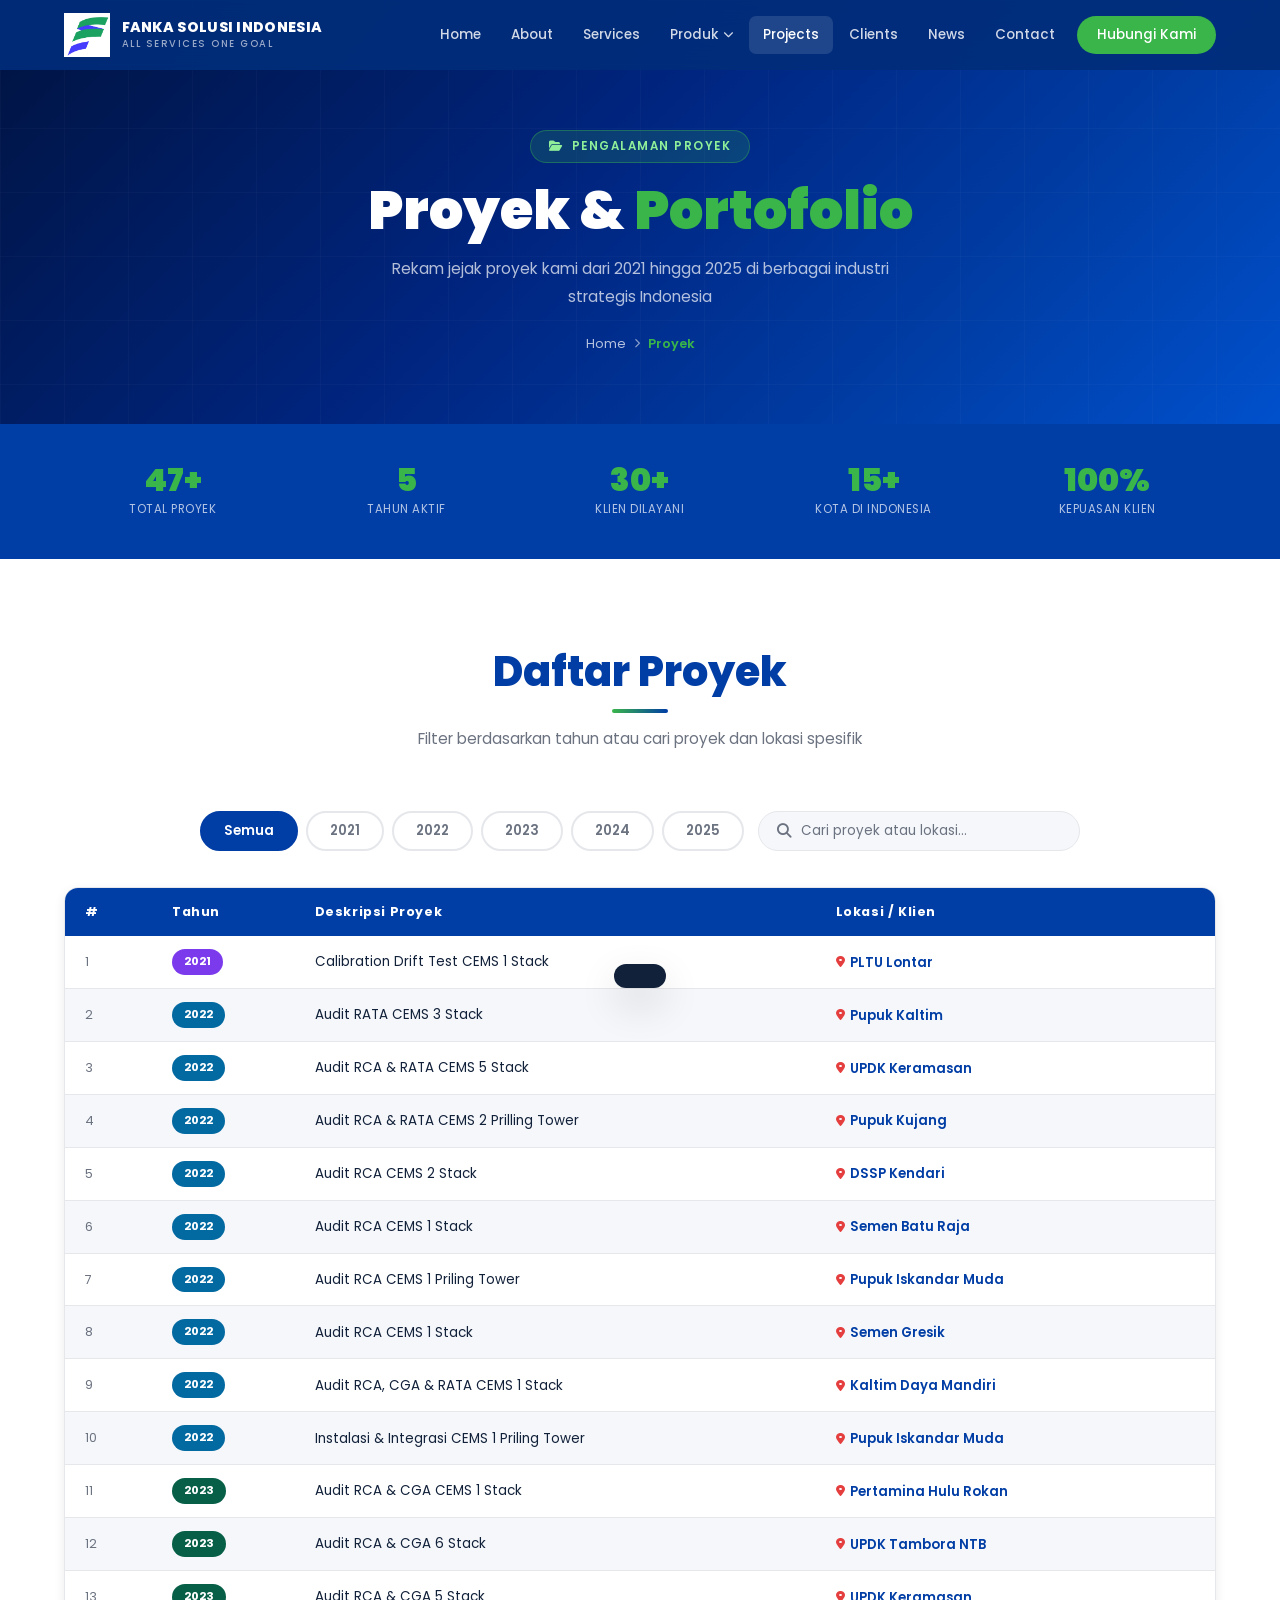
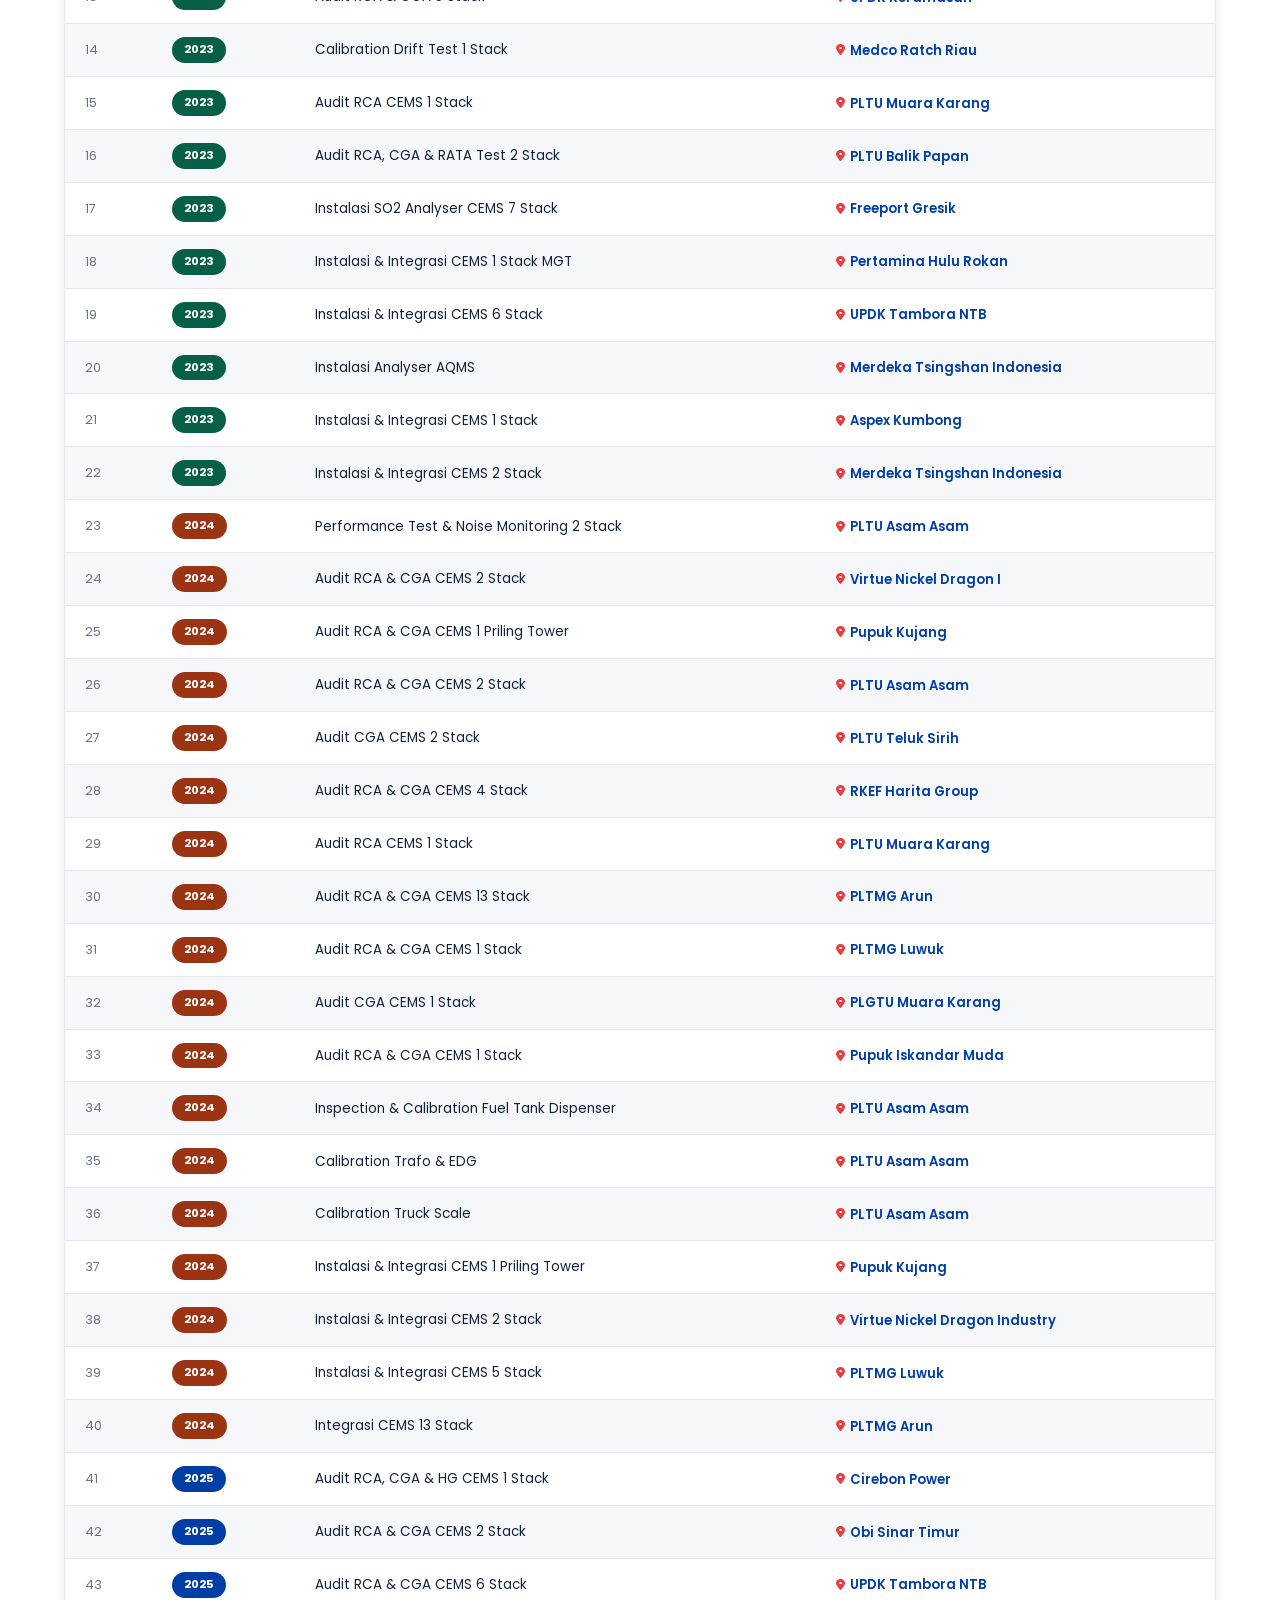
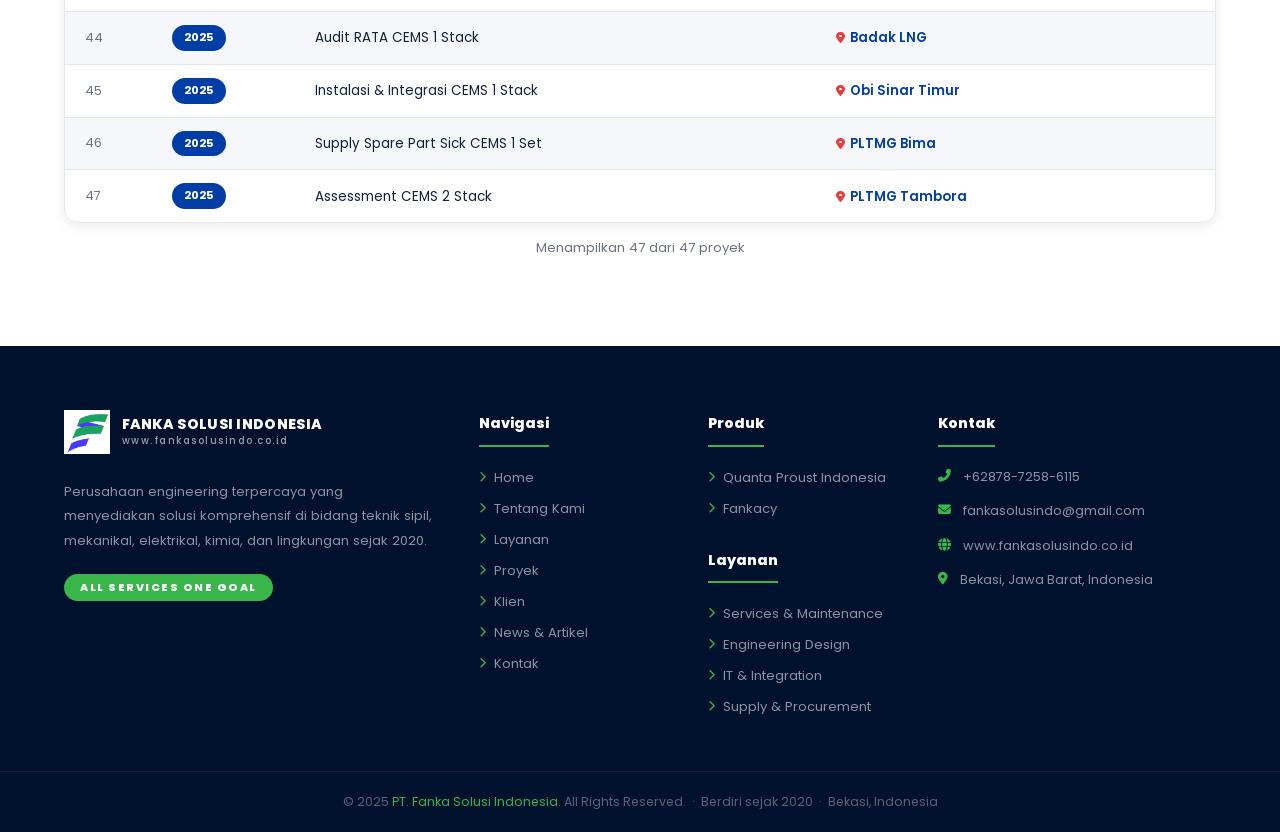
<file: projects.html>
<!DOCTYPE html>
<html lang="id">
<head>
    <meta charset="UTF-8">
    <meta name="viewport" content="width=device-width, initial-scale=1.0">
    <meta name="description" content="Rekam jejak proyek PT. Fanka Solusi Indonesia 2021-2025. Audit CEMS, instalasi, kalibrasi di berbagai industri strategis Indonesia.">
    <title>Proyek | PT. Fanka Solusi Indonesia</title>
    <link rel="preconnect" href="https://fonts.googleapis.com">
    <link rel="preconnect" href="https://fonts.gstatic.com" crossorigin>
    <link href="https://fonts.googleapis.com/css2?family=Poppins:wght@300;400;500;600;700;800;900&display=swap" rel="stylesheet">
    <link rel="stylesheet" href="https://cdnjs.cloudflare.com/ajax/libs/font-awesome/6.5.0/css/all.min.css">
    <link rel="stylesheet" href="css/style.css">
    <style>
        .stats-strip { background: var(--primary); padding: 40px 0; }
        .stats-strip-grid { display:grid;grid-template-columns:repeat(5,1fr);gap:16px;text-align:center; }
        .ss-item { color:#fff; }
        .ss-num { font-size:2rem;font-weight:900;color:#3AB54A;line-height:1; }
        .ss-lbl { font-size:0.72rem;color:rgba(255,255,255,0.7);margin-top:4px;text-transform:uppercase;letter-spacing:0.5px; }
        @media(max-width:768px){ .stats-strip-grid { grid-template-columns:repeat(3,1fr); } }
        @media(max-width:480px){ .stats-strip-grid { grid-template-columns:repeat(2,1fr); } }
    </style>
</head>
<body>

    <!-- Page Hero -->
    <section class="page-hero" aria-label="Page header">
        <div class="container page-hero-inner">
            <div class="ph-badge"><i class="fas fa-folder-open"></i> PENGALAMAN PROYEK</div>
            <h1>Proyek &amp; <span class="hl">Portofolio</span></h1>
            <p>Rekam jejak proyek kami dari 2021 hingga 2025 di berbagai industri strategis Indonesia</p>
            <div class="breadcrumb">
                <a href="index.html">Home</a>
                <i class="fas fa-chevron-right"></i>
                <span>Proyek</span>
            </div>
        </div>
    </section>

    <!-- Stats Strip -->
    <div class="stats-strip">
        <div class="container">
            <div class="stats-strip-grid">
                <div class="ss-item"><div class="ss-num">47+</div><div class="ss-lbl">Total Proyek</div></div>
                <div class="ss-item"><div class="ss-num">5</div><div class="ss-lbl">Tahun Aktif</div></div>
                <div class="ss-item"><div class="ss-num">30+</div><div class="ss-lbl">Klien Dilayani</div></div>
                <div class="ss-item"><div class="ss-num">15+</div><div class="ss-lbl">Kota di Indonesia</div></div>
                <div class="ss-item"><div class="ss-num">100%</div><div class="ss-lbl">Kepuasan Klien</div></div>
            </div>
        </div>
    </div>

    <!-- Projects Table -->
    <section class="sec" style="background:#fff;">
        <div class="container">
            <div class="sec-title reveal">
                <h2>Daftar Proyek <span class="underline-bar"></span></h2>
                <p>Filter berdasarkan tahun atau cari proyek dan lokasi spesifik</p>
            </div>

            <div class="proj-controls reveal">
                <div class="filter-group" id="filterGroup">
                    <button class="f-btn active" data-year="all">Semua</button>
                    <button class="f-btn" data-year="2021">2021</button>
                    <button class="f-btn" data-year="2022">2022</button>
                    <button class="f-btn" data-year="2023">2023</button>
                    <button class="f-btn" data-year="2024">2024</button>
                    <button class="f-btn" data-year="2025">2025</button>
                </div>
                <div class="search-wrap">
                    <i class="fas fa-search"></i>
                    <input type="text" id="projSearch" placeholder="Cari proyek atau lokasi..." aria-label="Search projects">
                </div>
            </div>

            <div class="table-wrap reveal">
                <table class="proj-table" role="table" aria-label="Project history">
                    <thead>
                        <tr>
                            <th>#</th>
                            <th>Tahun</th>
                            <th>Deskripsi Proyek</th>
                            <th>Lokasi / Klien</th>
                        </tr>
                    </thead>
                    <tbody id="projBody"></tbody>
                </table>
                <div class="no-res" id="noRes">
                    <i class="fas fa-search"></i>
                    Tidak ada proyek yang ditemukan.
                </div>
            </div>
            <div class="proj-count" id="projCount"></div>
        </div>
    </section>

    <script src="js/shared.js"></script>
    <script>
        const PROJECTS = [
            { year:2021, desc:"Calibration Drift Test CEMS 1 Stack",              loc:"PLTU Lontar" },
            { year:2022, desc:"Audit RATA CEMS 3 Stack",                          loc:"Pupuk Kaltim" },
            { year:2022, desc:"Audit RCA & RATA CEMS 5 Stack",                    loc:"UPDK Keramasan" },
            { year:2022, desc:"Audit RCA & RATA CEMS 2 Prilling Tower",           loc:"Pupuk Kujang" },
            { year:2022, desc:"Audit RCA CEMS 2 Stack",                           loc:"DSSP Kendari" },
            { year:2022, desc:"Audit RCA CEMS 1 Stack",                           loc:"Semen Batu Raja" },
            { year:2022, desc:"Audit RCA CEMS 1 Priling Tower",                   loc:"Pupuk Iskandar Muda" },
            { year:2022, desc:"Audit RCA CEMS 1 Stack",                           loc:"Semen Gresik" },
            { year:2022, desc:"Audit RCA, CGA & RATA CEMS 1 Stack",               loc:"Kaltim Daya Mandiri" },
            { year:2022, desc:"Instalasi & Integrasi CEMS 1 Priling Tower",       loc:"Pupuk Iskandar Muda" },
            { year:2023, desc:"Audit RCA & CGA CEMS 1 Stack",                     loc:"Pertamina Hulu Rokan" },
            { year:2023, desc:"Audit RCA & CGA 6 Stack",                          loc:"UPDK Tambora NTB" },
            { year:2023, desc:"Audit RCA & CGA 5 Stack",                          loc:"UPDK Keramasan" },
            { year:2023, desc:"Calibration Drift Test 1 Stack",                   loc:"Medco Ratch Riau" },
            { year:2023, desc:"Audit RCA CEMS 1 Stack",                           loc:"PLTU Muara Karang" },
            { year:2023, desc:"Audit RCA, CGA & RATA Test 2 Stack",               loc:"PLTU Balik Papan" },
            { year:2023, desc:"Instalasi SO2 Analyser CEMS 7 Stack",              loc:"Freeport Gresik" },
            { year:2023, desc:"Instalasi & Integrasi CEMS 1 Stack MGT",           loc:"Pertamina Hulu Rokan" },
            { year:2023, desc:"Instalasi & Integrasi CEMS 6 Stack",               loc:"UPDK Tambora NTB" },
            { year:2023, desc:"Instalasi Analyser AQMS",                          loc:"Merdeka Tsingshan Indonesia" },
            { year:2023, desc:"Instalasi & Integrasi CEMS 1 Stack",               loc:"Aspex Kumbong" },
            { year:2023, desc:"Instalasi & Integrasi CEMS 2 Stack",               loc:"Merdeka Tsingshan Indonesia" },
            { year:2024, desc:"Performance Test & Noise Monitoring 2 Stack",      loc:"PLTU Asam Asam" },
            { year:2024, desc:"Audit RCA & CGA CEMS 2 Stack",                     loc:"Virtue Nickel Dragon I" },
            { year:2024, desc:"Audit RCA & CGA CEMS 1 Priling Tower",             loc:"Pupuk Kujang" },
            { year:2024, desc:"Audit RCA & CGA CEMS 2 Stack",                     loc:"PLTU Asam Asam" },
            { year:2024, desc:"Audit CGA CEMS 2 Stack",                           loc:"PLTU Teluk Sirih" },
            { year:2024, desc:"Audit RCA & CGA CEMS 4 Stack",                     loc:"RKEF Harita Group" },
            { year:2024, desc:"Audit RCA CEMS 1 Stack",                           loc:"PLTU Muara Karang" },
            { year:2024, desc:"Audit RCA & CGA CEMS 13 Stack",                    loc:"PLTMG Arun" },
            { year:2024, desc:"Audit RCA & CGA CEMS 1 Stack",                     loc:"PLTMG Luwuk" },
            { year:2024, desc:"Audit CGA CEMS 1 Stack",                           loc:"PLGTU Muara Karang" },
            { year:2024, desc:"Audit RCA & CGA CEMS 1 Stack",                     loc:"Pupuk Iskandar Muda" },
            { year:2024, desc:"Inspection & Calibration Fuel Tank Dispenser",     loc:"PLTU Asam Asam" },
            { year:2024, desc:"Calibration Trafo & EDG",                          loc:"PLTU Asam Asam" },
            { year:2024, desc:"Calibration Truck Scale",                          loc:"PLTU Asam Asam" },
            { year:2024, desc:"Instalasi & Integrasi CEMS 1 Priling Tower",       loc:"Pupuk Kujang" },
            { year:2024, desc:"Instalasi & Integrasi CEMS 2 Stack",               loc:"Virtue Nickel Dragon Industry" },
            { year:2024, desc:"Instalasi & Integrasi CEMS 5 Stack",               loc:"PLTMG Luwuk" },
            { year:2024, desc:"Integrasi CEMS 13 Stack",                          loc:"PLTMG Arun" },
            { year:2025, desc:"Audit RCA, CGA & HG CEMS 1 Stack",                loc:"Cirebon Power" },
            { year:2025, desc:"Audit RCA & CGA CEMS 2 Stack",                     loc:"Obi Sinar Timur" },
            { year:2025, desc:"Audit RCA & CGA CEMS 6 Stack",                     loc:"UPDK Tambora NTB" },
            { year:2025, desc:"Audit RATA CEMS 1 Stack",                          loc:"Badak LNG" },
            { year:2025, desc:"Instalasi & Integrasi CEMS 1 Stack",               loc:"Obi Sinar Timur" },
            { year:2025, desc:"Supply Spare Part Sick CEMS 1 Set",                loc:"PLTMG Bima" },
            { year:2025, desc:"Assessment CEMS 2 Stack",                          loc:"PLTMG Tambora" }
        ];

        function escHtml(s) {
            return s.replace(/&/g,'&amp;').replace(/</g,'&lt;').replace(/>/g,'&gt;');
        }

        let activeYear = 'all', searchQ = '';

        function renderProjects() {
            const tbody = document.getElementById('projBody');
            const noRes = document.getElementById('noRes');
            const cntEl = document.getElementById('projCount');
            const list = PROJECTS.filter(p => {
                const yOk = activeYear === 'all' || p.year.toString() === activeYear;
                const sOk = !searchQ || p.desc.toLowerCase().includes(searchQ) || p.loc.toLowerCase().includes(searchQ);
                return yOk && sOk;
            });
            if (!list.length) {
                tbody.innerHTML = '';
                noRes.style.display = 'block';
                cntEl.textContent = '';
                return;
            }
            noRes.style.display = 'none';
            tbody.innerHTML = list.map((p,i) => `
                <tr>
                    <td style="color:var(--text-gray);font-size:0.78rem;">${i+1}</td>
                    <td><span class="yr-badge y${p.year}">${p.year}</span></td>
                    <td>${escHtml(p.desc)}</td>
                    <td><span class="loc-tag"><i class="fas fa-map-marker-alt"></i> ${escHtml(p.loc)}</span></td>
                </tr>`).join('');
            cntEl.textContent = `Menampilkan ${list.length} dari ${PROJECTS.length} proyek`;
        }

        document.getElementById('filterGroup').addEventListener('click', e => {
            const btn = e.target.closest('.f-btn');
            if (!btn) return;
            document.querySelectorAll('.f-btn').forEach(b => b.classList.remove('active'));
            btn.classList.add('active');
            activeYear = btn.dataset.year;
            renderProjects();
        });

        document.getElementById('projSearch').addEventListener('input', e => {
            searchQ = e.target.value.toLowerCase().trim();
            renderProjects();
        });

        renderProjects();
    </script>
</body>
</html>
</file>
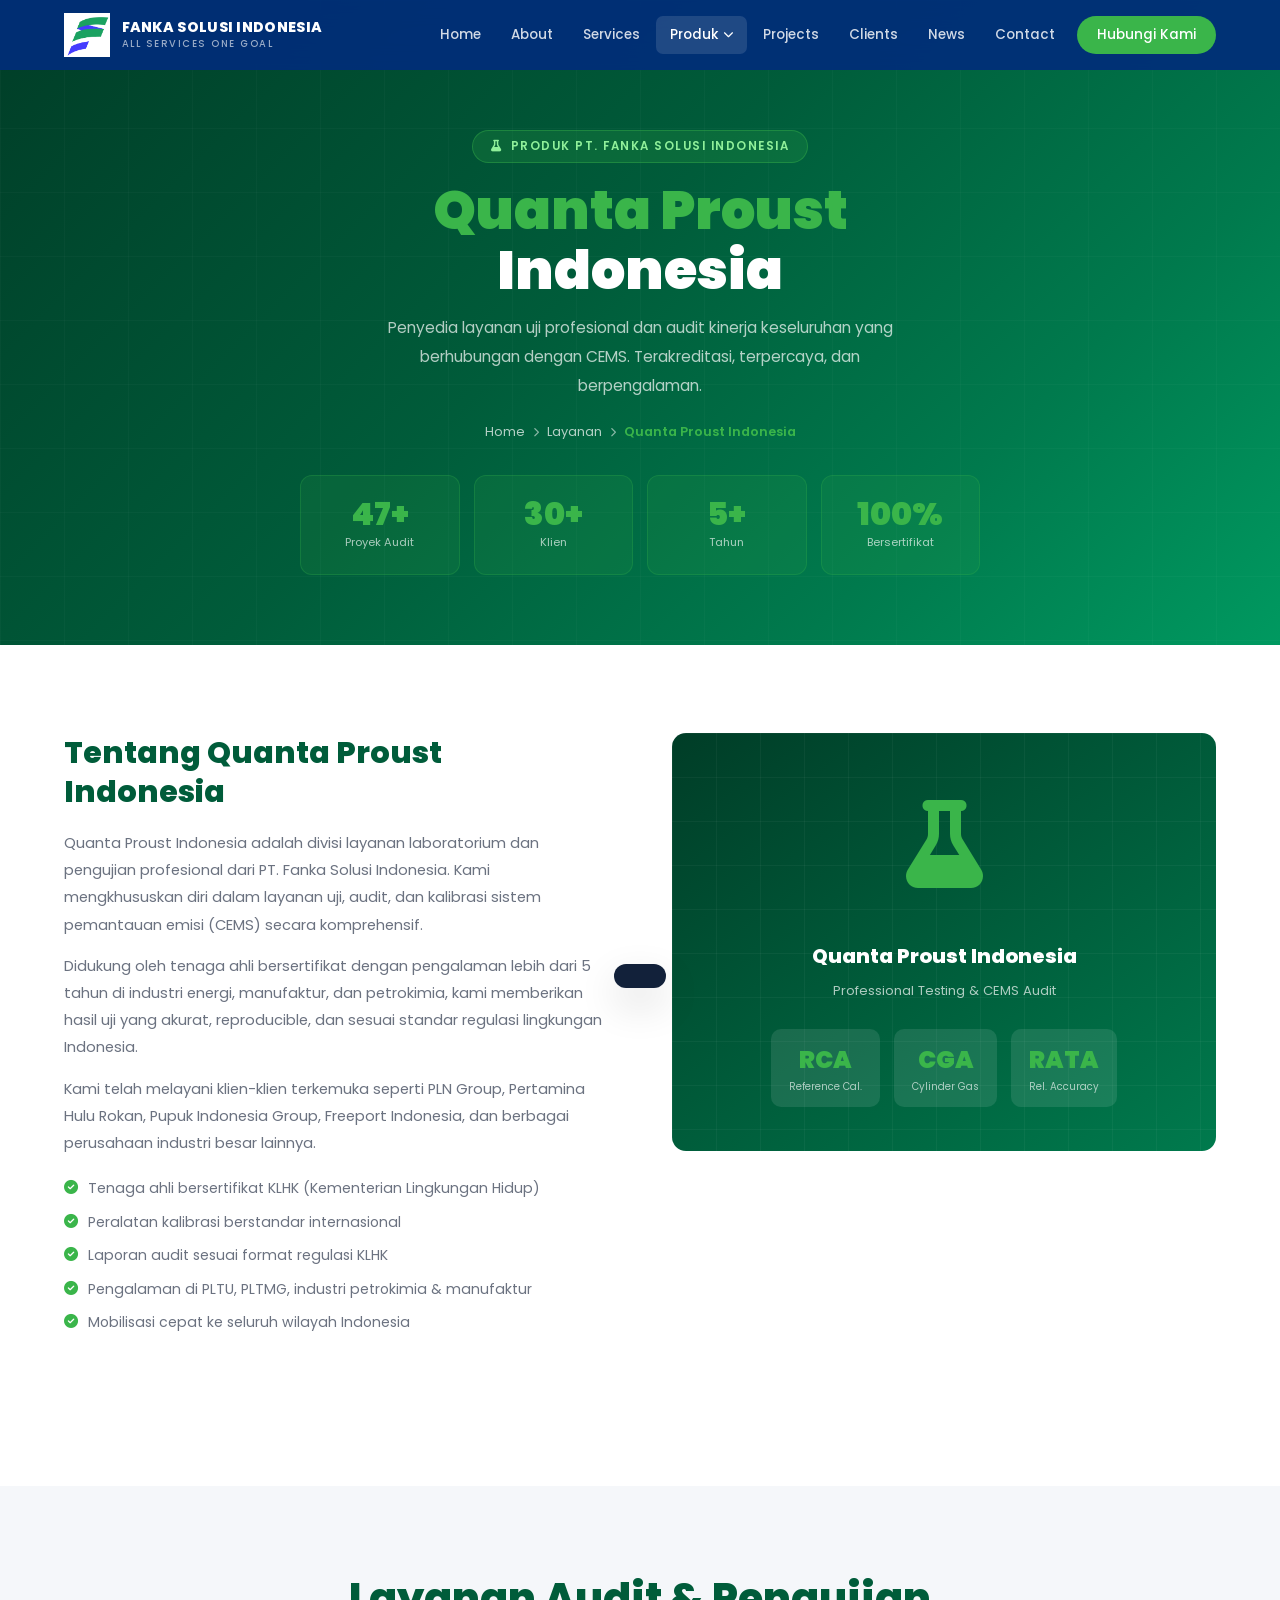
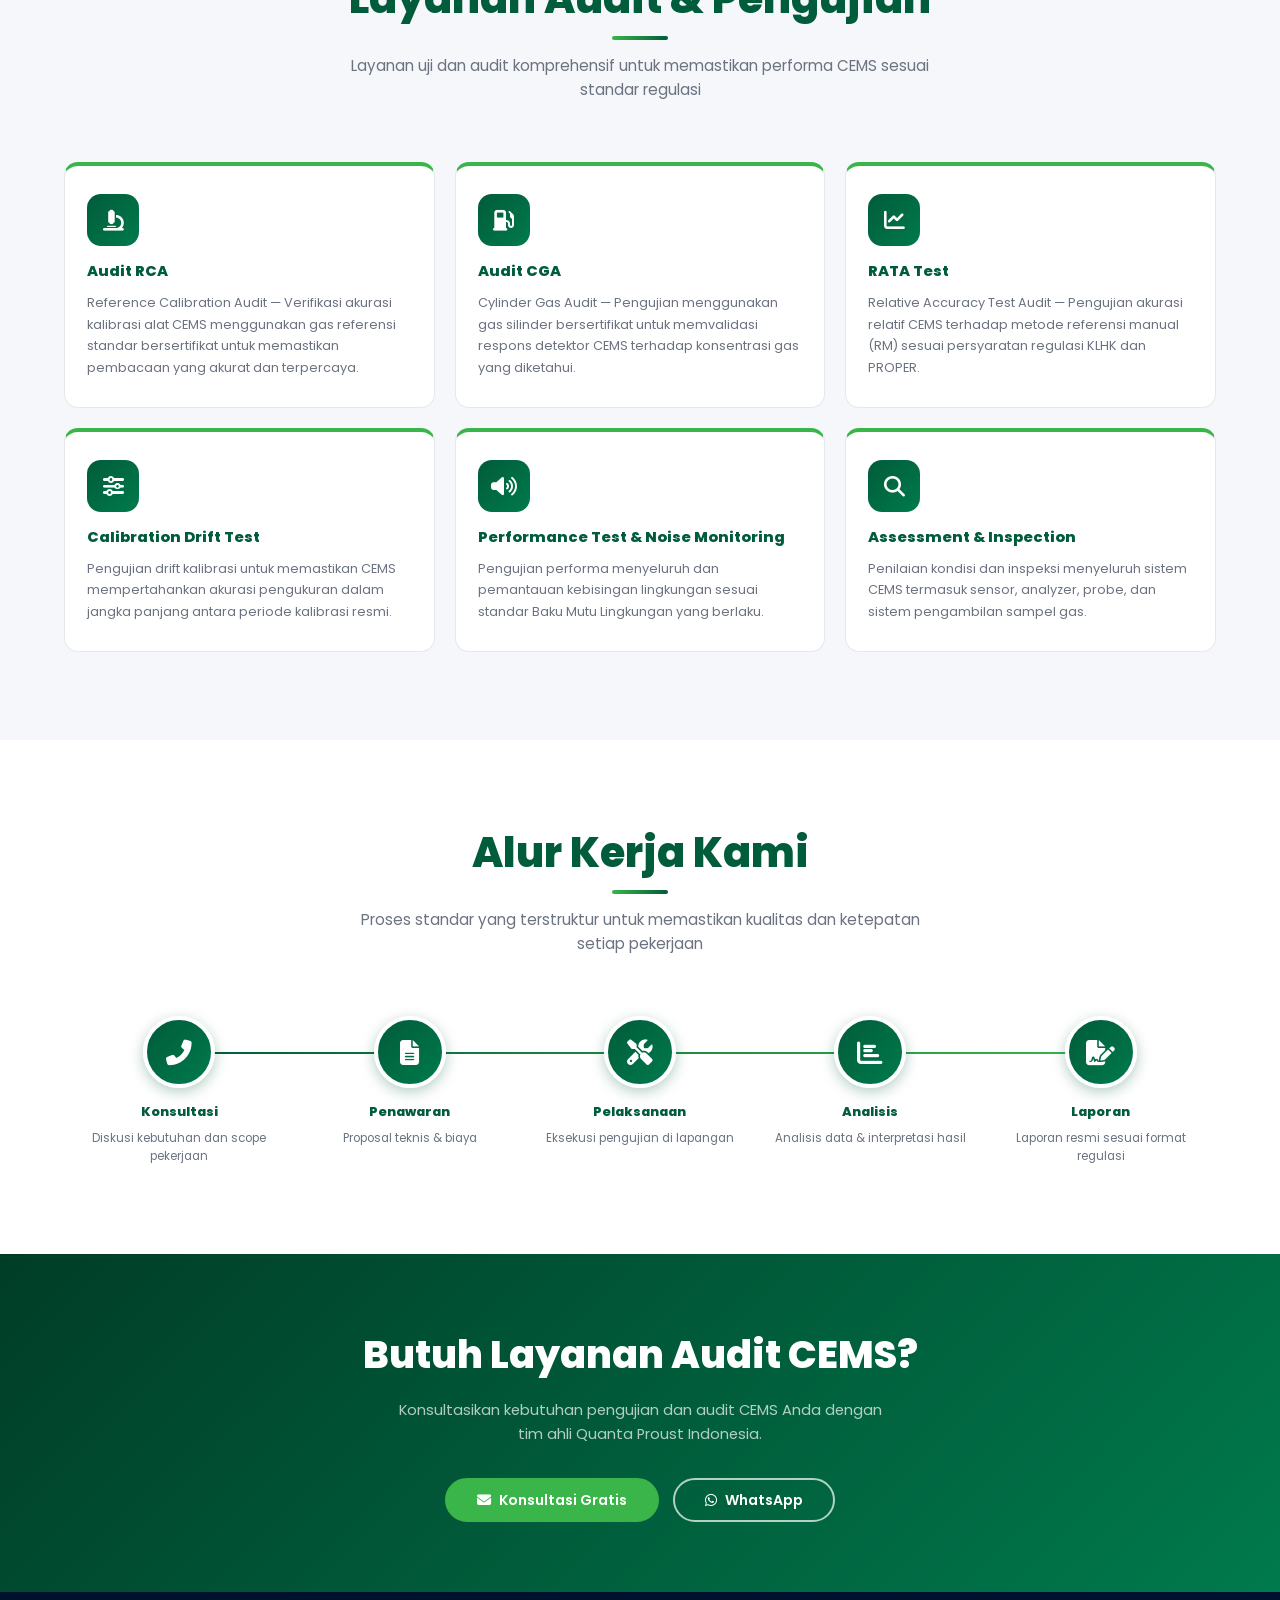
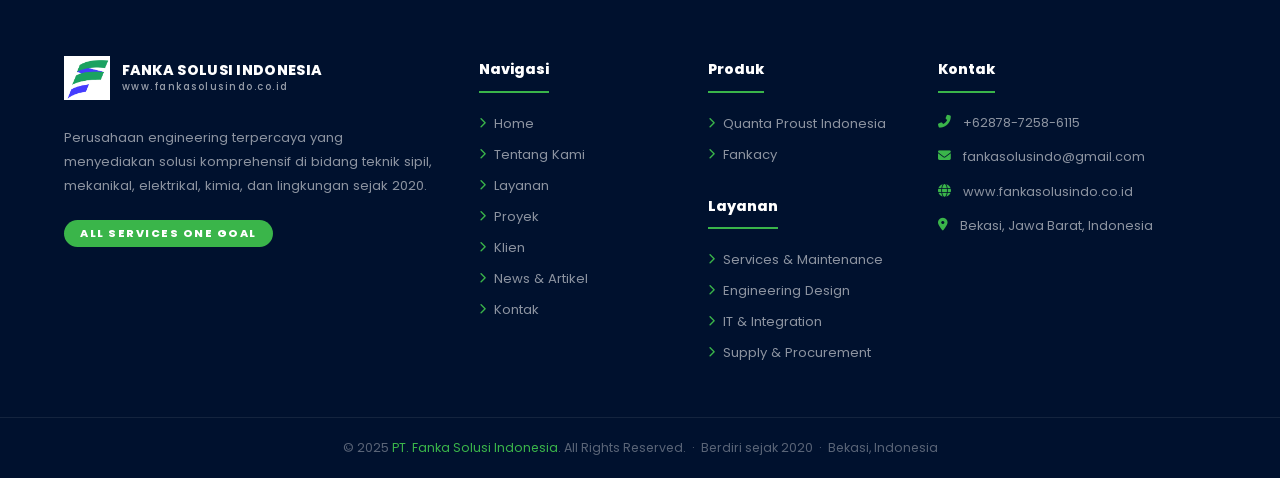
<file: quanta-proust.html>
<!DOCTYPE html>
<html lang="id">
<head>
    <meta charset="UTF-8">
    <meta name="viewport" content="width=device-width, initial-scale=1.0">
    <meta name="description" content="Quanta Proust Indonesia - Penyedia layanan uji profesional dan audit kinerja CEMS. Lab terakreditasi, tenaga ahli bersertifikat.">
    <title>Quanta Proust Indonesia | Lab Uji &amp; Audit CEMS</title>
    <link rel="preconnect" href="https://fonts.googleapis.com">
    <link rel="preconnect" href="https://fonts.gstatic.com" crossorigin>
    <link href="https://fonts.googleapis.com/css2?family=Poppins:wght@300;400;500;600;700;800;900&display=swap" rel="stylesheet">
    <link rel="stylesheet" href="https://cdnjs.cloudflare.com/ajax/libs/font-awesome/6.5.0/css/all.min.css">
    <link rel="stylesheet" href="css/style.css">
    <style>
        :root {
            --qp-primary:  #005c3a;
            --qp-light:    #007a4d;
            --qp-accent:   #3AB54A;
        }
        .qp-badge { background:rgba(58,181,74,0.18) !important; border-color:rgba(58,181,74,0.4) !important; color:#90f09a !important; }
        .qp-stat { background:rgba(58,181,74,0.12); border:1px solid rgba(58,181,74,0.25); border-radius:12px; padding:22px 18px; text-align:center; }
        .qp-stat-num { font-size:2rem; font-weight:900; color:var(--qp-accent); line-height:1; }
        .qp-stat-lbl { font-size:0.7rem; color:rgba(255,255,255,0.65); margin-top:4px; }
        .audit-type-grid { display:grid; grid-template-columns:repeat(3,1fr); gap:20px; }
        .audit-card {
            background:#fff;
            border:1px solid var(--border);
            border-radius:var(--radius);
            padding:28px 22px;
            border-top:4px solid var(--qp-accent);
            transition:var(--transition);
        }
        .audit-card:hover { transform:translateY(-6px); box-shadow:var(--shadow-md); }
        .audit-card .a-icon { width:52px;height:52px;background:linear-gradient(135deg,var(--qp-primary),var(--qp-light));border-radius:14px;display:flex;align-items:center;justify-content:center;color:#fff;font-size:1.3rem;margin-bottom:14px; }
        .audit-card h4 { font-size:0.92rem;font-weight:800;color:var(--qp-primary);margin-bottom:8px; }
        .audit-card p { font-size:0.8rem;color:var(--text-gray);line-height:1.7; }
        .process-steps { display:grid;grid-template-columns:repeat(5,1fr);gap:0;position:relative; }
        .process-steps::before { content:'';position:absolute;top:36px;left:10%;right:10%;height:2px;background:linear-gradient(90deg,var(--qp-primary),var(--qp-accent));z-index:0; }
        .step { text-align:center;position:relative;z-index:1; }
        .step-num { width:72px;height:72px;background:linear-gradient(135deg,var(--qp-primary),var(--qp-light));border-radius:50%;display:flex;align-items:center;justify-content:center;margin:0 auto 14px;font-size:1.6rem;color:#fff;border:4px solid #fff;box-shadow:0 4px 14px rgba(0,92,58,0.3); }
        .step h4 { font-size:0.8rem;font-weight:800;color:var(--qp-primary);margin-bottom:6px; }
        .step p { font-size:0.72rem;color:var(--text-gray);line-height:1.6;padding:0 8px; }
        @media(max-width:768px){ .audit-type-grid { grid-template-columns:repeat(2,1fr); } .process-steps { grid-template-columns:1fr; } .process-steps::before { display:none; } }
        @media(max-width:480px){ .audit-type-grid { grid-template-columns:1fr; } }
    </style>
</head>
<body>

    <!-- Page Hero -->
    <section class="page-hero prod-page-hero qp" aria-label="Quanta Proust hero">
        <div class="container page-hero-inner">
            <div class="ph-badge qp-badge"><i class="fas fa-flask"></i> PRODUK PT. FANKA SOLUSI INDONESIA</div>
            <h1><span class="hl">Quanta Proust</span><br>Indonesia</h1>
            <p>Penyedia layanan uji profesional dan audit kinerja keseluruhan yang berhubungan dengan CEMS. Terakreditasi, terpercaya, dan berpengalaman.</p>
            <div class="breadcrumb">
                <a href="index.html">Home</a>
                <i class="fas fa-chevron-right"></i>
                <a href="services.html">Layanan</a>
                <i class="fas fa-chevron-right"></i>
                <span>Quanta Proust Indonesia</span>
            </div>
            <div style="display:grid;grid-template-columns:repeat(4,1fr);gap:14px;max-width:680px;margin:32px auto 0;">
                <div class="qp-stat"><div class="qp-stat-num">47+</div><div class="qp-stat-lbl">Proyek Audit</div></div>
                <div class="qp-stat"><div class="qp-stat-num">30+</div><div class="qp-stat-lbl">Klien</div></div>
                <div class="qp-stat"><div class="qp-stat-num">5+</div><div class="qp-stat-lbl">Tahun</div></div>
                <div class="qp-stat"><div class="qp-stat-num">100%</div><div class="qp-stat-lbl">Bersertifikat</div></div>
            </div>
        </div>
    </section>

    <!-- About QP -->
    <section class="sec" style="background:#fff;">
        <div class="container">
            <div class="about-grid">
                <div class="about-text reveal-l">
                    <h3 style="color:#005c3a;">Tentang Quanta Proust Indonesia</h3>
                    <p>Quanta Proust Indonesia adalah divisi layanan laboratorium dan pengujian profesional dari PT. Fanka Solusi Indonesia. Kami mengkhususkan diri dalam layanan uji, audit, dan kalibrasi sistem pemantauan emisi (CEMS) secara komprehensif.</p>
                    <p>Didukung oleh tenaga ahli bersertifikat dengan pengalaman lebih dari 5 tahun di industri energi, manufaktur, dan petrokimia, kami memberikan hasil uji yang akurat, reproducible, dan sesuai standar regulasi lingkungan Indonesia.</p>
                    <p>Kami telah melayani klien-klien terkemuka seperti PLN Group, Pertamina Hulu Rokan, Pupuk Indonesia Group, Freeport Indonesia, dan berbagai perusahaan industri besar lainnya.</p>
                    <ul class="check-list">
                        <li><i class="fas fa-check-circle" style="color:#3AB54A;"></i><span>Tenaga ahli bersertifikat KLHK (Kementerian Lingkungan Hidup)</span></li>
                        <li><i class="fas fa-check-circle" style="color:#3AB54A;"></i><span>Peralatan kalibrasi berstandar internasional</span></li>
                        <li><i class="fas fa-check-circle" style="color:#3AB54A;"></i><span>Laporan audit sesuai format regulasi KLHK</span></li>
                        <li><i class="fas fa-check-circle" style="color:#3AB54A;"></i><span>Pengalaman di PLTU, PLTMG, industri petrokimia &amp; manufaktur</span></li>
                        <li><i class="fas fa-check-circle" style="color:#3AB54A;"></i><span>Mobilisasi cepat ke seluruh wilayah Indonesia</span></li>
                    </ul>
                </div>
                <div class="about-visual reveal-r" style="background:linear-gradient(145deg,#003d27,#007a4d);">
                    <div class="main-icon"><i class="fas fa-flask"></i></div>
                    <h3>Quanta Proust Indonesia</h3>
                    <div class="sub-text">Professional Testing &amp; CEMS Audit</div>
                    <div class="mini-stats">
                        <div class="mini-stat"><div class="mn">RCA</div><div class="ml">Reference Cal.</div></div>
                        <div class="mini-stat"><div class="mn">CGA</div><div class="ml">Cylinder Gas</div></div>
                        <div class="mini-stat"><div class="mn">RATA</div><div class="ml">Rel. Accuracy</div></div>
                    </div>
                </div>
            </div>
        </div>
    </section>

    <!-- Audit Services -->
    <section class="sec" style="background:var(--bg);">
        <div class="container">
            <div class="sec-title reveal">
                <h2 style="color:#005c3a;">Layanan Audit &amp; Pengujian <span class="underline-bar" style="background:linear-gradient(90deg,#3AB54A,#005c3a);"></span></h2>
                <p>Layanan uji dan audit komprehensif untuk memastikan performa CEMS sesuai standar regulasi</p>
            </div>
            <div class="audit-type-grid">
                <div class="audit-card reveal d1">
                    <div class="a-icon"><i class="fas fa-microscope"></i></div>
                    <h4>Audit RCA</h4>
                    <p>Reference Calibration Audit — Verifikasi akurasi kalibrasi alat CEMS menggunakan gas referensi standar bersertifikat untuk memastikan pembacaan yang akurat dan terpercaya.</p>
                </div>
                <div class="audit-card reveal d2">
                    <div class="a-icon"><i class="fas fa-gas-pump"></i></div>
                    <h4>Audit CGA</h4>
                    <p>Cylinder Gas Audit — Pengujian menggunakan gas silinder bersertifikat untuk memvalidasi respons detektor CEMS terhadap konsentrasi gas yang diketahui.</p>
                </div>
                <div class="audit-card reveal d3">
                    <div class="a-icon"><i class="fas fa-chart-line"></i></div>
                    <h4>RATA Test</h4>
                    <p>Relative Accuracy Test Audit — Pengujian akurasi relatif CEMS terhadap metode referensi manual (RM) sesuai persyaratan regulasi KLHK dan PROPER.</p>
                </div>
                <div class="audit-card reveal d1">
                    <div class="a-icon"><i class="fas fa-sliders-h"></i></div>
                    <h4>Calibration Drift Test</h4>
                    <p>Pengujian drift kalibrasi untuk memastikan CEMS mempertahankan akurasi pengukuran dalam jangka panjang antara periode kalibrasi resmi.</p>
                </div>
                <div class="audit-card reveal d2">
                    <div class="a-icon"><i class="fas fa-volume-up"></i></div>
                    <h4>Performance Test &amp; Noise Monitoring</h4>
                    <p>Pengujian performa menyeluruh dan pemantauan kebisingan lingkungan sesuai standar Baku Mutu Lingkungan yang berlaku.</p>
                </div>
                <div class="audit-card reveal d3">
                    <div class="a-icon"><i class="fas fa-search"></i></div>
                    <h4>Assessment &amp; Inspection</h4>
                    <p>Penilaian kondisi dan inspeksi menyeluruh sistem CEMS termasuk sensor, analyzer, probe, dan sistem pengambilan sampel gas.</p>
                </div>
            </div>
        </div>
    </section>

    <!-- Process -->
    <section class="sec" style="background:#fff;">
        <div class="container">
            <div class="sec-title reveal">
                <h2 style="color:#005c3a;">Alur Kerja Kami <span class="underline-bar" style="background:linear-gradient(90deg,#3AB54A,#005c3a);"></span></h2>
                <p>Proses standar yang terstruktur untuk memastikan kualitas dan ketepatan setiap pekerjaan</p>
            </div>
            <div class="process-steps reveal">
                <div class="step">
                    <div class="step-num"><i class="fas fa-phone-alt"></i></div>
                    <h4>Konsultasi</h4>
                    <p>Diskusi kebutuhan dan scope pekerjaan</p>
                </div>
                <div class="step">
                    <div class="step-num"><i class="fas fa-file-alt"></i></div>
                    <h4>Penawaran</h4>
                    <p>Proposal teknis &amp; biaya</p>
                </div>
                <div class="step">
                    <div class="step-num"><i class="fas fa-tools"></i></div>
                    <h4>Pelaksanaan</h4>
                    <p>Eksekusi pengujian di lapangan</p>
                </div>
                <div class="step">
                    <div class="step-num"><i class="fas fa-chart-bar"></i></div>
                    <h4>Analisis</h4>
                    <p>Analisis data &amp; interpretasi hasil</p>
                </div>
                <div class="step">
                    <div class="step-num"><i class="fas fa-file-signature"></i></div>
                    <h4>Laporan</h4>
                    <p>Laporan resmi sesuai format regulasi</p>
                </div>
            </div>
        </div>
    </section>

    <!-- CTA -->
    <section style="background:linear-gradient(135deg,#003d27,#007a4d);padding:70px 0;">
        <div class="container" style="text-align:center;">
            <div class="reveal">
                <h2 style="color:#fff;font-size:clamp(1.5rem,4vw,2.4rem);font-weight:800;margin-bottom:14px;">Butuh Layanan Audit CEMS?</h2>
                <p style="color:rgba(255,255,255,0.7);max-width:500px;margin:0 auto 32px;font-size:0.92rem;">Konsultasikan kebutuhan pengujian dan audit CEMS Anda dengan tim ahli Quanta Proust Indonesia.</p>
                <div style="display:flex;gap:14px;justify-content:center;flex-wrap:wrap;">
                    <a href="contact.html" class="btn btn-green"><i class="fas fa-envelope"></i> Konsultasi Gratis</a>
                    <a href="https://wa.me/6287872586115" target="_blank" rel="noopener noreferrer" class="btn btn-outline-white"><i class="fab fa-whatsapp"></i> WhatsApp</a>
                </div>
            </div>
        </div>
    </section>

    <script src="js/shared.js"></script>
</body>
</html>
</file>
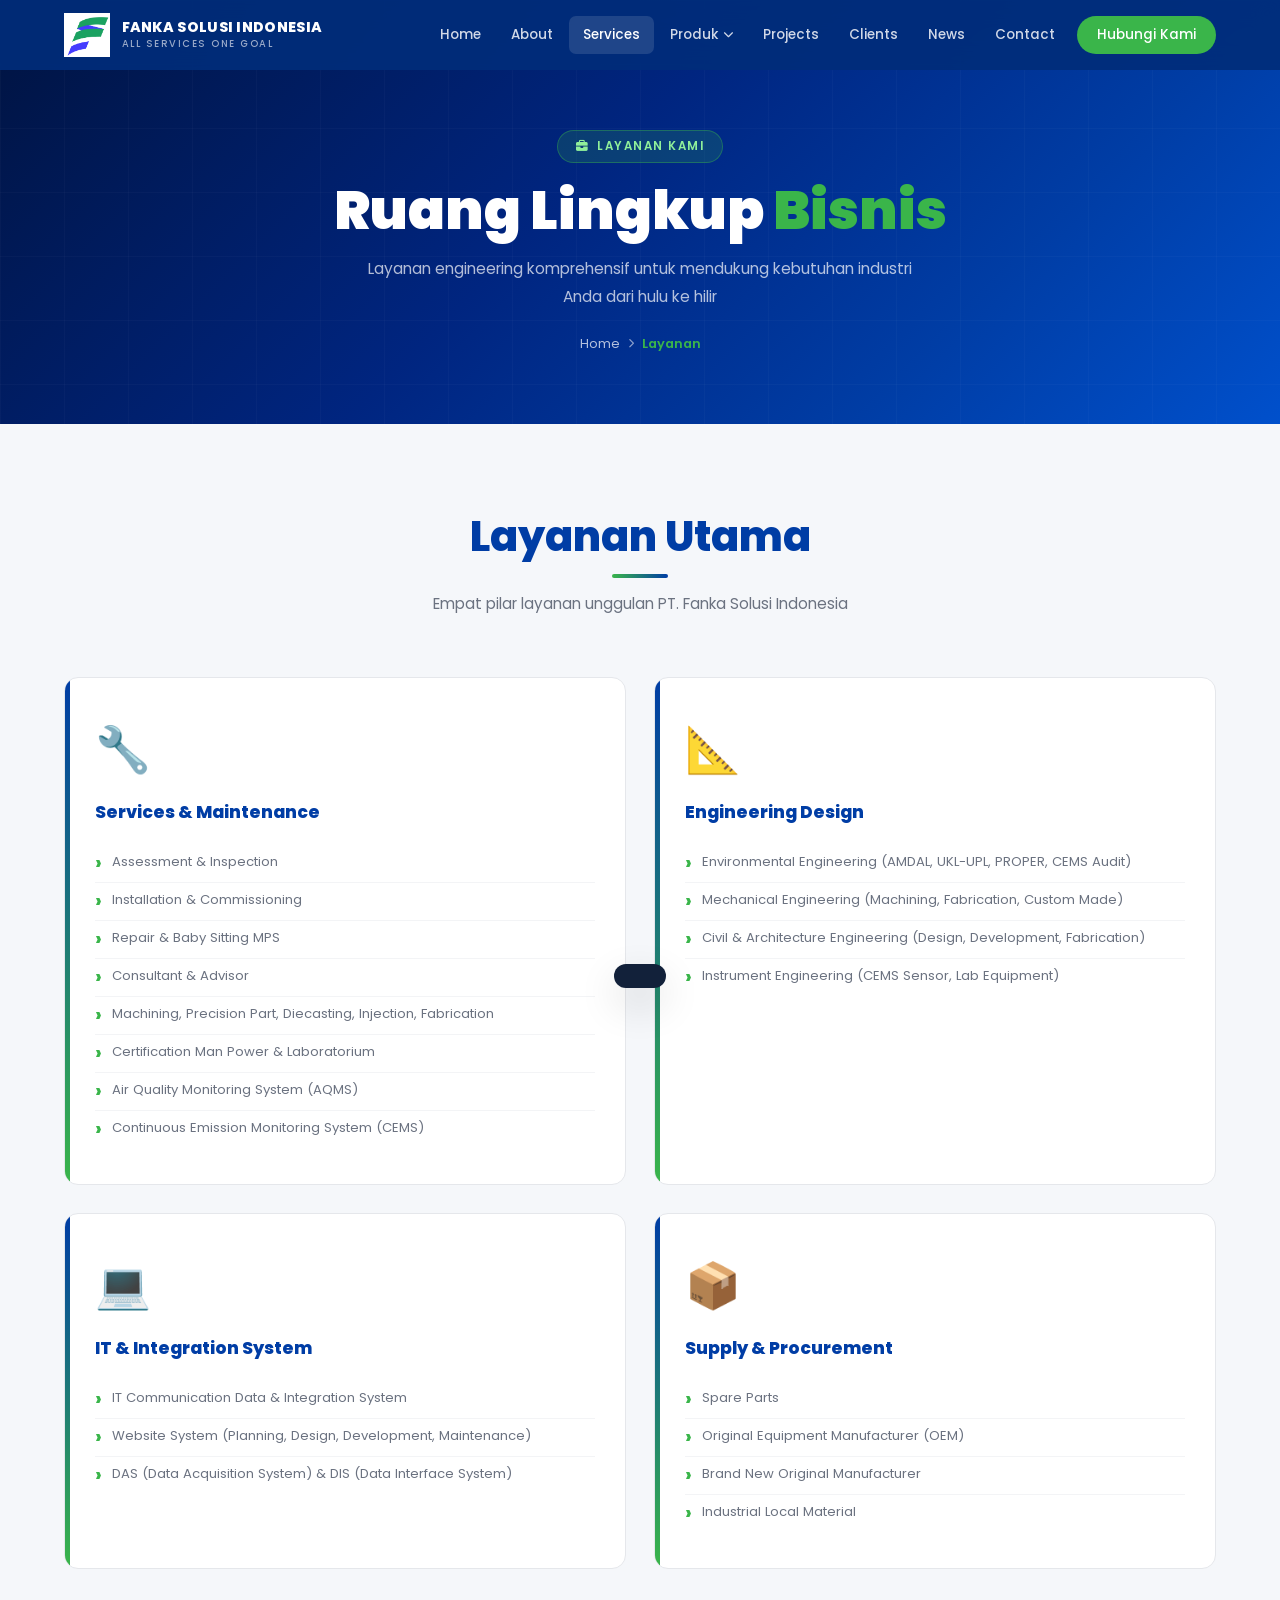
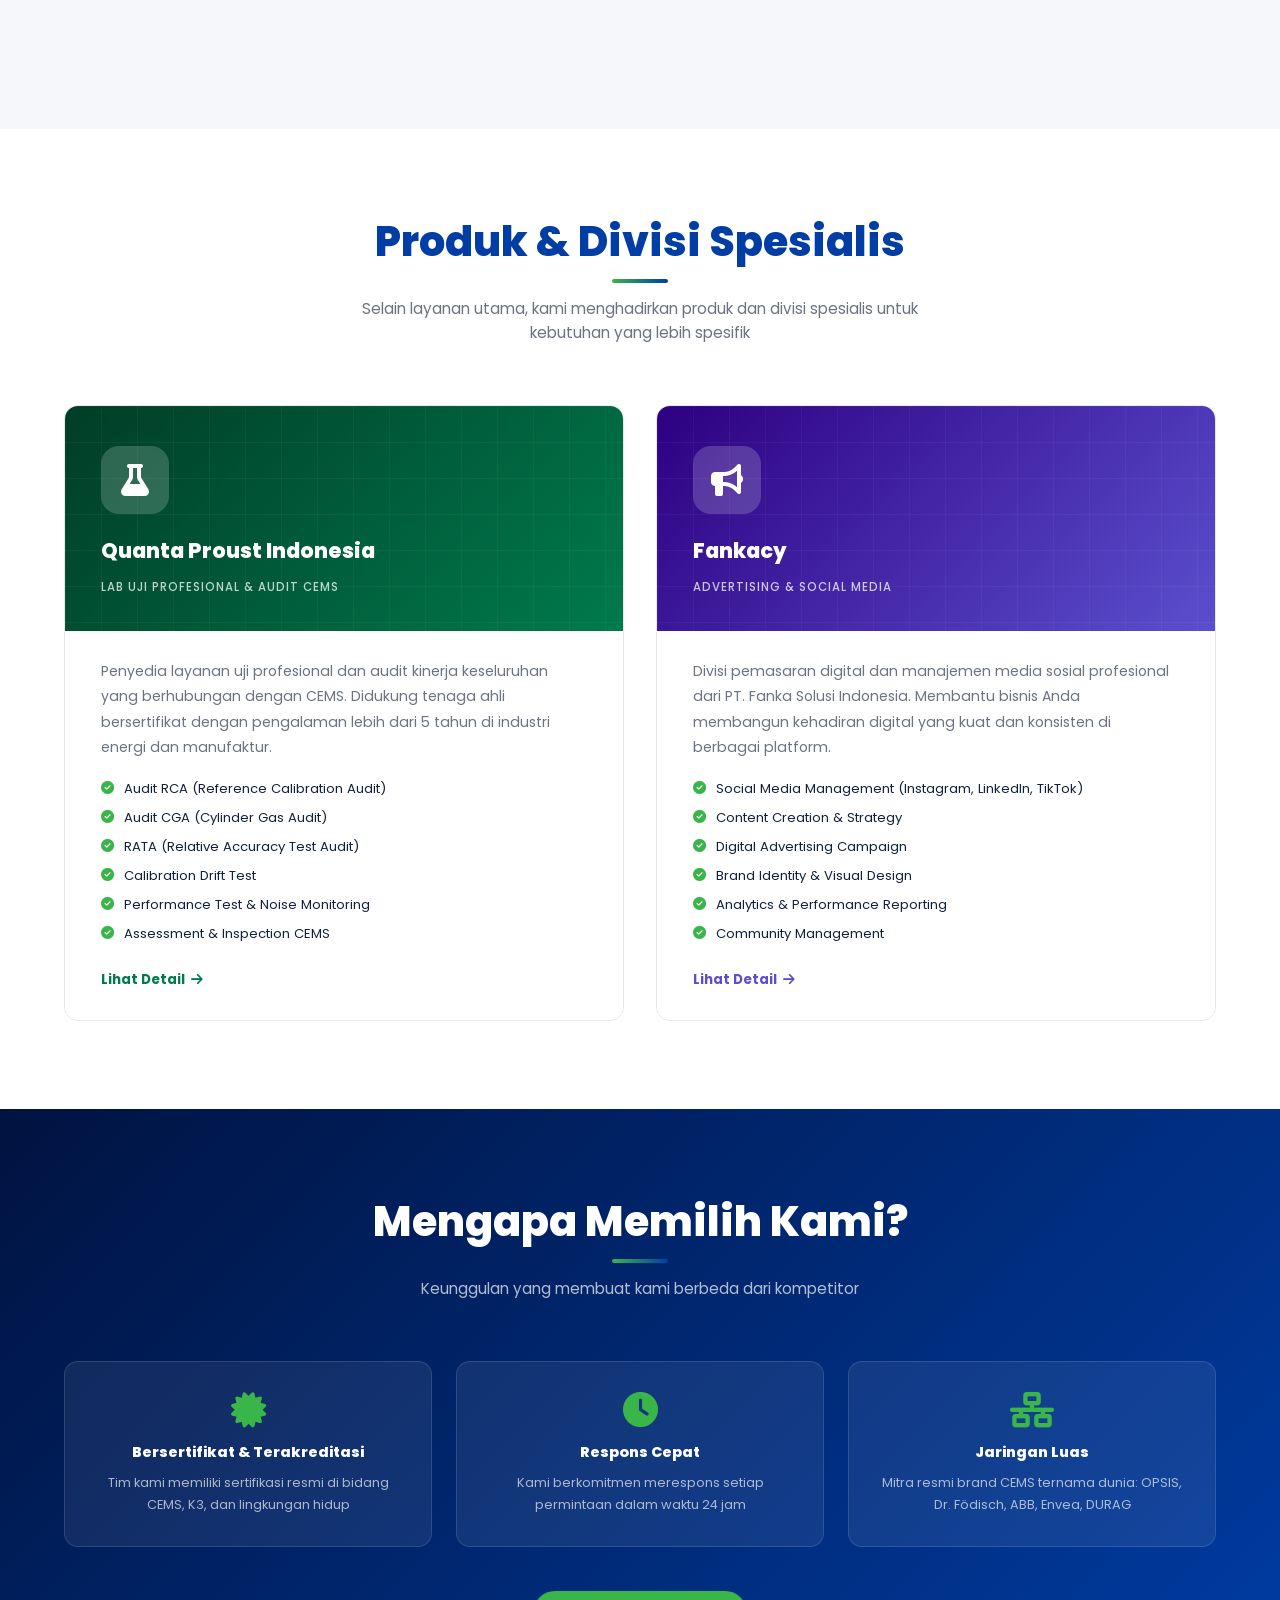
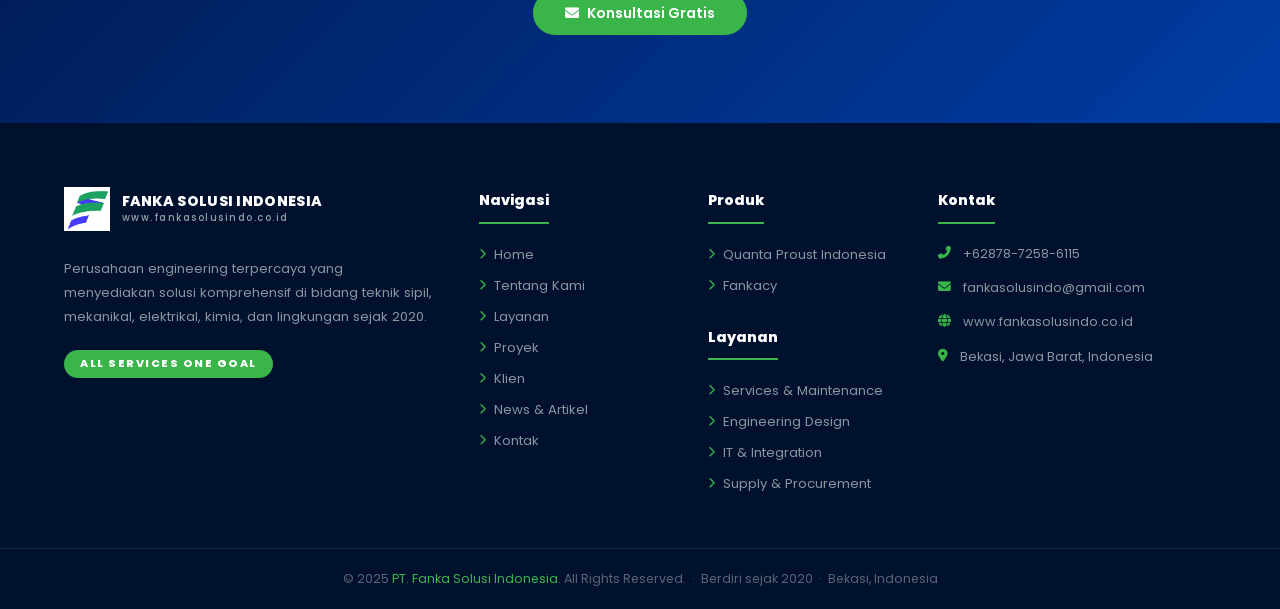
<file: services.html>
<!DOCTYPE html>
<html lang="id">
<head>
    <meta charset="UTF-8">
    <meta name="viewport" content="width=device-width, initial-scale=1.0">
    <meta name="description" content="Layanan PT. Fanka Solusi Indonesia - Services & Maintenance, Engineering Design, IT & Integration, Supply & Procurement.">
    <title>Layanan | PT. Fanka Solusi Indonesia</title>
    <link rel="preconnect" href="https://fonts.googleapis.com">
    <link rel="preconnect" href="https://fonts.gstatic.com" crossorigin>
    <link href="https://fonts.googleapis.com/css2?family=Poppins:wght@300;400;500;600;700;800;900&display=swap" rel="stylesheet">
    <link rel="stylesheet" href="https://cdnjs.cloudflare.com/ajax/libs/font-awesome/6.5.0/css/all.min.css">
    <link rel="stylesheet" href="css/style.css">
</head>
<body>

    <!-- Page Hero -->
    <section class="page-hero" aria-label="Page header">
        <div class="container page-hero-inner">
            <div class="ph-badge"><i class="fas fa-briefcase"></i> LAYANAN KAMI</div>
            <h1>Ruang Lingkup <span class="hl">Bisnis</span></h1>
            <p>Layanan engineering komprehensif untuk mendukung kebutuhan industri Anda dari hulu ke hilir</p>
            <div class="breadcrumb">
                <a href="index.html">Home</a>
                <i class="fas fa-chevron-right"></i>
                <span>Layanan</span>
            </div>
        </div>
    </section>

    <!-- Core Services -->
    <section class="sec" style="background:var(--bg);">
        <div class="container">
            <div class="sec-title reveal">
                <h2>Layanan Utama <span class="underline-bar"></span></h2>
                <p>Empat pilar layanan unggulan PT. Fanka Solusi Indonesia</p>
            </div>
            <div class="services-grid">
                <div class="svc-card reveal d1">
                    <span class="svc-emoji">🔧</span>
                    <h3>Services &amp; Maintenance</h3>
                    <ul class="svc-list">
                        <li>Assessment &amp; Inspection</li>
                        <li>Installation &amp; Commissioning</li>
                        <li>Repair &amp; Baby Sitting MPS</li>
                        <li>Consultant &amp; Advisor</li>
                        <li>Machining, Precision Part, Diecasting, Injection, Fabrication</li>
                        <li>Certification Man Power &amp; Laboratorium</li>
                        <li>Air Quality Monitoring System (AQMS)</li>
                        <li>Continuous Emission Monitoring System (CEMS)</li>
                    </ul>
                </div>
                <div class="svc-card reveal d2">
                    <span class="svc-emoji">📐</span>
                    <h3>Engineering Design</h3>
                    <ul class="svc-list">
                        <li>Environmental Engineering (AMDAL, UKL-UPL, PROPER, CEMS Audit)</li>
                        <li>Mechanical Engineering (Machining, Fabrication, Custom Made)</li>
                        <li>Civil &amp; Architecture Engineering (Design, Development, Fabrication)</li>
                        <li>Instrument Engineering (CEMS Sensor, Lab Equipment)</li>
                    </ul>
                </div>
                <div class="svc-card reveal d3">
                    <span class="svc-emoji">💻</span>
                    <h3>IT &amp; Integration System</h3>
                    <ul class="svc-list">
                        <li>IT Communication Data &amp; Integration System</li>
                        <li>Website System (Planning, Design, Development, Maintenance)</li>
                        <li>DAS (Data Acquisition System) &amp; DIS (Data Interface System)</li>
                    </ul>
                </div>
                <div class="svc-card reveal d4">
                    <span class="svc-emoji">📦</span>
                    <h3>Supply &amp; Procurement</h3>
                    <ul class="svc-list">
                        <li>Spare Parts</li>
                        <li>Original Equipment Manufacturer (OEM)</li>
                        <li>Brand New Original Manufacturer</li>
                        <li>Industrial Local Material</li>
                    </ul>
                </div>
            </div>
        </div>
    </section>

    <!-- Products / Subsidiaries -->
    <section class="sec products-section">
        <div class="container">
            <div class="sec-title reveal">
                <h2>Produk &amp; Divisi Spesialis <span class="underline-bar"></span></h2>
                <p>Selain layanan utama, kami menghadirkan produk dan divisi spesialis untuk kebutuhan yang lebih spesifik</p>
            </div>
            <div class="prod-grid">
                <!-- Quanta Proust -->
                <a href="quanta-proust.html" class="prod-card reveal d1">
                    <div class="prod-card-header" style="background:linear-gradient(135deg,#003d27,#007a4d);">
                        <div class="prod-icon"><i class="fas fa-flask"></i></div>
                        <h3>Quanta Proust Indonesia</h3>
                        <small>LAB UJI PROFESIONAL &amp; AUDIT CEMS</small>
                    </div>
                    <div class="prod-card-body">
                        <p>Penyedia layanan uji profesional dan audit kinerja keseluruhan yang berhubungan dengan CEMS. Didukung tenaga ahli bersertifikat dengan pengalaman lebih dari 5 tahun di industri energi dan manufaktur.</p>
                        <ul class="prod-features">
                            <li><i class="fas fa-check-circle"></i> Audit RCA (Reference Calibration Audit)</li>
                            <li><i class="fas fa-check-circle"></i> Audit CGA (Cylinder Gas Audit)</li>
                            <li><i class="fas fa-check-circle"></i> RATA (Relative Accuracy Test Audit)</li>
                            <li><i class="fas fa-check-circle"></i> Calibration Drift Test</li>
                            <li><i class="fas fa-check-circle"></i> Performance Test &amp; Noise Monitoring</li>
                            <li><i class="fas fa-check-circle"></i> Assessment &amp; Inspection CEMS</li>
                        </ul>
                        <span class="prod-link" style="color:#007a4d;">Lihat Detail <i class="fas fa-arrow-right"></i></span>
                    </div>
                </a>
                <!-- Fankacy -->
                <a href="fankacy.html" class="prod-card reveal d2">
                    <div class="prod-card-header" style="background:linear-gradient(135deg,#2d0080,#5B4FCF);">
                        <div class="prod-icon"><i class="fas fa-bullhorn"></i></div>
                        <h3>Fankacy</h3>
                        <small>ADVERTISING &amp; SOCIAL MEDIA</small>
                    </div>
                    <div class="prod-card-body">
                        <p>Divisi pemasaran digital dan manajemen media sosial profesional dari PT. Fanka Solusi Indonesia. Membantu bisnis Anda membangun kehadiran digital yang kuat dan konsisten di berbagai platform.</p>
                        <ul class="prod-features">
                            <li><i class="fas fa-check-circle"></i> Social Media Management (Instagram, LinkedIn, TikTok)</li>
                            <li><i class="fas fa-check-circle"></i> Content Creation &amp; Strategy</li>
                            <li><i class="fas fa-check-circle"></i> Digital Advertising Campaign</li>
                            <li><i class="fas fa-check-circle"></i> Brand Identity &amp; Visual Design</li>
                            <li><i class="fas fa-check-circle"></i> Analytics &amp; Performance Reporting</li>
                            <li><i class="fas fa-check-circle"></i> Community Management</li>
                        </ul>
                        <span class="prod-link" style="color:#5B4FCF;">Lihat Detail <i class="fas fa-arrow-right"></i></span>
                    </div>
                </a>
            </div>
        </div>
    </section>

    <!-- Why Choose Us -->
    <section class="sec" style="background:linear-gradient(135deg,#001340,#003DA5);color:#fff;">
        <div class="container">
            <div class="sec-title reveal">
                <h2 style="color:#fff;">Mengapa Memilih Kami? <span class="underline-bar"></span></h2>
                <p style="color:rgba(255,255,255,0.7);">Keunggulan yang membuat kami berbeda dari kompetitor</p>
            </div>
            <div style="display:grid;grid-template-columns:repeat(3,1fr);gap:24px;" class="reveal">
                <div style="background:rgba(255,255,255,0.07);border:1px solid rgba(255,255,255,0.12);border-radius:14px;padding:30px 24px;text-align:center;">
                    <i class="fas fa-certificate" style="font-size:2.2rem;color:#3AB54A;margin-bottom:14px;display:block;"></i>
                    <h4 style="font-size:0.9rem;font-weight:800;margin-bottom:8px;">Bersertifikat &amp; Terakreditasi</h4>
                    <p style="font-size:0.8rem;color:rgba(255,255,255,0.65);line-height:1.7;">Tim kami memiliki sertifikasi resmi di bidang CEMS, K3, dan lingkungan hidup</p>
                </div>
                <div style="background:rgba(255,255,255,0.07);border:1px solid rgba(255,255,255,0.12);border-radius:14px;padding:30px 24px;text-align:center;">
                    <i class="fas fa-clock" style="font-size:2.2rem;color:#3AB54A;margin-bottom:14px;display:block;"></i>
                    <h4 style="font-size:0.9rem;font-weight:800;margin-bottom:8px;">Respons Cepat</h4>
                    <p style="font-size:0.8rem;color:rgba(255,255,255,0.65);line-height:1.7;">Kami berkomitmen merespons setiap permintaan dalam waktu 24 jam</p>
                </div>
                <div style="background:rgba(255,255,255,0.07);border:1px solid rgba(255,255,255,0.12);border-radius:14px;padding:30px 24px;text-align:center;">
                    <i class="fas fa-network-wired" style="font-size:2.2rem;color:#3AB54A;margin-bottom:14px;display:block;"></i>
                    <h4 style="font-size:0.9rem;font-weight:800;margin-bottom:8px;">Jaringan Luas</h4>
                    <p style="font-size:0.8rem;color:rgba(255,255,255,0.65);line-height:1.7;">Mitra resmi brand CEMS ternama dunia: OPSIS, Dr. Födisch, ABB, Envea, DURAG</p>
                </div>
            </div>
            <div style="text-align:center;margin-top:44px;" class="reveal">
                <a href="contact.html" class="btn btn-green"><i class="fas fa-envelope"></i> Konsultasi Gratis</a>
            </div>
        </div>
    </section>

    <script src="js/shared.js"></script>
</body>
</html>
</file>
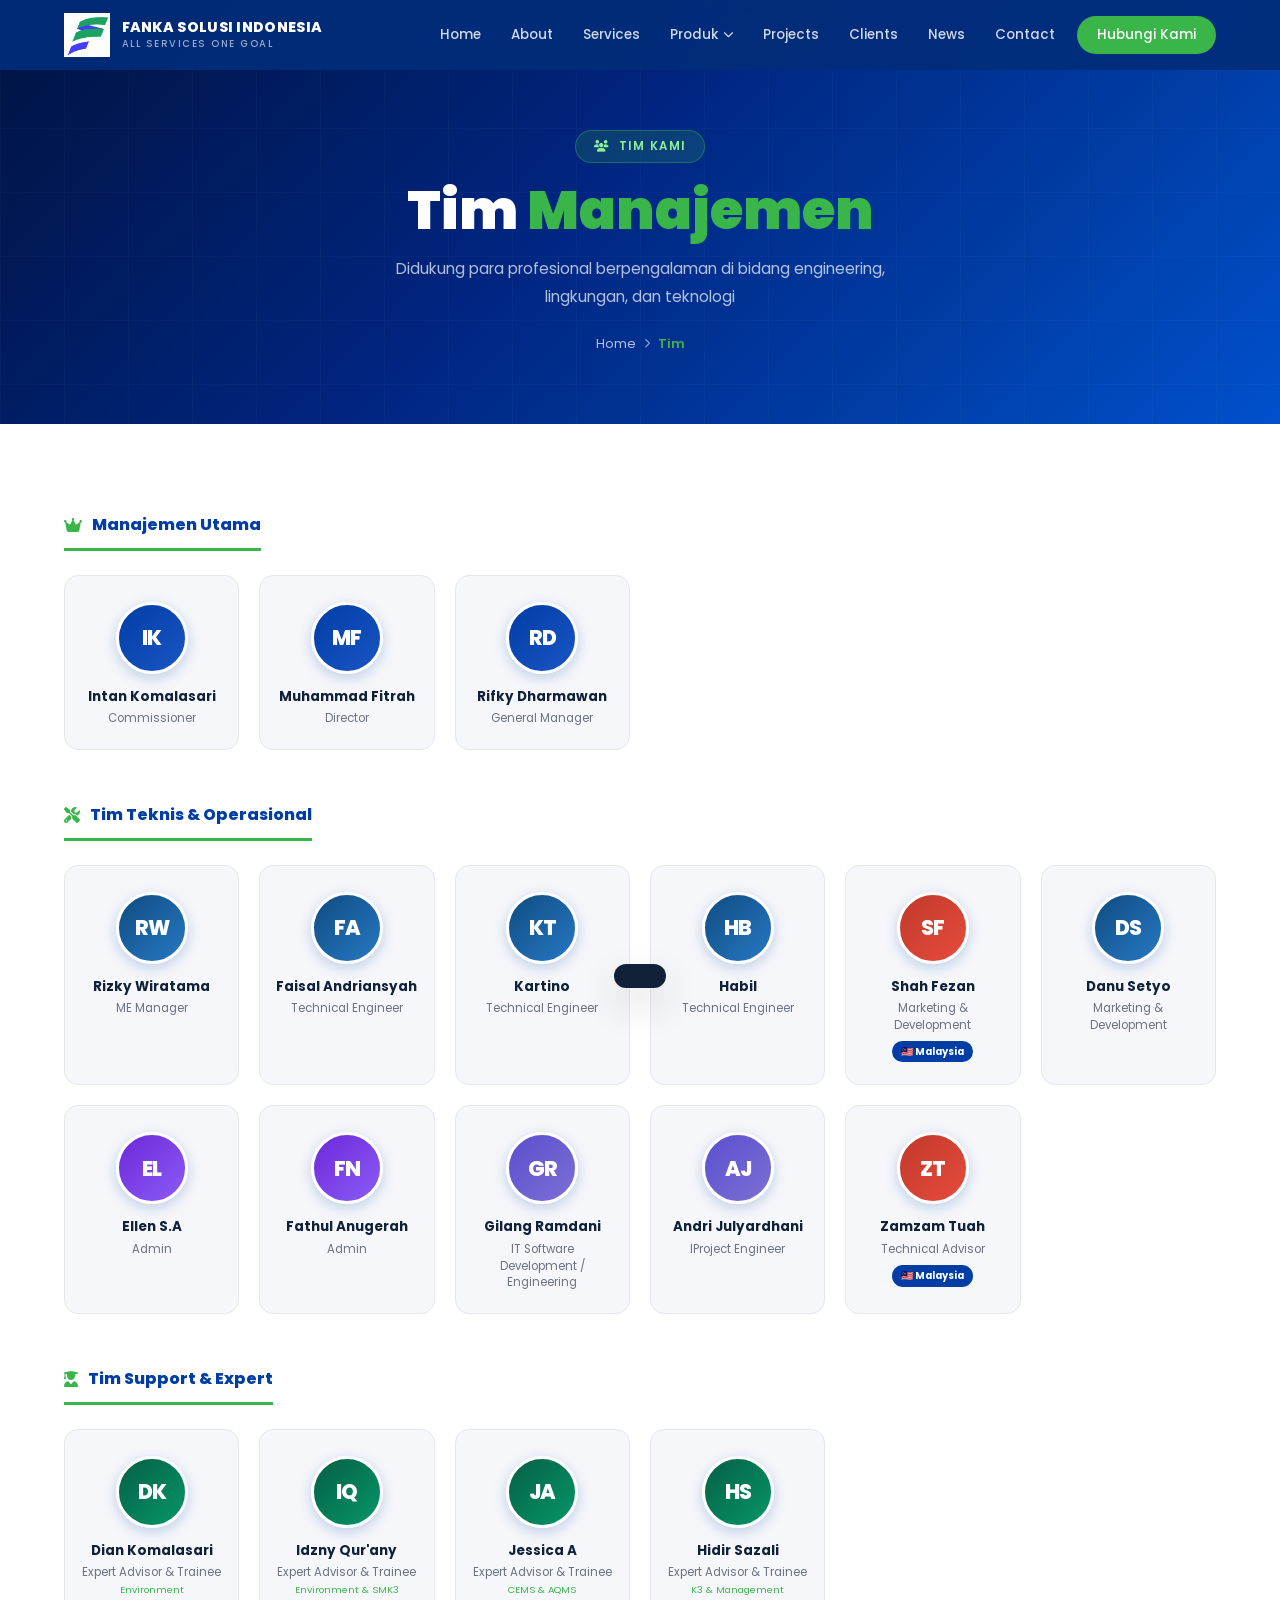
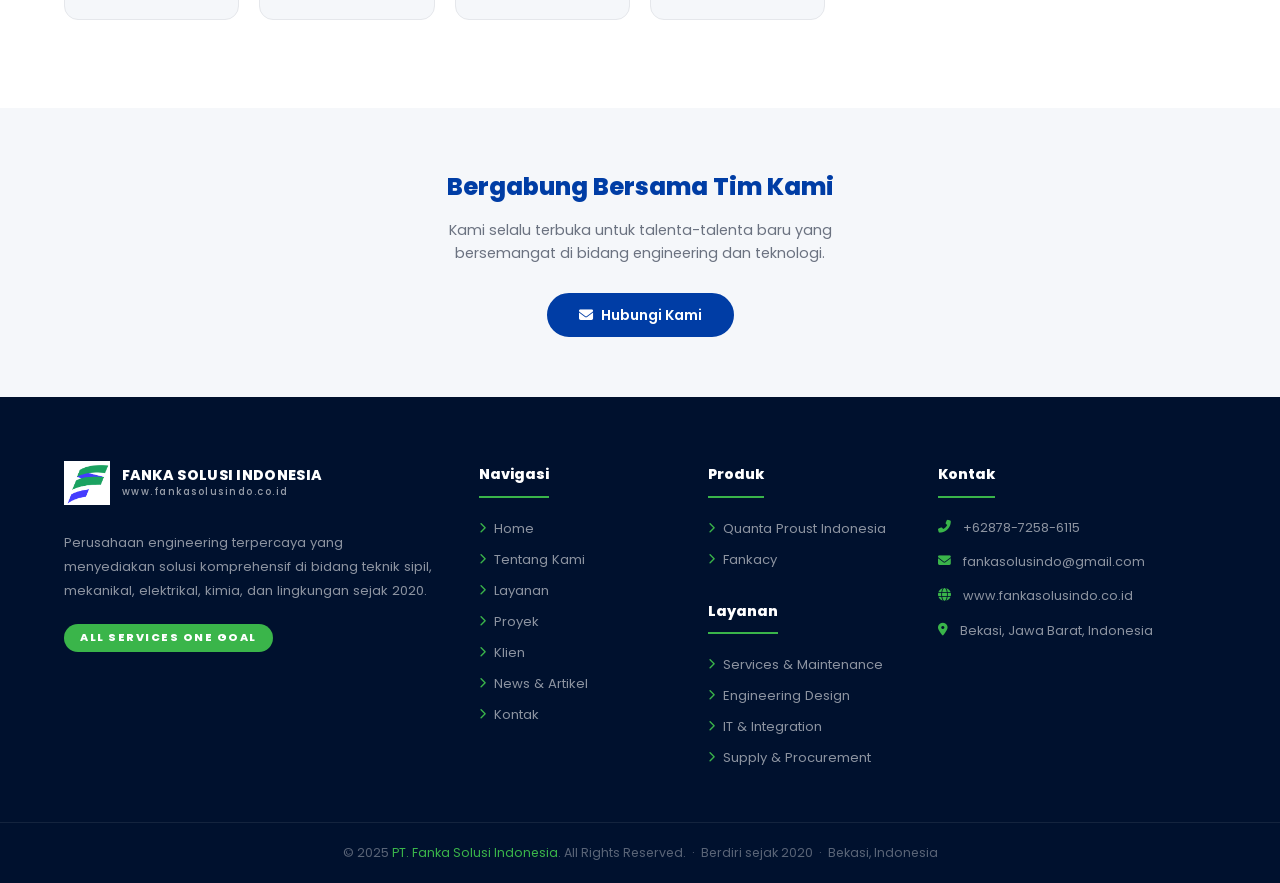
<file: team.html>
<!DOCTYPE html>
<html lang="id">
<head>
    <meta charset="UTF-8">
    <meta name="viewport" content="width=device-width, initial-scale=1.0">
    <meta name="description" content="Tim manajemen PT. Fanka Solusi Indonesia - profesional berpengalaman di bidang engineering, lingkungan, dan teknologi.">
    <title>Tim | PT. Fanka Solusi Indonesia</title>
    <link rel="preconnect" href="https://fonts.googleapis.com">
    <link rel="preconnect" href="https://fonts.gstatic.com" crossorigin>
    <link href="https://fonts.googleapis.com/css2?family=Poppins:wght@300;400;500;600;700;800;900&display=swap" rel="stylesheet">
    <link rel="stylesheet" href="https://cdnjs.cloudflare.com/ajax/libs/font-awesome/6.5.0/css/all.min.css">
    <link rel="stylesheet" href="css/style.css">
</head>
<body>

    <!-- Page Hero -->
    <section class="page-hero" aria-label="Page header">
        <div class="container page-hero-inner">
            <div class="ph-badge"><i class="fas fa-users"></i> TIM KAMI</div>
            <h1>Tim <span class="hl">Manajemen</span></h1>
            <p>Didukung para profesional berpengalaman di bidang engineering, lingkungan, dan teknologi</p>
            <div class="breadcrumb">
                <a href="index.html">Home</a>
                <i class="fas fa-chevron-right"></i>
                <span>Tim</span>
            </div>
        </div>
    </section>

    <!-- Team -->
    <section class="sec" style="background:#fff;">
        <div class="container">

            <!-- Manajemen Utama -->
            <div class="team-group reveal">
                <div class="tg-title"><i class="fas fa-crown"></i> Manajemen Utama</div>
                <div class="team-grid">
                    <div class="team-card">
                        <div class="team-av" style="background:linear-gradient(135deg,#003DA5,#1a56c4);">IK</div>
                        <div class="t-name">Intan Komalasari</div>
                        <div class="t-role">Commissioner</div>
                    </div>
                    <div class="team-card">
                        <div class="team-av" style="background:linear-gradient(135deg,#003DA5,#1a56c4);">MF</div>
                        <div class="t-name">Muhammad Fitrah</div>
                        <div class="t-role">Director</div>
                    </div>
                    <div class="team-card">
                        <div class="team-av" style="background:linear-gradient(135deg,#003DA5,#1a56c4);">RD</div>
                        <div class="t-name">Rifky Dharmawan</div>
                        <div class="t-role">General Manager</div>
                    </div>
                </div>
            </div>

            <!-- Teknis & Operasional -->
            <div class="team-group reveal">
                <div class="tg-title"><i class="fas fa-tools"></i> Tim Teknis &amp; Operasional</div>
                <div class="team-grid">
                    <div class="team-card">
                        <div class="team-av" style="background:linear-gradient(135deg,#0f4c81,#2778c4);">RW</div>
                        <div class="t-name">Rizky Wiratama</div>
                        <div class="t-role">ME Manager</div>
                    </div>
                    <div class="team-card">
                        <div class="team-av" style="background:linear-gradient(135deg,#0f4c81,#2778c4);">FA</div>
                        <div class="t-name">Faisal Andriansyah</div>
                        <div class="t-role">Technical Engineer</div>
                    </div>
                    <div class="team-card">
                        <div class="team-av" style="background:linear-gradient(135deg,#0f4c81,#2778c4);">KT</div>
                        <div class="t-name">Kartino</div>
                        <div class="t-role">Technical Engineer</div>
                    </div>
                    <div class="team-card">
                        <div class="team-av" style="background:linear-gradient(135deg,#0f4c81,#2778c4);">HB</div>
                        <div class="t-name">Habil</div>
                        <div class="t-role">Technical Engineer</div>
                    </div>
                    <div class="team-card">
                        <div class="team-av" style="background:linear-gradient(135deg,#c0392b,#e74c3c);">SF</div>
                        <div class="t-name">Shah Fezan</div>
                        <div class="t-role">Marketing &amp; Development</div>
                        <span class="t-country">🇲🇾 Malaysia</span>
                    </div>
                    <div class="team-card">
                        <div class="team-av" style="background:linear-gradient(135deg,#0f4c81,#2778c4);">DS</div>
                        <div class="t-name">Danu Setyo</div>
                        <div class="t-role">Marketing &amp; Development</div>
                    </div>
                    <div class="team-card">
                        <div class="team-av" style="background:linear-gradient(135deg,#6d28d9,#8b5cf6);">EL</div>
                        <div class="t-name">Ellen S.A</div>
                        <div class="t-role">Admin</div>
                    </div>
                    <div class="team-card">
                        <div class="team-av" style="background:linear-gradient(135deg,#6d28d9,#8b5cf6);">FN</div>
                        <div class="t-name">Fathul Anugerah</div>
                        <div class="t-role">Admin</div>
                    </div>
                    <div class="team-card">
                        <div class="team-av" style="background:linear-gradient(135deg,#5B4FCF,#7c6fd4);">GR</div>
                        <div class="t-name">Gilang Ramdani</div>
                        <div class="t-role">IT Software Development / Engineering</div>
                    </div>
                    <div class="team-card">
                        <div class="team-av" style="background:linear-gradient(135deg,#5B4FCF,#7c6fd4);">AJ</div>
                        <div class="t-name">Andri Julyardhani</div>
                        <div class="t-role">IProject Engineer</div>
                    </div>
                    <div class="team-card">
                        <div class="team-av" style="background:linear-gradient(135deg,#c0392b,#e74c3c);">ZT</div>
                        <div class="t-name">Zamzam Tuah</div>
                        <div class="t-role">Technical Advisor</div>
                        <span class="t-country">🇲🇾 Malaysia</span>
                    </div>
                </div>
            </div>

            <!-- Expert & Support -->
            <div class="team-group reveal">
                <div class="tg-title"><i class="fas fa-user-graduate"></i> Tim Support &amp; Expert</div>
                <div class="team-grid">
                    <div class="team-card">
                        <div class="team-av" style="background:linear-gradient(135deg,#065f46,#059669);">DK</div>
                        <div class="t-name">Dian Komalasari</div>
                        <div class="t-role">Expert Advisor &amp; Trainee<br><small style="color:var(--secondary);">Environment</small></div>
                    </div>
                    <div class="team-card">
                        <div class="team-av" style="background:linear-gradient(135deg,#065f46,#059669);">IQ</div>
                        <div class="t-name">Idzny Qur'any</div>
                        <div class="t-role">Expert Advisor &amp; Trainee<br><small style="color:var(--secondary);">Environment &amp; SMK3</small></div>
                    </div>
                    <div class="team-card">
                        <div class="team-av" style="background:linear-gradient(135deg,#065f46,#059669);">JA</div>
                        <div class="t-name">Jessica A</div>
                        <div class="t-role">Expert Advisor &amp; Trainee<br><small style="color:var(--secondary);">CEMS &amp; AQMS</small></div>
                    </div>
                    <div class="team-card">
                        <div class="team-av" style="background:linear-gradient(135deg,#065f46,#059669);">HS</div>
                        <div class="t-name">Hidir Sazali</div>
                        <div class="t-role">Expert Advisor &amp; Trainee<br><small style="color:var(--secondary);">K3 &amp; Management</small></div>
                    </div>
                </div>
            </div>

        </div>
    </section>

    <!-- CTA -->
    <section style="background:var(--bg);padding:60px 0;">
        <div class="container" style="text-align:center;">
            <div class="reveal">
                <h3 style="font-size:1.5rem;font-weight:800;color:var(--primary);margin-bottom:12px;">Bergabung Bersama Tim Kami</h3>
                <p style="color:var(--text-gray);max-width:480px;margin:0 auto 28px;font-size:0.9rem;">Kami selalu terbuka untuk talenta-talenta baru yang bersemangat di bidang engineering dan teknologi.</p>
                <a href="contact.html" class="btn btn-blue"><i class="fas fa-envelope"></i> Hubungi Kami</a>
            </div>
        </div>
    </section>

    <script src="js/shared.js"></script>
</body>
</html>
</file>
<file: css/style.css>
/* =============================
   CSS RESET & CUSTOM PROPERTIES
   ============================= */
*, *::before, *::after {
    box-sizing: border-box;
    margin: 0;
    padding: 0;
}

:root {
    --primary:        #003DA5;
    --primary-dark:   #002d7a;
    --primary-light:  #1a56c4;
    --secondary:      #3AB54A;
    --secondary-dark: #2d9a3c;
    --accent:         #5B4FCF;
    --text-light:     #FFFFFF;
    --bg:             #F5F7FA;
    --text-dark:      #12213a;
    --text-gray:      #6b7280;
    --border:         #e5e7eb;
    --shadow:         0 4px 12px rgba(0,0,0,0.08);
    --shadow-md:      0 8px 24px rgba(0,0,0,0.12);
    --shadow-lg:      0 16px 40px rgba(0,0,0,0.14);
    --radius:         14px;
    --radius-sm:      8px;
    --transition:     all 0.3s cubic-bezier(0.4,0,0.2,1);
}

html { scroll-behavior: smooth; }

body {
    font-family: 'Poppins', sans-serif;
    background: var(--bg);
    color: var(--text-dark);
    line-height: 1.6;
    overflow-x: hidden;
}

/* =============================
   UTILITY
   ============================= */
.container {
    max-width: 1200px;
    margin: 0 auto;
    padding: 0 24px;
}

.sec { padding: 88px 0; }

.sec-title {
    text-align: center;
    margin-bottom: 60px;
}
.sec-title h2 {
    font-size: clamp(1.8rem, 4vw, 2.6rem);
    font-weight: 800;
    color: var(--primary);
    line-height: 1.2;
    margin-bottom: 14px;
}
.sec-title h2 .underline-bar {
    display: block;
    width: 56px;
    height: 4px;
    background: linear-gradient(90deg, var(--secondary), var(--primary));
    border-radius: 2px;
    margin: 12px auto 0;
}
.sec-title p {
    color: var(--text-gray);
    font-size: 0.95rem;
    max-width: 580px;
    margin: 0 auto;
}

/* Buttons */
.btn {
    display: inline-flex;
    align-items: center;
    gap: 8px;
    padding: 13px 30px;
    border-radius: 50px;
    font-family: 'Poppins', sans-serif;
    font-size: 0.88rem;
    font-weight: 600;
    text-decoration: none;
    border: 2px solid transparent;
    cursor: pointer;
    transition: var(--transition);
    white-space: nowrap;
    line-height: 1;
}
.btn-green {
    background: var(--secondary);
    color: #fff;
    border-color: var(--secondary);
}
.btn-green:hover {
    background: var(--secondary-dark);
    border-color: var(--secondary-dark);
    transform: translateY(-3px);
    box-shadow: 0 8px 24px rgba(58,181,74,0.35);
}
.btn-outline-white {
    background: transparent;
    color: #fff;
    border-color: rgba(255,255,255,0.7);
}
.btn-outline-white:hover {
    background: #fff;
    color: var(--primary);
    border-color: #fff;
    transform: translateY(-3px);
}
.btn-blue {
    background: var(--primary);
    color: #fff;
    border-color: var(--primary);
}
.btn-blue:hover {
    background: var(--primary-dark);
    border-color: var(--primary-dark);
    transform: translateY(-3px);
    box-shadow: 0 8px 24px rgba(0,61,165,0.35);
}
.btn-outline-blue {
    background: transparent;
    color: var(--primary);
    border-color: var(--primary);
}
.btn-outline-blue:hover {
    background: var(--primary);
    color: #fff;
    transform: translateY(-3px);
}

/* Reveal Animations */
.reveal {
    opacity: 0;
    transform: translateY(36px);
    transition: opacity 0.65s ease, transform 0.65s ease;
}
.reveal.vis { opacity: 1; transform: translateY(0); }

.reveal-l {
    opacity: 0;
    transform: translateX(-36px);
    transition: opacity 0.65s ease, transform 0.65s ease;
}
.reveal-l.vis { opacity: 1; transform: translateX(0); }

.reveal-r {
    opacity: 0;
    transform: translateX(36px);
    transition: opacity 0.65s ease, transform 0.65s ease;
}
.reveal-r.vis { opacity: 1; transform: translateX(0); }

.d1 { transition-delay: 0.1s; }
.d2 { transition-delay: 0.2s; }
.d3 { transition-delay: 0.3s; }
.d4 { transition-delay: 0.4s; }
.d5 { transition-delay: 0.5s; }

/* =============================
   NAVBAR
   ============================= */
#navbar {
    position: fixed;
    inset: 0 0 auto 0;
    z-index: 1000;
    padding: 0;
    background: rgba(0, 45, 122, 0.92);
    backdrop-filter: blur(12px);
    -webkit-backdrop-filter: blur(12px);
    transition: var(--transition);
}
#navbar.scrolled {
    background: var(--primary-dark);
    box-shadow: 0 4px 24px rgba(0,0,0,0.28);
}

.nav-wrap {
    max-width: 1200px;
    margin: 0 auto;
    padding: 0 24px;
    display: flex;
    align-items: center;
    justify-content: space-between;
    height: 70px;
}

.nav-brand {
    display: flex;
    align-items: center;
    gap: 12px;
    text-decoration: none;
    flex-shrink: 0;
}
.nav-logo {
    height: 44px;
    width: auto;
    max-width: 120px;
    object-fit: contain;
    display: block;
    flex-shrink: 0;
}
.nav-brand-icon {
    width: 44px;
    height: 44px;
    background: var(--secondary);
    border-radius: 10px;
    display: flex;
    align-items: center;
    justify-content: center;
    color: #fff;
    font-size: 1.3rem;
    font-weight: 700;
}
.nav-brand-text .name {
    display: block;
    font-size: 0.88rem;
    font-weight: 800;
    color: #fff;
    letter-spacing: 0.3px;
    line-height: 1.2;
}
.nav-brand-text .tag {
    display: block;
    font-size: 0.6rem;
    color: rgba(255,255,255,0.6);
    letter-spacing: 1.5px;
    font-weight: 500;
}

.nav-links {
    display: flex;
    align-items: center;
    gap: 2px;
    list-style: none;
}
.nav-links a {
    display: block;
    color: rgba(255,255,255,0.82);
    text-decoration: none;
    font-size: 0.84rem;
    font-weight: 500;
    padding: 8px 14px;
    border-radius: 7px;
    transition: var(--transition);
}
.nav-links a:hover,
.nav-links a.active-link {
    color: #fff;
    background: rgba(255,255,255,0.12);
}

/* Products dropdown */
.nav-dropdown {
    position: relative;
}
.nav-dropdown > a {
    display: flex !important;
    align-items: center;
    gap: 5px;
}
.nav-dropdown > a i { font-size: 0.65rem; transition: var(--transition); }
.nav-dropdown:hover > a i { transform: rotate(180deg); }

.dropdown-menu {
    position: absolute;
    top: calc(100% + 8px);
    left: 50%;
    transform: translateX(-50%) translateY(8px);
    background: #fff;
    border-radius: var(--radius-sm);
    box-shadow: var(--shadow-lg);
    min-width: 240px;
    opacity: 0;
    pointer-events: none;
    transition: var(--transition);
    z-index: 100;
    overflow: hidden;
    border: 1px solid var(--border);
}
.nav-dropdown:hover .dropdown-menu {
    opacity: 1;
    pointer-events: all;
    transform: translateX(-50%) translateY(0);
}
.dropdown-menu a {
    display: flex !important;
    align-items: center;
    gap: 12px;
    padding: 13px 18px !important;
    color: var(--text-dark) !important;
    background: transparent !important;
    font-size: 0.83rem !important;
    border-radius: 0 !important;
    border-bottom: 1px solid var(--border);
    font-weight: 500 !important;
}
.dropdown-menu a:last-child { border-bottom: none; }
.dropdown-menu a:hover { background: var(--bg) !important; color: var(--primary) !important; }
.dropdown-menu a i { color: var(--primary); width: 18px; text-align: center; flex-shrink: 0; }
.dropdown-menu .d-label { display: flex; flex-direction: column; }
.dropdown-menu .d-label small { font-size: 0.68rem; color: var(--text-gray); font-weight: 400; }

.nav-links .nav-cta-btn {
    background: var(--secondary) !important;
    color: #fff !important;
    border-radius: 50px !important;
    padding: 8px 20px !important;
    margin-left: 6px;
}
.nav-links .nav-cta-btn:hover { background: var(--secondary-dark) !important; }

.hamburger {
    display: none;
    flex-direction: column;
    gap: 5px;
    cursor: pointer;
    background: none;
    border: none;
    padding: 6px;
}
.hamburger span {
    display: block;
    width: 26px;
    height: 2px;
    background: #fff;
    border-radius: 2px;
    transition: var(--transition);
}
.hamburger.open span:nth-child(1) { transform: translateY(7px) rotate(45deg); }
.hamburger.open span:nth-child(2) { opacity: 0; }
.hamburger.open span:nth-child(3) { transform: translateY(-7px) rotate(-45deg); }

/* =============================
   PAGE HERO (inner pages)
   ============================= */
.page-hero {
    background: linear-gradient(135deg, #001340 0%, #002580 45%, #003DA5 75%, #0050cc 100%);
    padding: 130px 0 70px;
    position: relative;
    overflow: hidden;
    text-align: center;
    color: #fff;
}
.page-hero::before {
    content: '';
    position: absolute;
    inset: 0;
    background-image:
        linear-gradient(rgba(255,255,255,0.025) 1px, transparent 1px),
        linear-gradient(90deg, rgba(255,255,255,0.025) 1px, transparent 1px);
    background-size: 64px 64px;
    pointer-events: none;
}
.page-hero-inner { position: relative; z-index: 1; }
.ph-badge {
    display: inline-flex;
    align-items: center;
    gap: 8px;
    background: rgba(58,181,74,0.18);
    border: 1px solid rgba(58,181,74,0.4);
    color: #90f09a;
    font-size: 0.73rem;
    font-weight: 600;
    letter-spacing: 1.5px;
    padding: 6px 18px;
    border-radius: 50px;
    margin-bottom: 18px;
}
.page-hero h1 {
    font-size: clamp(1.9rem, 5vw, 3.4rem);
    font-weight: 900;
    line-height: 1.1;
    margin-bottom: 14px;
}
.page-hero h1 .hl { color: var(--secondary); }
.page-hero p {
    font-size: 0.97rem;
    color: rgba(255,255,255,0.7);
    max-width: 560px;
    margin: 0 auto;
    line-height: 1.85;
}

/* Breadcrumb */
.breadcrumb {
    display: flex;
    align-items: center;
    gap: 8px;
    justify-content: center;
    margin-top: 22px;
    font-size: 0.8rem;
    color: rgba(255,255,255,0.55);
}
.breadcrumb a { color: rgba(255,255,255,0.7); text-decoration: none; }
.breadcrumb a:hover { color: var(--secondary); }
.breadcrumb i { font-size: 0.6rem; }
.breadcrumb span { color: var(--secondary); font-weight: 600; }

/* =============================
   ABOUT PAGE
   ============================= */
.about-grid {
    display: grid;
    grid-template-columns: 1fr 1fr;
    gap: 64px;
    align-items: start;
    margin-bottom: 64px;
}
.about-text h3 {
    font-size: clamp(1.3rem, 3vw, 1.9rem);
    font-weight: 800;
    color: var(--primary);
    margin-bottom: 18px;
    line-height: 1.3;
}
.about-text p {
    color: var(--text-gray);
    font-size: 0.92rem;
    margin-bottom: 14px;
    line-height: 1.85;
}
.check-list {
    list-style: none;
    margin-top: 20px;
    display: flex;
    flex-direction: column;
    gap: 11px;
}
.check-list li {
    display: flex;
    align-items: flex-start;
    gap: 10px;
    font-size: 0.88rem;
    color: var(--text-gray);
}
.check-list li i { color: var(--secondary); margin-top: 3px; flex-shrink: 0; }

.about-visual {
    background: linear-gradient(145deg, var(--primary) 0%, var(--primary-light) 100%);
    border-radius: var(--radius);
    min-height: 380px;
    display: flex;
    flex-direction: column;
    align-items: center;
    justify-content: center;
    text-align: center;
    padding: 44px 32px;
    position: relative;
    overflow: hidden;
    color: #fff;
}
.about-visual::before {
    content: '';
    position: absolute;
    inset: 0;
    background-image:
        linear-gradient(rgba(255,255,255,0.04) 1px, transparent 1px),
        linear-gradient(90deg, rgba(255,255,255,0.04) 1px, transparent 1px);
    background-size: 44px 44px;
}
.about-visual .main-icon { font-size: 5.5rem; color: var(--secondary); margin-bottom: 22px; position: relative; }
.about-visual h3 { font-size: 1.25rem; font-weight: 800; position: relative; margin-bottom: 8px; }
.about-visual .sub-text { font-size: 0.82rem; color: rgba(255,255,255,0.68); position: relative; }
.mini-stats { display: flex; gap: 14px; margin-top: 28px; position: relative; }
.mini-stat { background: rgba(255,255,255,0.1); border-radius: 10px; padding: 12px 18px; text-align: center; }
.mini-stat .mn { font-size: 1.5rem; font-weight: 900; color: var(--secondary); }
.mini-stat .ml { font-size: 0.62rem; color: rgba(255,255,255,0.65); }

.value-grid {
    display: grid;
    grid-template-columns: repeat(4, 1fr);
    gap: 24px;
}
.value-card {
    background: var(--bg);
    border: 1px solid var(--border);
    border-radius: var(--radius);
    padding: 30px 22px;
    text-align: center;
    position: relative;
    overflow: hidden;
    transition: var(--transition);
}
.value-card::before {
    content: '';
    position: absolute;
    top: 0; left: 0; right: 0;
    height: 4px;
    background: linear-gradient(90deg, var(--primary), var(--secondary));
}
.value-card:hover { transform: translateY(-8px); box-shadow: var(--shadow-md); border-color: transparent; }
.v-icon {
    width: 62px;
    height: 62px;
    background: linear-gradient(135deg, var(--primary), var(--primary-light));
    border-radius: 16px;
    display: flex;
    align-items: center;
    justify-content: center;
    margin: 0 auto 16px;
    font-size: 1.55rem;
    color: #fff;
}
.value-card h4 { font-size: 0.82rem; font-weight: 800; color: var(--primary); letter-spacing: 1.2px; margin-bottom: 10px; }
.value-card p { font-size: 0.8rem; color: var(--text-gray); line-height: 1.65; }

/* =============================
   SERVICES PAGE
   ============================= */
.services-grid {
    display: grid;
    grid-template-columns: repeat(2, 1fr);
    gap: 28px;
    margin-bottom: 72px;
}
.svc-card {
    background: #fff;
    border: 1px solid var(--border);
    border-radius: var(--radius);
    padding: 36px 30px;
    position: relative;
    overflow: hidden;
    transition: var(--transition);
}
.svc-card::after {
    content: '';
    position: absolute;
    top: 0; left: 0; bottom: 0;
    width: 5px;
    background: linear-gradient(180deg, var(--primary), var(--secondary));
    border-radius: 4px 0 0 4px;
}
.svc-card:hover { transform: translateY(-8px); box-shadow: var(--shadow-lg); border-color: transparent; }
.svc-emoji { font-size: 2.8rem; display: block; margin-bottom: 14px; }
.svc-card h3 { font-size: 1.08rem; font-weight: 800; color: var(--primary); margin-bottom: 18px; }
.svc-list { list-style: none; }
.svc-list li {
    display: flex;
    align-items: flex-start;
    gap: 10px;
    font-size: 0.82rem;
    color: var(--text-gray);
    padding: 6px 0;
    border-bottom: 1px solid #f3f4f6;
}
.svc-list li:last-child { border-bottom: none; }
.svc-list li::before { content: '›'; color: var(--secondary); font-weight: 800; font-size: 1.2rem; line-height: 1.3; flex-shrink: 0; }

/* Products Section */
.products-section { background: #fff; }
.products-header {
    text-align: center;
    margin-bottom: 50px;
}
.products-header h2 {
    font-size: clamp(1.5rem, 3.5vw, 2.2rem);
    font-weight: 800;
    color: var(--primary);
    margin-bottom: 12px;
}
.products-header p { color: var(--text-gray); font-size: 0.92rem; max-width: 540px; margin: 0 auto; }

.prod-grid {
    display: grid;
    grid-template-columns: repeat(2, 1fr);
    gap: 32px;
}
.prod-card {
    border-radius: var(--radius);
    overflow: hidden;
    border: 1px solid var(--border);
    transition: var(--transition);
    text-decoration: none;
    display: block;
}
.prod-card:hover { transform: translateY(-10px); box-shadow: var(--shadow-lg); }
.prod-card-header {
    padding: 40px 36px 32px;
    color: #fff;
    position: relative;
    overflow: hidden;
}
.prod-card-header::before {
    content: '';
    position: absolute;
    inset: 0;
    background-image:
        linear-gradient(rgba(255,255,255,0.04) 1px, transparent 1px),
        linear-gradient(90deg, rgba(255,255,255,0.04) 1px, transparent 1px);
    background-size: 36px 36px;
}
.prod-card-header .prod-icon {
    width: 68px; height: 68px;
    background: rgba(255,255,255,0.18);
    border-radius: 18px;
    display: flex; align-items: center; justify-content: center;
    font-size: 2rem;
    margin-bottom: 20px;
    position: relative;
}
.prod-card-header h3 { font-size: 1.3rem; font-weight: 800; position: relative; margin-bottom: 6px; }
.prod-card-header small { font-size: 0.72rem; opacity: 0.75; letter-spacing: 1px; font-weight: 500; position: relative; }
.prod-card-body { padding: 28px 36px; background: #fff; }
.prod-card-body p { font-size: 0.88rem; color: var(--text-gray); line-height: 1.8; margin-bottom: 18px; }
.prod-features { list-style: none; display: flex; flex-direction: column; gap: 8px; margin-bottom: 22px; }
.prod-features li { display: flex; align-items: flex-start; gap: 10px; font-size: 0.82rem; color: var(--text-dark); }
.prod-features li i { color: var(--secondary); margin-top: 3px; flex-shrink: 0; }
.prod-link {
    display: inline-flex; align-items: center; gap: 6px;
    font-size: 0.83rem; font-weight: 700;
    text-decoration: none;
    transition: var(--transition);
}
.prod-link:hover { gap: 10px; }

/* =============================
   PROJECTS PAGE
   ============================= */
.proj-controls {
    display: flex;
    flex-wrap: wrap;
    gap: 14px;
    justify-content: center;
    align-items: center;
    margin-bottom: 36px;
}
.filter-group { display: flex; flex-wrap: wrap; gap: 8px; justify-content: center; }
.f-btn {
    padding: 8px 22px;
    border-radius: 50px;
    border: 2px solid var(--border);
    background: #fff;
    color: var(--text-gray);
    font-family: 'Poppins', sans-serif;
    font-size: 0.83rem;
    font-weight: 600;
    cursor: pointer;
    transition: var(--transition);
}
.f-btn:hover, .f-btn.active { background: var(--primary); border-color: var(--primary); color: #fff; }
.search-wrap {
    display: flex;
    align-items: center;
    gap: 10px;
    background: var(--bg);
    border: 1.5px solid var(--border);
    border-radius: 50px;
    padding: 9px 18px;
    min-width: 290px;
    transition: var(--transition);
}
.search-wrap:focus-within { border-color: var(--primary); box-shadow: 0 0 0 3px rgba(0,61,165,0.1); }
.search-wrap i { color: var(--text-gray); font-size: 0.9rem; }
.search-wrap input { border: none; background: none; font-family: 'Poppins', sans-serif; font-size: 0.84rem; color: var(--text-dark); outline: none; width: 100%; }
.search-wrap input::placeholder { color: var(--text-gray); }

.table-wrap {
    overflow-x: auto;
    border-radius: var(--radius);
    border: 1px solid var(--border);
    box-shadow: var(--shadow);
}
.proj-table { width: 100%; border-collapse: collapse; font-size: 0.84rem; }
.proj-table thead tr { background: var(--primary); color: #fff; }
.proj-table th { padding: 14px 20px; text-align: left; font-weight: 700; font-size: 0.78rem; letter-spacing: 0.6px; white-space: nowrap; }
.proj-table td { padding: 13px 20px; border-bottom: 1px solid var(--border); vertical-align: middle; }
.proj-table tbody tr:last-child td { border-bottom: none; }
.proj-table tbody tr:nth-child(even) { background: var(--bg); }
.proj-table tbody tr:hover { background: #e8f0fe; }

.yr-badge { display: inline-block; background: var(--primary); color: #fff; font-size: 0.7rem; font-weight: 700; padding: 4px 12px; border-radius: 50px; white-space: nowrap; }
.yr-badge.y2021 { background: #7c3aed; }
.yr-badge.y2022 { background: #0369a1; }
.yr-badge.y2023 { background: #065f46; }
.yr-badge.y2024 { background: #9a3412; }
.yr-badge.y2025 { background: var(--primary); }

.loc-tag { color: var(--primary); font-weight: 600; display: inline-flex; align-items: center; gap: 5px; font-size: 0.82rem; }
.loc-tag i { color: #e53e3e; font-size: 0.75rem; }
.no-res { display: none; text-align: center; padding: 60px 20px; color: var(--text-gray); }
.no-res i { font-size: 2.2rem; color: var(--border); display: block; margin-bottom: 12px; }
.proj-count { text-align: center; margin-top: 14px; font-size: 0.82rem; color: var(--text-gray); }

/* =============================
   CLIENTS PAGE
   ============================= */
.marquee-outer {
    position: relative;
    overflow: hidden;
    margin-bottom: 14px;
}
.marquee-outer::before, .marquee-outer::after {
    content: '';
    position: absolute;
    top: 0; bottom: 0;
    width: 80px;
    z-index: 2;
    pointer-events: none;
}
.marquee-outer::before { left: 0; background: linear-gradient(to right, var(--bg), transparent); }
.marquee-outer::after  { right: 0; background: linear-gradient(to left, var(--bg), transparent); }
.marquee-inner { display: flex; gap: 14px; animation: slide-l 38s linear infinite; width: max-content; }
.marquee-inner.rev { animation: slide-r 32s linear infinite; }
.marquee-inner:hover { animation-play-state: paused; }
@keyframes slide-l { from { transform: translateX(0); } to { transform: translateX(-50%); } }
@keyframes slide-r { from { transform: translateX(-50%); } to { transform: translateX(0); } }
.client-chip {
    background: #fff;
    border: 1.5px solid var(--border);
    border-radius: 10px;
    padding: 12px 22px;
    font-size: 0.78rem;
    font-weight: 700;
    color: var(--primary);
    white-space: nowrap;
    transition: var(--transition);
    cursor: default;
}
.client-chip:hover { border-color: var(--primary); box-shadow: var(--shadow); }

.clients-grid {
    display: grid;
    grid-template-columns: repeat(auto-fill, minmax(200px, 1fr));
    gap: 16px;
    margin-top: 48px;
}
.client-card {
    background: #fff;
    border: 1.5px solid var(--border);
    border-radius: var(--radius-sm);
    padding: 20px 18px;
    text-align: center;
    font-size: 0.82rem;
    font-weight: 700;
    color: var(--primary);
    transition: var(--transition);
}
.client-card:hover { border-color: var(--primary); box-shadow: var(--shadow); transform: translateY(-4px); }

/* =============================
   TEAM PAGE
   ============================= */
.team-group { margin-bottom: 52px; }
.team-group:last-child { margin-bottom: 0; }
.tg-title {
    display: inline-flex;
    align-items: center;
    gap: 10px;
    font-size: 1rem;
    font-weight: 800;
    color: var(--primary);
    margin-bottom: 24px;
    padding-bottom: 10px;
    border-bottom: 3px solid var(--secondary);
}
.tg-title i { color: var(--secondary); }
.team-grid {
    display: grid;
    grid-template-columns: repeat(auto-fill, minmax(175px, 1fr));
    gap: 20px;
}
.team-card {
    background: var(--bg);
    border: 1px solid var(--border);
    border-radius: var(--radius);
    padding: 26px 16px 22px;
    text-align: center;
    transition: var(--transition);
}
.team-card:hover { transform: translateY(-6px); box-shadow: var(--shadow-md); border-color: var(--primary); background: #fff; }
.team-av {
    width: 72px; height: 72px;
    border-radius: 50%;
    background: linear-gradient(135deg, var(--primary), var(--primary-light));
    display: flex; align-items: center; justify-content: center;
    margin: 0 auto 14px;
    font-size: 1.3rem; font-weight: 800; color: #fff;
    border: 3px solid #fff;
    box-shadow: 0 4px 14px rgba(0,61,165,0.22);
    letter-spacing: -1px;
}
.t-name { font-size: 0.84rem; font-weight: 700; color: var(--text-dark); margin-bottom: 5px; line-height: 1.3; }
.t-role { font-size: 0.72rem; color: var(--text-gray); line-height: 1.45; }
.t-country {
    display: inline-flex; align-items: center; gap: 4px;
    background: var(--primary); color: #fff;
    font-size: 0.62rem; font-weight: 700;
    padding: 3px 9px; border-radius: 50px; margin-top: 7px;
}

/* =============================
   CONTACT PAGE
   ============================= */
.contact-grid { display: grid; grid-template-columns: 1fr 1fr; gap: 52px; }
.c-info { display: flex; flex-direction: column; gap: 20px; }
.c-card {
    background: #fff;
    border: 1px solid var(--border);
    border-radius: var(--radius);
    padding: 26px;
    transition: var(--transition);
}
.c-card:hover { border-color: var(--primary); box-shadow: var(--shadow); }
.c-card-head { display: flex; align-items: center; gap: 14px; margin-bottom: 14px; }
.c-ico {
    width: 46px; height: 46px;
    background: linear-gradient(135deg, var(--primary), var(--primary-light));
    border-radius: 12px;
    display: flex; align-items: center; justify-content: center;
    color: #fff; font-size: 1.1rem; flex-shrink: 0;
}
.c-card h4 { font-size: 0.9rem; font-weight: 700; color: var(--primary); }
.c-card p, .c-card a {
    font-size: 0.83rem;
    color: var(--text-gray);
    text-decoration: none;
    display: block;
    margin-bottom: 5px;
    line-height: 1.6;
}
.c-card a:hover { color: var(--primary); }
.c-card strong { color: var(--text-dark); font-weight: 600; font-size: 0.8rem; }
.wa-link { display: inline-flex; align-items: center; gap: 6px; color: var(--secondary) !important; font-weight: 700 !important; margin-top: 4px; }
.wa-link:hover { color: var(--secondary-dark) !important; }
.map-box {
    background: linear-gradient(135deg, #e8f0fe, #cde0ff);
    border: 2px dashed var(--primary);
    border-radius: var(--radius);
    height: 170px;
    display: flex; flex-direction: column; align-items: center; justify-content: center;
    gap: 8px; color: var(--primary);
}
.map-box i { font-size: 2.2rem; }
.map-box p { font-size: 0.85rem; font-weight: 600; }
.map-box small { font-size: 0.72rem; color: var(--text-gray); }
.c-form-sec h3 { font-size: 1.3rem; font-weight: 800; color: var(--primary); margin-bottom: 26px; display: flex; align-items: center; gap: 10px; }
.c-form-sec h3 i { color: var(--secondary); }
.fg { margin-bottom: 18px; }
.fg label { display: block; font-size: 0.81rem; font-weight: 600; color: var(--text-dark); margin-bottom: 7px; }
.fg label span { color: #e53e3e; }
.fg input, .fg textarea, .fg select {
    width: 100%;
    padding: 12px 16px;
    border: 1.5px solid var(--border);
    border-radius: var(--radius-sm);
    font-family: 'Poppins', sans-serif;
    font-size: 0.84rem;
    color: var(--text-dark);
    background: #fff;
    transition: var(--transition);
    outline: none;
}
.fg input:focus, .fg textarea:focus, .fg select:focus { border-color: var(--primary); box-shadow: 0 0 0 3px rgba(0,61,165,0.1); }
.fg textarea { resize: vertical; min-height: 128px; }

/* =============================
   FOOTER
   ============================= */
footer { background: #00112e; color: rgba(255,255,255,0.75); }
.footer-top { padding: 64px 0 44px; border-bottom: 1px solid rgba(255,255,255,0.08); }
.footer-grid { display: grid; grid-template-columns: 2fr 1fr 1fr 1.5fr; gap: 44px; }
.footer-brand p { font-size: 0.82rem; color: rgba(255,255,255,0.55); line-height: 1.85; margin-bottom: 20px; margin-top: 18px; }
.footer-badge { display: inline-block; background: var(--secondary); color: #fff; font-size: 0.68rem; font-weight: 800; letter-spacing: 1.5px; padding: 5px 16px; border-radius: 50px; }
.footer-col h4 { font-size: 0.88rem; font-weight: 800; color: #fff; margin-bottom: 20px; padding-bottom: 10px; border-bottom: 2px solid var(--secondary); display: inline-block; }
.footer-col ul { list-style: none; }
.footer-col ul li { margin-bottom: 10px; }
.footer-col ul li a { display: flex; align-items: center; gap: 8px; color: rgba(255,255,255,0.55); text-decoration: none; font-size: 0.82rem; transition: var(--transition); }
.footer-col ul li a i { color: var(--secondary); font-size: 0.68rem; }
.footer-col ul li a:hover { color: var(--secondary); }
.fc-item { display: flex; gap: 12px; margin-bottom: 14px; font-size: 0.8rem; color: rgba(255,255,255,0.55); }
.fc-item i { color: var(--secondary); margin-top: 3px; flex-shrink: 0; }
.footer-bottom { padding: 20px 0; text-align: center; }
.footer-bottom p { font-size: 0.78rem; color: rgba(255,255,255,0.35); }
.footer-bottom span { color: var(--secondary); }

/* =============================
   SCROLL TO TOP / TOAST
   ============================= */
#scrollTop {
    position: fixed; bottom: 32px; right: 32px;
    width: 46px; height: 46px;
    background: var(--primary); color: #fff;
    border: none; border-radius: 50%;
    cursor: pointer; display: none; align-items: center; justify-content: center;
    font-size: 0.95rem; box-shadow: var(--shadow-md);
    transition: var(--transition); z-index: 998;
}
#scrollTop.show { display: flex; }
#scrollTop:hover { background: var(--primary-light); transform: translateY(-3px); }
.toast {
    position: fixed; bottom: 32px; left: 50%;
    transform: translateX(-50%) translateY(120px);
    background: var(--text-dark); color: #fff;
    padding: 12px 26px; border-radius: 50px;
    font-size: 0.84rem; font-weight: 500;
    transition: transform 0.4s cubic-bezier(0.4,0,0.2,1);
    z-index: 9999; box-shadow: var(--shadow-lg);
    white-space: nowrap; pointer-events: none;
}
.toast.show { transform: translateX(-50%) translateY(0); }

/* =============================
   PRODUCT PAGES (Quanta / Fankacy)
   ============================= */
.prod-page-hero.qp {
    background: linear-gradient(135deg, #003d27 0%, #005c3a 45%, #007a4d 75%, #009960 100%);
}
.prod-page-hero.fk {
    background: linear-gradient(135deg, #1a0050 0%, #2d0080 45%, #5B4FCF 75%, #7c6fd4 100%);
}
.feature-grid {
    display: grid;
    grid-template-columns: repeat(3, 1fr);
    gap: 24px;
    margin-top: 48px;
}
.feat-card {
    background: #fff;
    border: 1px solid var(--border);
    border-radius: var(--radius);
    padding: 30px 24px;
    text-align: center;
    transition: var(--transition);
}
.feat-card:hover { transform: translateY(-6px); box-shadow: var(--shadow-md); }
.feat-icon {
    width: 60px; height: 60px;
    border-radius: 16px;
    display: flex; align-items: center; justify-content: center;
    margin: 0 auto 16px;
    font-size: 1.5rem;
    color: #fff;
}
.feat-card h4 { font-size: 0.9rem; font-weight: 800; color: var(--text-dark); margin-bottom: 8px; }
.feat-card p { font-size: 0.8rem; color: var(--text-gray); line-height: 1.7; }

/* Social media cards */
.sm-grid { display: grid; grid-template-columns: repeat(3, 1fr); gap: 24px; }
.sm-card {
    border-radius: var(--radius);
    overflow: hidden;
    border: 1px solid var(--border);
    transition: var(--transition);
}
.sm-card:hover { transform: translateY(-6px); box-shadow: var(--shadow-md); }
.sm-card-header {
    padding: 28px 24px 20px;
    color: #fff;
    display: flex; flex-direction: column; align-items: center;
    gap: 12px; text-align: center;
}
.sm-platform-icon { font-size: 2.5rem; }
.sm-card-header h4 { font-size: 1rem; font-weight: 800; }
.sm-card-header small { font-size: 0.72rem; opacity: 0.8; }
.sm-card-body { padding: 22px 24px; background: #fff; }
.sm-card-body p { font-size: 0.82rem; color: var(--text-gray); line-height: 1.75; }

/* =============================
   RESPONSIVE
   ============================= */
@media (max-width: 1024px) {
    .about-grid     { grid-template-columns: 1fr; gap: 40px; }
    .value-grid     { grid-template-columns: repeat(2, 1fr); }
    .footer-grid    { grid-template-columns: 1fr 1fr; gap: 36px; }
    .feature-grid   { grid-template-columns: repeat(2, 1fr); }
    .sm-grid        { grid-template-columns: repeat(2, 1fr); }
}

@media (max-width: 768px) {
    .sec { padding: 64px 0; }
    .nav-links {
        display: none;
        position: fixed;
        top: 70px; left: 0; right: 0;
        background: var(--primary-dark);
        flex-direction: column;
        align-items: stretch;
        padding: 16px 20px 20px;
        gap: 2px;
        box-shadow: 0 12px 30px rgba(0,0,0,0.3);
        max-height: calc(100vh - 70px);
        overflow-y: auto;
    }
    .nav-links.open { display: flex; }
    .nav-links a { padding: 12px 16px; font-size: 0.92rem; border-radius: 8px; }
    .nav-links .nav-cta-btn { margin-left: 0; text-align: center; justify-content: center; }
    .hamburger { display: flex; }
    .dropdown-menu { position: static; opacity: 1; pointer-events: all; transform: none; box-shadow: none; border: none; background: rgba(255,255,255,0.05); }
    .dropdown-menu a { color: rgba(255,255,255,0.8) !important; background: transparent !important; border-bottom-color: rgba(255,255,255,0.08); }
    .dropdown-menu a:hover { background: rgba(255,255,255,0.1) !important; }
    .dropdown-menu .d-label small { color: rgba(255,255,255,0.5); }
    .services-grid  { grid-template-columns: 1fr; }
    .contact-grid   { grid-template-columns: 1fr; }
    .footer-grid    { grid-template-columns: 1fr; }
    .prod-grid      { grid-template-columns: 1fr; }
    .sm-grid        { grid-template-columns: 1fr; }
}

@media (max-width: 480px) {
    .value-grid     { grid-template-columns: 1fr; }
    .feature-grid   { grid-template-columns: 1fr; }
    .proj-controls  { flex-direction: column; }
    .search-wrap    { min-width: unset; width: 100%; }
}
</file>
